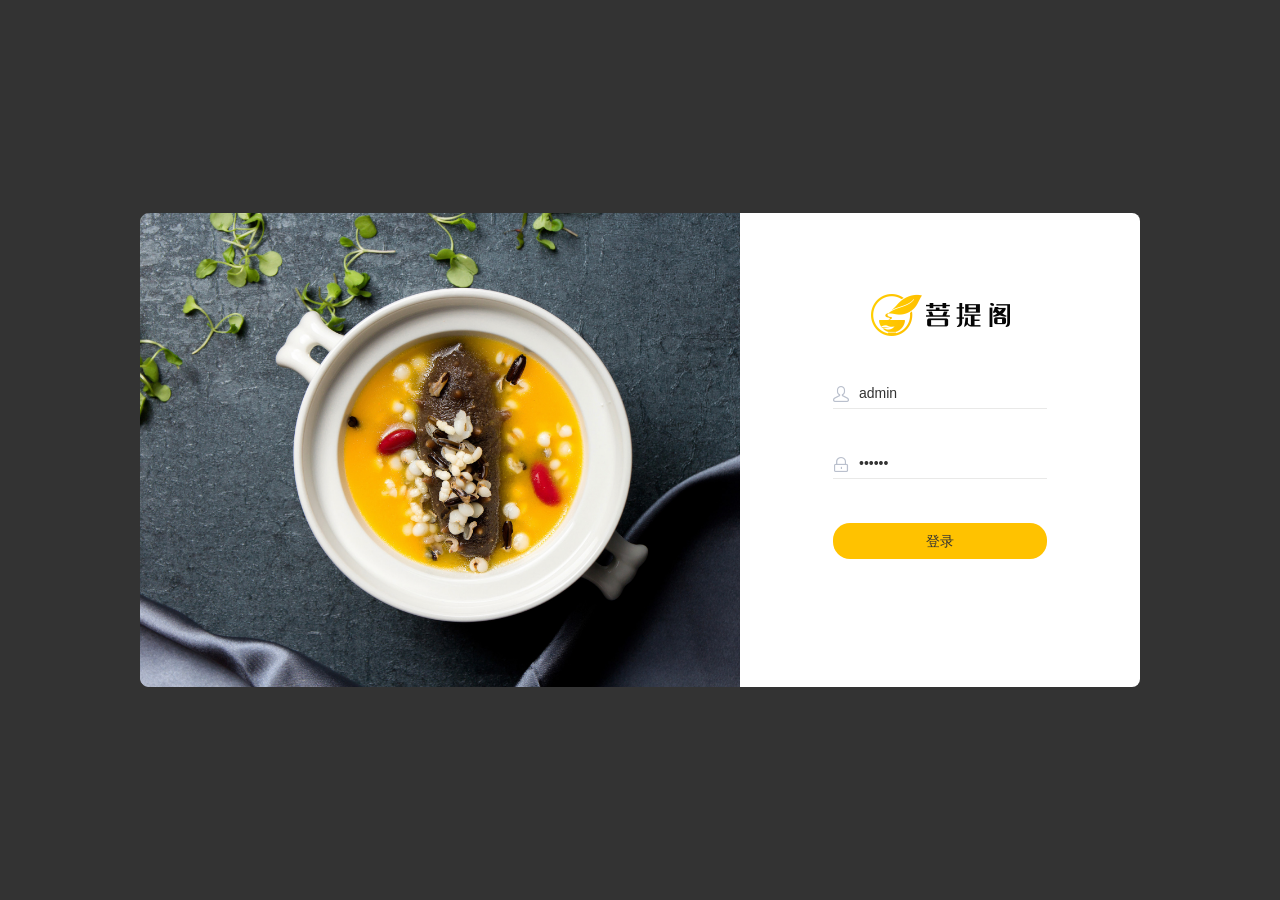
<file: src/main/resources/backend/page/login/login.html>
<!DOCTYPE html>
<html lang="en">

<head>
  <meta charset="UTF-8">
  <meta http-equiv="X-UA-Compatible" content="IE=edge">
  <meta name="viewport" content="width=device-width, initial-scale=1.0">
  <title>瑞吉外卖管理端</title>
  <link rel="shortcut icon" href="../../favicon.ico">
  <!-- 引入样式 -->
  <link rel="stylesheet" href="../../plugins/element-ui/index.css" />
  <link rel="stylesheet" href="../../styles/common.css">
  <link rel="stylesheet" href="../../styles/login.css">
  <link rel="stylesheet" href="../../styles/icon/iconfont.css" />
  <style>
    .body{
      min-width: 1366px;
    }
  </style>
</head> 

<body>
  <div class="login" id="login-app">
    <div class="login-box">
      <img src="../../images/login/login-l.png" alt="">
      <div class="login-form">
        <el-form ref="loginForm" :model="loginForm" :rules="loginRules" >
          <div class="login-form-title">
            <img src="../../images/login/logo.png" style="width:139px;height:42px;" alt="" />
          </div>
          <el-form-item prop="username">
            <el-input v-model="loginForm.username" type="text" auto-complete="off" placeholder="账号" maxlength="20"
              prefix-icon="iconfont icon-user" />
          </el-form-item>
          <el-form-item prop="password">
            <el-input v-model="loginForm.password" type="password" placeholder="密码" prefix-icon="iconfont icon-lock" maxlength="20"
              @keyup.enter.native="handleLogin" />
          </el-form-item>
          <el-form-item style="width:100%;">
            <el-button :loading="loading" class="login-btn" size="medium" type="primary" style="width:100%;"
              @click.native.prevent="handleLogin">
              <span v-if="!loading">登录</span>
              <span v-else>登录中...</span>
            </el-button>
          </el-form-item>
        </el-form>
      </div>
    </div>
  </div>

  <!-- 开发环境版本，包含了有帮助的命令行警告 -->
  <script src="../../plugins/vue/vue.js"></script>
  <!-- 引入组件库 -->
  <script src="../../plugins/element-ui/index.js"></script>
  <!-- 引入axios -->
  <script src="../../plugins/axios/axios.min.js"></script>
  <script src="../../js/request.js"></script>
  <script src="../../js/validate.js"></script>
  <script src="../../api/login.js"></script>

  <script>
    new Vue({
      el: '#login-app',
      data() {
        return {
          loginForm:{
            username: 'admin',
            password: '123456'
          },
          loading: false
        }
      },
      computed: {
        loginRules() {
          const validateUsername = (rule, value, callback) => {
            if (value.length < 1 ) {
              callback(new Error('请输入用户名'))
            } else {
              callback()
            }
          }
          const validatePassword = (rule, value, callback) => {
            if (value.length < 6) {
              callback(new Error('密码必须在6位以上'))
            } else {
              callback()
            }
          }
          return {
            'username': [{ 'validator': validateUsername, 'trigger': 'blur' }],
            'password': [{ 'validator': validatePassword, 'trigger': 'blur' }]
          }
        }
      },
      created() {
      },
      methods: {
        async handleLogin() {
          this.$refs.loginForm.validate(async (valid) => {
            if (valid) {
              this.loading = true
              let res = await loginApi(this.loginForm)
              if (String(res.code) === '1') {//1表示登录成功
                localStorage.setItem('userInfo',JSON.stringify(res.data))
                window.location.href= '../../index.html'
              } else {
                this.$message.error(res.msg)
                this.loading = false
              }
            }
          })
        }
      }
    })
  </script>
</body>

</html>
</file>
<file: src/main/resources/backend/plugins/element-ui/index.css>
@charset "UTF-8";.el-pagination--small .arrow.disabled,.el-table .hidden-columns,.el-table td.is-hidden>*,.el-table th.is-hidden>*,.el-table--hidden{visibility:hidden}.el-input__suffix,.el-tree.is-dragging .el-tree-node__content *{pointer-events:none}.el-dropdown .el-dropdown-selfdefine:focus:active,.el-dropdown .el-dropdown-selfdefine:focus:not(.focusing),.el-message__closeBtn:focus,.el-message__content:focus,.el-popover:focus,.el-popover:focus:active,.el-popover__reference:focus:hover,.el-popover__reference:focus:not(.focusing),.el-rate:active,.el-rate:focus,.el-tooltip:focus:hover,.el-tooltip:focus:not(.focusing),.el-upload-list__item.is-success:active,.el-upload-list__item.is-success:not(.focusing):focus{outline-width:0}@font-face{font-family:element-icons;src:url(fonts/element-icons.woff) format("woff"),url(fonts/element-icons.ttf) format("truetype");font-weight:400;font-display:"auto";font-style:normal}[class*=" el-icon-"],[class^=el-icon-]{font-family:element-icons!important;speak:none;font-style:normal;font-weight:400;font-variant:normal;text-transform:none;line-height:1;vertical-align:baseline;display:inline-block;-webkit-font-smoothing:antialiased;-moz-osx-font-smoothing:grayscale}.el-icon-ice-cream-round:before{content:"\e6a0"}.el-icon-ice-cream-square:before{content:"\e6a3"}.el-icon-lollipop:before{content:"\e6a4"}.el-icon-potato-strips:before{content:"\e6a5"}.el-icon-milk-tea:before{content:"\e6a6"}.el-icon-ice-drink:before{content:"\e6a7"}.el-icon-ice-tea:before{content:"\e6a9"}.el-icon-coffee:before{content:"\e6aa"}.el-icon-orange:before{content:"\e6ab"}.el-icon-pear:before{content:"\e6ac"}.el-icon-apple:before{content:"\e6ad"}.el-icon-cherry:before{content:"\e6ae"}.el-icon-watermelon:before{content:"\e6af"}.el-icon-grape:before{content:"\e6b0"}.el-icon-refrigerator:before{content:"\e6b1"}.el-icon-goblet-square-full:before{content:"\e6b2"}.el-icon-goblet-square:before{content:"\e6b3"}.el-icon-goblet-full:before{content:"\e6b4"}.el-icon-goblet:before{content:"\e6b5"}.el-icon-cold-drink:before{content:"\e6b6"}.el-icon-coffee-cup:before{content:"\e6b8"}.el-icon-water-cup:before{content:"\e6b9"}.el-icon-hot-water:before{content:"\e6ba"}.el-icon-ice-cream:before{content:"\e6bb"}.el-icon-dessert:before{content:"\e6bc"}.el-icon-sugar:before{content:"\e6bd"}.el-icon-tableware:before{content:"\e6be"}.el-icon-burger:before{content:"\e6bf"}.el-icon-knife-fork:before{content:"\e6c1"}.el-icon-fork-spoon:before{content:"\e6c2"}.el-icon-chicken:before{content:"\e6c3"}.el-icon-food:before{content:"\e6c4"}.el-icon-dish-1:before{content:"\e6c5"}.el-icon-dish:before{content:"\e6c6"}.el-icon-moon-night:before{content:"\e6ee"}.el-icon-moon:before{content:"\e6f0"}.el-icon-cloudy-and-sunny:before{content:"\e6f1"}.el-icon-partly-cloudy:before{content:"\e6f2"}.el-icon-cloudy:before{content:"\e6f3"}.el-icon-sunny:before{content:"\e6f6"}.el-icon-sunset:before{content:"\e6f7"}.el-icon-sunrise-1:before{content:"\e6f8"}.el-icon-sunrise:before{content:"\e6f9"}.el-icon-heavy-rain:before{content:"\e6fa"}.el-icon-lightning:before{content:"\e6fb"}.el-icon-light-rain:before{content:"\e6fc"}.el-icon-wind-power:before{content:"\e6fd"}.el-icon-baseball:before{content:"\e712"}.el-icon-soccer:before{content:"\e713"}.el-icon-football:before{content:"\e715"}.el-icon-basketball:before{content:"\e716"}.el-icon-ship:before{content:"\e73f"}.el-icon-truck:before{content:"\e740"}.el-icon-bicycle:before{content:"\e741"}.el-icon-mobile-phone:before{content:"\e6d3"}.el-icon-service:before{content:"\e6d4"}.el-icon-key:before{content:"\e6e2"}.el-icon-unlock:before{content:"\e6e4"}.el-icon-lock:before{content:"\e6e5"}.el-icon-watch:before{content:"\e6fe"}.el-icon-watch-1:before{content:"\e6ff"}.el-icon-timer:before{content:"\e702"}.el-icon-alarm-clock:before{content:"\e703"}.el-icon-map-location:before{content:"\e704"}.el-icon-delete-location:before{content:"\e705"}.el-icon-add-location:before{content:"\e706"}.el-icon-location-information:before{content:"\e707"}.el-icon-location-outline:before{content:"\e708"}.el-icon-location:before{content:"\e79e"}.el-icon-place:before{content:"\e709"}.el-icon-discover:before{content:"\e70a"}.el-icon-first-aid-kit:before{content:"\e70b"}.el-icon-trophy-1:before{content:"\e70c"}.el-icon-trophy:before{content:"\e70d"}.el-icon-medal:before{content:"\e70e"}.el-icon-medal-1:before{content:"\e70f"}.el-icon-stopwatch:before{content:"\e710"}.el-icon-mic:before{content:"\e711"}.el-icon-copy-document:before{content:"\e718"}.el-icon-full-screen:before{content:"\e719"}.el-icon-switch-button:before{content:"\e71b"}.el-icon-aim:before{content:"\e71c"}.el-icon-crop:before{content:"\e71d"}.el-icon-odometer:before{content:"\e71e"}.el-icon-time:before{content:"\e71f"}.el-icon-bangzhu:before{content:"\e724"}.el-icon-close-notification:before{content:"\e726"}.el-icon-microphone:before{content:"\e727"}.el-icon-turn-off-microphone:before{content:"\e728"}.el-icon-position:before{content:"\e729"}.el-icon-postcard:before{content:"\e72a"}.el-icon-message:before{content:"\e72b"}.el-icon-chat-line-square:before{content:"\e72d"}.el-icon-chat-dot-square:before{content:"\e72e"}.el-icon-chat-dot-round:before{content:"\e72f"}.el-icon-chat-square:before{content:"\e730"}.el-icon-chat-line-round:before{content:"\e731"}.el-icon-chat-round:before{content:"\e732"}.el-icon-set-up:before{content:"\e733"}.el-icon-turn-off:before{content:"\e734"}.el-icon-open:before{content:"\e735"}.el-icon-connection:before{content:"\e736"}.el-icon-link:before{content:"\e737"}.el-icon-cpu:before{content:"\e738"}.el-icon-thumb:before{content:"\e739"}.el-icon-female:before{content:"\e73a"}.el-icon-male:before{content:"\e73b"}.el-icon-guide:before{content:"\e73c"}.el-icon-news:before{content:"\e73e"}.el-icon-price-tag:before{content:"\e744"}.el-icon-discount:before{content:"\e745"}.el-icon-wallet:before{content:"\e747"}.el-icon-coin:before{content:"\e748"}.el-icon-money:before{content:"\e749"}.el-icon-bank-card:before{content:"\e74a"}.el-icon-box:before{content:"\e74b"}.el-icon-present:before{content:"\e74c"}.el-icon-sell:before{content:"\e6d5"}.el-icon-sold-out:before{content:"\e6d6"}.el-icon-shopping-bag-2:before{content:"\e74d"}.el-icon-shopping-bag-1:before{content:"\e74e"}.el-icon-shopping-cart-2:before{content:"\e74f"}.el-icon-shopping-cart-1:before{content:"\e750"}.el-icon-shopping-cart-full:before{content:"\e751"}.el-icon-smoking:before{content:"\e752"}.el-icon-no-smoking:before{content:"\e753"}.el-icon-house:before{content:"\e754"}.el-icon-table-lamp:before{content:"\e755"}.el-icon-school:before{content:"\e756"}.el-icon-office-building:before{content:"\e757"}.el-icon-toilet-paper:before{content:"\e758"}.el-icon-notebook-2:before{content:"\e759"}.el-icon-notebook-1:before{content:"\e75a"}.el-icon-files:before{content:"\e75b"}.el-icon-collection:before{content:"\e75c"}.el-icon-receiving:before{content:"\e75d"}.el-icon-suitcase-1:before{content:"\e760"}.el-icon-suitcase:before{content:"\e761"}.el-icon-film:before{content:"\e763"}.el-icon-collection-tag:before{content:"\e765"}.el-icon-data-analysis:before{content:"\e766"}.el-icon-pie-chart:before{content:"\e767"}.el-icon-data-board:before{content:"\e768"}.el-icon-data-line:before{content:"\e76d"}.el-icon-reading:before{content:"\e769"}.el-icon-magic-stick:before{content:"\e76a"}.el-icon-coordinate:before{content:"\e76b"}.el-icon-mouse:before{content:"\e76c"}.el-icon-brush:before{content:"\e76e"}.el-icon-headset:before{content:"\e76f"}.el-icon-umbrella:before{content:"\e770"}.el-icon-scissors:before{content:"\e771"}.el-icon-mobile:before{content:"\e773"}.el-icon-attract:before{content:"\e774"}.el-icon-monitor:before{content:"\e775"}.el-icon-search:before{content:"\e778"}.el-icon-takeaway-box:before{content:"\e77a"}.el-icon-paperclip:before{content:"\e77d"}.el-icon-printer:before{content:"\e77e"}.el-icon-document-add:before{content:"\e782"}.el-icon-document:before{content:"\e785"}.el-icon-document-checked:before{content:"\e786"}.el-icon-document-copy:before{content:"\e787"}.el-icon-document-delete:before{content:"\e788"}.el-icon-document-remove:before{content:"\e789"}.el-icon-tickets:before{content:"\e78b"}.el-icon-folder-checked:before{content:"\e77f"}.el-icon-folder-delete:before{content:"\e780"}.el-icon-folder-remove:before{content:"\e781"}.el-icon-folder-add:before{content:"\e783"}.el-icon-folder-opened:before{content:"\e784"}.el-icon-folder:before{content:"\e78a"}.el-icon-edit-outline:before{content:"\e764"}.el-icon-edit:before{content:"\e78c"}.el-icon-date:before{content:"\e78e"}.el-icon-c-scale-to-original:before{content:"\e7c6"}.el-icon-view:before{content:"\e6ce"}.el-icon-loading:before{content:"\e6cf"}.el-icon-rank:before{content:"\e6d1"}.el-icon-sort-down:before{content:"\e7c4"}.el-icon-sort-up:before{content:"\e7c5"}.el-icon-sort:before{content:"\e6d2"}.el-icon-finished:before{content:"\e6cd"}.el-icon-refresh-left:before{content:"\e6c7"}.el-icon-refresh-right:before{content:"\e6c8"}.el-icon-refresh:before{content:"\e6d0"}.el-icon-video-play:before{content:"\e7c0"}.el-icon-video-pause:before{content:"\e7c1"}.el-icon-d-arrow-right:before{content:"\e6dc"}.el-icon-d-arrow-left:before{content:"\e6dd"}.el-icon-arrow-up:before{content:"\e6e1"}.el-icon-arrow-down:before{content:"\e6df"}.el-icon-arrow-right:before{content:"\e6e0"}.el-icon-arrow-left:before{content:"\e6de"}.el-icon-top-right:before{content:"\e6e7"}.el-icon-top-left:before{content:"\e6e8"}.el-icon-top:before{content:"\e6e6"}.el-icon-bottom:before{content:"\e6eb"}.el-icon-right:before{content:"\e6e9"}.el-icon-back:before{content:"\e6ea"}.el-icon-bottom-right:before{content:"\e6ec"}.el-icon-bottom-left:before{content:"\e6ed"}.el-icon-caret-top:before{content:"\e78f"}.el-icon-caret-bottom:before{content:"\e790"}.el-icon-caret-right:before{content:"\e791"}.el-icon-caret-left:before{content:"\e792"}.el-icon-d-caret:before{content:"\e79a"}.el-icon-share:before{content:"\e793"}.el-icon-menu:before{content:"\e798"}.el-icon-s-grid:before{content:"\e7a6"}.el-icon-s-check:before{content:"\e7a7"}.el-icon-s-data:before{content:"\e7a8"}.el-icon-s-opportunity:before{content:"\e7aa"}.el-icon-s-custom:before{content:"\e7ab"}.el-icon-s-claim:before{content:"\e7ad"}.el-icon-s-finance:before{content:"\e7ae"}.el-icon-s-comment:before{content:"\e7af"}.el-icon-s-flag:before{content:"\e7b0"}.el-icon-s-marketing:before{content:"\e7b1"}.el-icon-s-shop:before{content:"\e7b4"}.el-icon-s-open:before{content:"\e7b5"}.el-icon-s-management:before{content:"\e7b6"}.el-icon-s-ticket:before{content:"\e7b7"}.el-icon-s-release:before{content:"\e7b8"}.el-icon-s-home:before{content:"\e7b9"}.el-icon-s-promotion:before{content:"\e7ba"}.el-icon-s-operation:before{content:"\e7bb"}.el-icon-s-unfold:before{content:"\e7bc"}.el-icon-s-fold:before{content:"\e7a9"}.el-icon-s-platform:before{content:"\e7bd"}.el-icon-s-order:before{content:"\e7be"}.el-icon-s-cooperation:before{content:"\e7bf"}.el-icon-bell:before{content:"\e725"}.el-icon-message-solid:before{content:"\e799"}.el-icon-video-camera:before{content:"\e772"}.el-icon-video-camera-solid:before{content:"\e796"}.el-icon-camera:before{content:"\e779"}.el-icon-camera-solid:before{content:"\e79b"}.el-icon-download:before{content:"\e77c"}.el-icon-upload2:before{content:"\e77b"}.el-icon-upload:before{content:"\e7c3"}.el-icon-picture-outline-round:before{content:"\e75f"}.el-icon-picture-outline:before{content:"\e75e"}.el-icon-picture:before{content:"\e79f"}.el-icon-close:before{content:"\e6db"}.el-icon-check:before{content:"\e6da"}.el-icon-plus:before{content:"\e6d9"}.el-icon-minus:before{content:"\e6d8"}.el-icon-help:before{content:"\e73d"}.el-icon-s-help:before{content:"\e7b3"}.el-icon-circle-close:before{content:"\e78d"}.el-icon-circle-check:before{content:"\e720"}.el-icon-circle-plus-outline:before{content:"\e723"}.el-icon-remove-outline:before{content:"\e722"}.el-icon-zoom-out:before{content:"\e776"}.el-icon-zoom-in:before{content:"\e777"}.el-icon-error:before{content:"\e79d"}.el-icon-success:before{content:"\e79c"}.el-icon-circle-plus:before{content:"\e7a0"}.el-icon-remove:before{content:"\e7a2"}.el-icon-info:before{content:"\e7a1"}.el-icon-question:before{content:"\e7a4"}.el-icon-warning-outline:before{content:"\e6c9"}.el-icon-warning:before{content:"\e7a3"}.el-icon-goods:before{content:"\e7c2"}.el-icon-s-goods:before{content:"\e7b2"}.el-icon-star-off:before{content:"\e717"}.el-icon-star-on:before{content:"\e797"}.el-icon-more-outline:before{content:"\e6cc"}.el-icon-more:before{content:"\e794"}.el-icon-phone-outline:before{content:"\e6cb"}.el-icon-phone:before{content:"\e795"}.el-icon-user:before{content:"\e6e3"}.el-icon-user-solid:before{content:"\e7a5"}.el-icon-setting:before{content:"\e6ca"}.el-icon-s-tools:before{content:"\e7ac"}.el-icon-delete:before{content:"\e6d7"}.el-icon-delete-solid:before{content:"\e7c9"}.el-icon-eleme:before{content:"\e7c7"}.el-icon-platform-eleme:before{content:"\e7ca"}.el-icon-loading{-webkit-animation:rotating 2s linear infinite;animation:rotating 2s linear infinite}.el-icon--right{margin-left:5px}.el-icon--left{margin-right:5px}@-webkit-keyframes rotating{0%{-webkit-transform:rotateZ(0);transform:rotateZ(0)}100%{-webkit-transform:rotateZ(360deg);transform:rotateZ(360deg)}}@keyframes rotating{0%{-webkit-transform:rotateZ(0);transform:rotateZ(0)}100%{-webkit-transform:rotateZ(360deg);transform:rotateZ(360deg)}}.el-pagination{white-space:nowrap;padding:2px 5px;color:#303133;font-weight:700}.el-pagination::after,.el-pagination::before{display:table;content:""}.el-pagination::after{clear:both}.el-pagination button,.el-pagination span:not([class*=suffix]){display:inline-block;font-size:13px;min-width:35.5px;height:28px;line-height:28px;vertical-align:top;-webkit-box-sizing:border-box;box-sizing:border-box}.el-pagination .el-input__inner{text-align:center;-moz-appearance:textfield;line-height:normal}.el-pagination .el-input__suffix{right:0;-webkit-transform:scale(.8);transform:scale(.8)}.el-pagination .el-select .el-input{width:100px;margin:0 5px}.el-pagination .el-select .el-input .el-input__inner{padding-right:25px;border-radius:3px}.el-pagination button{border:none;padding:0 6px;background:0 0}.el-pagination button:focus{outline:0}.el-pagination button:hover{color:#409EFF}.el-pagination button:disabled{color:#C0C4CC;background-color:#FFF;cursor:not-allowed}.el-pagination .btn-next,.el-pagination .btn-prev{background:center center no-repeat #FFF;background-size:16px;cursor:pointer;margin:0;color:#303133}.el-pagination .btn-next .el-icon,.el-pagination .btn-prev .el-icon{display:block;font-size:12px;font-weight:700}.el-pagination .btn-prev{padding-right:12px}.el-pagination .btn-next{padding-left:12px}.el-pagination .el-pager li.disabled{color:#C0C4CC;cursor:not-allowed}.el-pager li,.el-pager li.btn-quicknext:hover,.el-pager li.btn-quickprev:hover{cursor:pointer}.el-pagination--small .btn-next,.el-pagination--small .btn-prev,.el-pagination--small .el-pager li,.el-pagination--small .el-pager li.btn-quicknext,.el-pagination--small .el-pager li.btn-quickprev,.el-pagination--small .el-pager li:last-child{border-color:transparent;font-size:12px;line-height:22px;height:22px;min-width:22px}.el-pagination--small .more::before,.el-pagination--small li.more::before{line-height:24px}.el-pagination--small button,.el-pagination--small span:not([class*=suffix]){height:22px;line-height:22px}.el-pagination--small .el-pagination__editor,.el-pagination--small .el-pagination__editor.el-input .el-input__inner{height:22px}.el-pagination__sizes{margin:0 10px 0 0;font-weight:400;color:#606266}.el-pagination__sizes .el-input .el-input__inner{font-size:13px;padding-left:8px}.el-pagination__sizes .el-input .el-input__inner:hover{border-color:#409EFF}.el-pagination__total{margin-right:10px;font-weight:400;color:#606266}.el-pagination__jump{margin-left:24px;font-weight:400;color:#606266}.el-pagination__jump .el-input__inner{padding:0 3px}.el-pagination__rightwrapper{float:right}.el-pagination__editor{line-height:18px;padding:0 2px;height:28px;text-align:center;margin:0 2px;-webkit-box-sizing:border-box;box-sizing:border-box;border-radius:3px}.el-pager,.el-pagination.is-background .btn-next,.el-pagination.is-background .btn-prev{padding:0}.el-pagination__editor.el-input{width:50px}.el-pagination__editor.el-input .el-input__inner{height:28px}.el-pagination__editor .el-input__inner::-webkit-inner-spin-button,.el-pagination__editor .el-input__inner::-webkit-outer-spin-button{-webkit-appearance:none;margin:0}.el-pagination.is-background .btn-next,.el-pagination.is-background .btn-prev,.el-pagination.is-background .el-pager li{margin:0 5px;background-color:#f4f4f5;color:#606266;min-width:30px;border-radius:2px}.el-pagination.is-background .btn-next.disabled,.el-pagination.is-background .btn-next:disabled,.el-pagination.is-background .btn-prev.disabled,.el-pagination.is-background .btn-prev:disabled,.el-pagination.is-background .el-pager li.disabled{color:#C0C4CC}.el-pagination.is-background .el-pager li:not(.disabled):hover{color:#409EFF}.el-pagination.is-background .el-pager li:not(.disabled).active{background-color:#409EFF;color:#FFF}.el-dialog,.el-pager li{background:#FFF;-webkit-box-sizing:border-box}.el-pagination.is-background.el-pagination--small .btn-next,.el-pagination.is-background.el-pagination--small .btn-prev,.el-pagination.is-background.el-pagination--small .el-pager li{margin:0 3px;min-width:22px}.el-pager,.el-pager li{vertical-align:top;margin:0;display:inline-block}.el-pager{-webkit-user-select:none;-moz-user-select:none;-ms-user-select:none;user-select:none;list-style:none;font-size:0}.el-date-table,.el-table th{-webkit-user-select:none;-moz-user-select:none}.el-pager .more::before{line-height:30px}.el-pager li{padding:0 4px;font-size:13px;min-width:35.5px;height:28px;line-height:28px;box-sizing:border-box;text-align:center}.el-menu--collapse .el-menu .el-submenu,.el-menu--popup{min-width:200px}.el-pager li.btn-quicknext,.el-pager li.btn-quickprev{line-height:28px;color:#303133}.el-pager li.btn-quicknext.disabled,.el-pager li.btn-quickprev.disabled{color:#C0C4CC}.el-pager li.active+li{border-left:0}.el-pager li:hover{color:#409EFF}.el-pager li.active{color:#409EFF;cursor:default}@-webkit-keyframes v-modal-in{0%{opacity:0}}@-webkit-keyframes v-modal-out{100%{opacity:0}}.el-dialog{position:relative;margin:0 auto 50px;border-radius:2px;-webkit-box-shadow:0 1px 3px rgba(0,0,0,.3);box-shadow:0 1px 3px rgba(0,0,0,.3);box-sizing:border-box;width:50%}.el-dialog.is-fullscreen{width:100%;margin-top:0;margin-bottom:0;height:100%;overflow:auto}.el-dialog__wrapper{position:fixed;top:0;right:0;bottom:0;left:0;overflow:auto;margin:0}.el-dialog__header{padding:20px 20px 10px}.el-dialog__headerbtn{position:absolute;top:20px;right:20px;padding:0;background:0 0;border:none;outline:0;cursor:pointer;font-size:16px}.el-dialog__headerbtn .el-dialog__close{color:#909399}.el-dialog__headerbtn:focus .el-dialog__close,.el-dialog__headerbtn:hover .el-dialog__close{color:#409EFF}.el-dialog__title{line-height:24px;font-size:18px;color:#303133}.el-dialog__body{padding:30px 20px;color:#606266;font-size:14px;word-break:break-all}.el-dialog__footer{padding:10px 20px 20px;text-align:right;-webkit-box-sizing:border-box;box-sizing:border-box}.el-dialog--center{text-align:center}.el-dialog--center .el-dialog__body{text-align:initial;padding:25px 25px 30px}.el-dialog--center .el-dialog__footer{text-align:inherit}.dialog-fade-enter-active{-webkit-animation:dialog-fade-in .3s;animation:dialog-fade-in .3s}.dialog-fade-leave-active{-webkit-animation:dialog-fade-out .3s;animation:dialog-fade-out .3s}@-webkit-keyframes dialog-fade-in{0%{-webkit-transform:translate3d(0,-20px,0);transform:translate3d(0,-20px,0);opacity:0}100%{-webkit-transform:translate3d(0,0,0);transform:translate3d(0,0,0);opacity:1}}@keyframes dialog-fade-in{0%{-webkit-transform:translate3d(0,-20px,0);transform:translate3d(0,-20px,0);opacity:0}100%{-webkit-transform:translate3d(0,0,0);transform:translate3d(0,0,0);opacity:1}}@-webkit-keyframes dialog-fade-out{0%{-webkit-transform:translate3d(0,0,0);transform:translate3d(0,0,0);opacity:1}100%{-webkit-transform:translate3d(0,-20px,0);transform:translate3d(0,-20px,0);opacity:0}}@keyframes dialog-fade-out{0%{-webkit-transform:translate3d(0,0,0);transform:translate3d(0,0,0);opacity:1}100%{-webkit-transform:translate3d(0,-20px,0);transform:translate3d(0,-20px,0);opacity:0}}.el-autocomplete{position:relative;display:inline-block}.el-autocomplete-suggestion{margin:5px 0;-webkit-box-shadow:0 2px 12px 0 rgba(0,0,0,.1);box-shadow:0 2px 12px 0 rgba(0,0,0,.1);border-radius:4px;border:1px solid #E4E7ED;-webkit-box-sizing:border-box;box-sizing:border-box;background-color:#FFF}.el-dropdown-menu,.el-menu--collapse .el-submenu .el-menu{z-index:10;-webkit-box-shadow:0 2px 12px 0 rgba(0,0,0,.1)}.el-autocomplete-suggestion__wrap{max-height:280px;padding:10px 0;-webkit-box-sizing:border-box;box-sizing:border-box}.el-autocomplete-suggestion__list{margin:0;padding:0}.el-autocomplete-suggestion li{padding:0 20px;margin:0;line-height:34px;cursor:pointer;color:#606266;font-size:14px;list-style:none;white-space:nowrap;overflow:hidden;text-overflow:ellipsis}.el-autocomplete-suggestion li.highlighted,.el-autocomplete-suggestion li:hover{background-color:#F5F7FA}.el-autocomplete-suggestion li.divider{margin-top:6px;border-top:1px solid #000}.el-autocomplete-suggestion li.divider:last-child{margin-bottom:-6px}.el-autocomplete-suggestion.is-loading li{text-align:center;height:100px;line-height:100px;font-size:20px;color:#999}.el-autocomplete-suggestion.is-loading li::after{display:inline-block;content:"";height:100%;vertical-align:middle}.el-autocomplete-suggestion.is-loading li:hover{background-color:#FFF}.el-autocomplete-suggestion.is-loading .el-icon-loading{vertical-align:middle}.el-dropdown{display:inline-block;position:relative;color:#606266;font-size:14px}.el-dropdown .el-button-group{display:block}.el-dropdown .el-button-group .el-button{float:none}.el-dropdown .el-dropdown__caret-button{padding-left:5px;padding-right:5px;position:relative;border-left:none}.el-dropdown .el-dropdown__caret-button::before{content:'';position:absolute;display:block;width:1px;top:5px;bottom:5px;left:0;background:rgba(255,255,255,.5)}.el-dropdown .el-dropdown__caret-button.el-button--default::before{background:rgba(220,223,230,.5)}.el-dropdown .el-dropdown__caret-button:hover::before{top:0;bottom:0}.el-dropdown .el-dropdown__caret-button .el-dropdown__icon{padding-left:0}.el-dropdown__icon{font-size:12px;margin:0 3px}.el-dropdown-menu{position:absolute;top:0;left:0;padding:10px 0;margin:5px 0;background-color:#FFF;border:1px solid #EBEEF5;border-radius:4px;box-shadow:0 2px 12px 0 rgba(0,0,0,.1)}.el-dropdown-menu__item{list-style:none;line-height:36px;padding:0 20px;margin:0;font-size:14px;color:#606266;cursor:pointer;outline:0}.el-dropdown-menu__item:focus,.el-dropdown-menu__item:not(.is-disabled):hover{background-color:#ecf5ff;color:#66b1ff}.el-dropdown-menu__item i{margin-right:5px}.el-dropdown-menu__item--divided{position:relative;margin-top:6px;border-top:1px solid #EBEEF5}.el-dropdown-menu__item--divided:before{content:'';height:6px;display:block;margin:0 -20px;background-color:#FFF}.el-dropdown-menu__item.is-disabled{cursor:default;color:#bbb;pointer-events:none}.el-dropdown-menu--medium{padding:6px 0}.el-dropdown-menu--medium .el-dropdown-menu__item{line-height:30px;padding:0 17px;font-size:14px}.el-dropdown-menu--medium .el-dropdown-menu__item.el-dropdown-menu__item--divided{margin-top:6px}.el-dropdown-menu--medium .el-dropdown-menu__item.el-dropdown-menu__item--divided:before{height:6px;margin:0 -17px}.el-dropdown-menu--small{padding:6px 0}.el-dropdown-menu--small .el-dropdown-menu__item{line-height:27px;padding:0 15px;font-size:13px}.el-dropdown-menu--small .el-dropdown-menu__item.el-dropdown-menu__item--divided{margin-top:4px}.el-dropdown-menu--small .el-dropdown-menu__item.el-dropdown-menu__item--divided:before{height:4px;margin:0 -15px}.el-dropdown-menu--mini{padding:3px 0}.el-dropdown-menu--mini .el-dropdown-menu__item{line-height:24px;padding:0 10px;font-size:12px}.el-dropdown-menu--mini .el-dropdown-menu__item.el-dropdown-menu__item--divided{margin-top:3px}.el-dropdown-menu--mini .el-dropdown-menu__item.el-dropdown-menu__item--divided:before{height:3px;margin:0 -10px}.el-menu{border-right:solid 1px #e6e6e6;list-style:none;position:relative;margin:0;padding-left:0;background-color:#FFF}.el-menu--horizontal>.el-menu-item:not(.is-disabled):focus,.el-menu--horizontal>.el-menu-item:not(.is-disabled):hover,.el-menu--horizontal>.el-submenu .el-submenu__title:hover{background-color:#fff}.el-menu::after,.el-menu::before{display:table;content:""}.el-menu::after{clear:both}.el-menu.el-menu--horizontal{border-bottom:solid 1px #e6e6e6}.el-menu--horizontal{border-right:none}.el-menu--horizontal>.el-menu-item{float:left;height:60px;line-height:60px;margin:0;border-bottom:2px solid transparent;color:#909399}.el-menu--horizontal>.el-menu-item a,.el-menu--horizontal>.el-menu-item a:hover{color:inherit}.el-menu--horizontal>.el-submenu{float:left}.el-menu--horizontal>.el-submenu:focus,.el-menu--horizontal>.el-submenu:hover{outline:0}.el-menu--horizontal>.el-submenu:focus .el-submenu__title,.el-menu--horizontal>.el-submenu:hover .el-submenu__title{color:#303133}.el-menu--horizontal>.el-submenu.is-active .el-submenu__title{border-bottom:2px solid #409EFF;color:#303133}.el-menu--horizontal>.el-submenu .el-submenu__title{height:60px;line-height:60px;border-bottom:2px solid transparent;color:#909399}.el-menu--horizontal>.el-submenu .el-submenu__icon-arrow{position:static;vertical-align:middle;margin-left:8px;margin-top:-3px}.el-menu--horizontal .el-menu .el-menu-item,.el-menu--horizontal .el-menu .el-submenu__title{background-color:#FFF;float:none;height:36px;line-height:36px;padding:0 10px;color:#909399}.el-menu--horizontal .el-menu .el-menu-item.is-active,.el-menu--horizontal .el-menu .el-submenu.is-active>.el-submenu__title{color:#303133}.el-menu--horizontal .el-menu-item:not(.is-disabled):focus,.el-menu--horizontal .el-menu-item:not(.is-disabled):hover{outline:0;color:#303133}.el-menu--horizontal>.el-menu-item.is-active{border-bottom:2px solid #409EFF;color:#303133}.el-menu--collapse{width:64px}.el-menu--collapse>.el-menu-item [class^=el-icon-],.el-menu--collapse>.el-submenu>.el-submenu__title [class^=el-icon-]{margin:0;vertical-align:middle;width:24px;text-align:center}.el-menu--collapse>.el-menu-item .el-submenu__icon-arrow,.el-menu--collapse>.el-submenu>.el-submenu__title .el-submenu__icon-arrow{display:none}.el-menu--collapse>.el-menu-item span,.el-menu--collapse>.el-submenu>.el-submenu__title span{height:0;width:0;overflow:hidden;visibility:hidden;display:inline-block}.el-menu--collapse>.el-menu-item.is-active i{color:inherit}.el-menu--collapse .el-submenu{position:relative}.el-menu--collapse .el-submenu .el-menu{position:absolute;margin-left:5px;top:0;left:100%;border:1px solid #E4E7ED;border-radius:2px;box-shadow:0 2px 12px 0 rgba(0,0,0,.1)}.el-menu-item,.el-submenu__title{height:56px;line-height:56px;position:relative;-webkit-box-sizing:border-box;white-space:nowrap;list-style:none}.el-menu--collapse .el-submenu.is-opened>.el-submenu__title .el-submenu__icon-arrow{-webkit-transform:none;transform:none}.el-menu--popup{z-index:100;border:none;padding:5px 0;border-radius:2px;-webkit-box-shadow:0 2px 12px 0 rgba(0,0,0,.1);box-shadow:0 2px 12px 0 rgba(0,0,0,.1)}.el-menu--popup-bottom-start{margin-top:5px}.el-menu--popup-right-start{margin-left:5px;margin-right:5px}.el-menu-item{font-size:14px;color:#303133;padding:0 20px;cursor:pointer;-webkit-transition:border-color .3s,background-color .3s,color .3s;transition:border-color .3s,background-color .3s,color .3s;box-sizing:border-box}.el-menu-item *{vertical-align:middle}.el-menu-item i{color:#909399}.el-menu-item:focus,.el-menu-item:hover{outline:0;background-color:#ecf5ff}.el-menu-item.is-disabled{opacity:.25;cursor:not-allowed;background:0 0!important}.el-menu-item [class^=el-icon-]{margin-right:5px;width:24px;text-align:center;font-size:18px;vertical-align:middle}.el-menu-item.is-active{color:#409EFF}.el-menu-item.is-active i{color:inherit}.el-submenu{list-style:none;margin:0;padding-left:0}.el-submenu__title{font-size:14px;color:#303133;padding:0 20px;cursor:pointer;-webkit-transition:border-color .3s,background-color .3s,color .3s;transition:border-color .3s,background-color .3s,color .3s;box-sizing:border-box}.el-submenu__title *{vertical-align:middle}.el-submenu__title i{color:#909399}.el-submenu__title:focus,.el-submenu__title:hover{outline:0;background-color:#ecf5ff}.el-submenu__title.is-disabled{opacity:.25;cursor:not-allowed;background:0 0!important}.el-submenu__title:hover{background-color:#ecf5ff}.el-submenu .el-menu{border:none}.el-submenu .el-menu-item{height:50px;line-height:50px;padding:0 45px;min-width:200px}.el-submenu__icon-arrow{position:absolute;top:50%;right:20px;margin-top:-7px;-webkit-transition:-webkit-transform .3s;transition:-webkit-transform .3s;transition:transform .3s;transition:transform .3s,-webkit-transform .3s;font-size:12px}.el-submenu.is-active .el-submenu__title{border-bottom-color:#409EFF}.el-submenu.is-opened>.el-submenu__title .el-submenu__icon-arrow{-webkit-transform:rotateZ(180deg);transform:rotateZ(180deg)}.el-submenu.is-disabled .el-menu-item,.el-submenu.is-disabled .el-submenu__title{opacity:.25;cursor:not-allowed;background:0 0!important}.el-submenu [class^=el-icon-]{vertical-align:middle;margin-right:5px;width:24px;text-align:center;font-size:18px}.el-menu-item-group>ul{padding:0}.el-menu-item-group__title{padding:7px 0 7px 20px;line-height:normal;font-size:12px;color:#909399}.el-radio-button__inner,.el-radio-group{display:inline-block;line-height:1;vertical-align:middle}.horizontal-collapse-transition .el-submenu__title .el-submenu__icon-arrow{-webkit-transition:.2s;transition:.2s;opacity:0}.el-radio-group{font-size:0}.el-radio-button{position:relative;display:inline-block;outline:0}.el-radio-button__inner{white-space:nowrap;background:#FFF;border:1px solid #DCDFE6;font-weight:500;border-left:0;color:#606266;-webkit-appearance:none;text-align:center;-webkit-box-sizing:border-box;box-sizing:border-box;outline:0;margin:0;position:relative;cursor:pointer;-webkit-transition:all .3s cubic-bezier(.645,.045,.355,1);transition:all .3s cubic-bezier(.645,.045,.355,1);padding:12px 20px;font-size:14px;border-radius:0}.el-radio-button__inner.is-round{padding:12px 20px}.el-radio-button__inner:hover{color:#409EFF}.el-radio-button__inner [class*=el-icon-]{line-height:.9}.el-radio-button__inner [class*=el-icon-]+span{margin-left:5px}.el-radio-button:first-child .el-radio-button__inner{border-left:1px solid #DCDFE6;border-radius:4px 0 0 4px;-webkit-box-shadow:none!important;box-shadow:none!important}.el-radio-button__orig-radio{opacity:0;outline:0;position:absolute;z-index:-1}.el-radio-button__orig-radio:checked+.el-radio-button__inner{color:#FFF;background-color:#409EFF;border-color:#409EFF;-webkit-box-shadow:-1px 0 0 0 #409EFF;box-shadow:-1px 0 0 0 #409EFF}.el-radio-button__orig-radio:disabled+.el-radio-button__inner{color:#C0C4CC;cursor:not-allowed;background-image:none;background-color:#FFF;border-color:#EBEEF5;-webkit-box-shadow:none;box-shadow:none}.el-radio-button__orig-radio:disabled:checked+.el-radio-button__inner{background-color:#F2F6FC}.el-radio-button:last-child .el-radio-button__inner{border-radius:0 4px 4px 0}.el-popover,.el-radio-button:first-child:last-child .el-radio-button__inner{border-radius:4px}.el-radio-button--medium .el-radio-button__inner{padding:10px 20px;font-size:14px;border-radius:0}.el-radio-button--medium .el-radio-button__inner.is-round{padding:10px 20px}.el-radio-button--small .el-radio-button__inner{padding:9px 15px;font-size:12px;border-radius:0}.el-radio-button--small .el-radio-button__inner.is-round{padding:9px 15px}.el-radio-button--mini .el-radio-button__inner{padding:7px 15px;font-size:12px;border-radius:0}.el-radio-button--mini .el-radio-button__inner.is-round{padding:7px 15px}.el-radio-button:focus:not(.is-focus):not(:active):not(.is-disabled){-webkit-box-shadow:0 0 2px 2px #409EFF;box-shadow:0 0 2px 2px #409EFF}.el-switch{display:-webkit-inline-box;display:-ms-inline-flexbox;display:inline-flex;-webkit-box-align:center;-ms-flex-align:center;align-items:center;position:relative;font-size:14px;line-height:20px;height:20px;vertical-align:middle}.el-switch__core,.el-switch__label{display:inline-block;cursor:pointer}.el-switch.is-disabled .el-switch__core,.el-switch.is-disabled .el-switch__label{cursor:not-allowed}.el-switch__label{-webkit-transition:.2s;transition:.2s;height:20px;font-size:14px;font-weight:500;vertical-align:middle;color:#303133}.el-switch__label.is-active{color:#409EFF}.el-switch__label--left{margin-right:10px}.el-switch__label--right{margin-left:10px}.el-switch__label *{line-height:1;font-size:14px;display:inline-block}.el-switch__input{position:absolute;width:0;height:0;opacity:0;margin:0}.el-switch__core{margin:0;position:relative;width:40px;height:20px;border:1px solid #DCDFE6;outline:0;border-radius:10px;-webkit-box-sizing:border-box;box-sizing:border-box;background:#DCDFE6;-webkit-transition:border-color .3s,background-color .3s;transition:border-color .3s,background-color .3s;vertical-align:middle}.el-switch__core:after{content:"";position:absolute;top:1px;left:1px;border-radius:100%;-webkit-transition:all .3s;transition:all .3s;width:16px;height:16px;background-color:#FFF}.el-switch.is-checked .el-switch__core{border-color:#409EFF;background-color:#409EFF}.el-switch.is-checked .el-switch__core::after{left:100%;margin-left:-17px}.el-switch.is-disabled{opacity:.6}.el-switch--wide .el-switch__label.el-switch__label--left span{left:10px}.el-switch--wide .el-switch__label.el-switch__label--right span{right:10px}.el-switch .label-fade-enter,.el-switch .label-fade-leave-active{opacity:0}.el-select-dropdown{position:absolute;z-index:1001;border:1px solid #E4E7ED;border-radius:4px;background-color:#FFF;-webkit-box-shadow:0 2px 12px 0 rgba(0,0,0,.1);box-shadow:0 2px 12px 0 rgba(0,0,0,.1);-webkit-box-sizing:border-box;box-sizing:border-box;margin:5px 0}.el-select-dropdown.is-multiple .el-select-dropdown__item.selected{color:#409EFF;background-color:#FFF}.el-select-dropdown.is-multiple .el-select-dropdown__item.selected.hover{background-color:#F5F7FA}.el-select-dropdown.is-multiple .el-select-dropdown__item.selected::after{position:absolute;right:20px;font-family:element-icons;content:"\e6da";font-size:12px;font-weight:700;-webkit-font-smoothing:antialiased;-moz-osx-font-smoothing:grayscale}.el-select-dropdown .el-scrollbar.is-empty .el-select-dropdown__list{padding:0}.el-select-dropdown__empty{padding:10px 0;margin:0;text-align:center;color:#999;font-size:14px}.el-select-dropdown__wrap{max-height:274px}.el-select-dropdown__list{list-style:none;padding:6px 0;margin:0;-webkit-box-sizing:border-box;box-sizing:border-box}.el-select-dropdown__item{font-size:14px;padding:0 20px;position:relative;white-space:nowrap;overflow:hidden;text-overflow:ellipsis;color:#606266;height:34px;line-height:34px;-webkit-box-sizing:border-box;box-sizing:border-box;cursor:pointer}.el-select-dropdown__item.is-disabled{color:#C0C4CC;cursor:not-allowed}.el-select-dropdown__item.is-disabled:hover{background-color:#FFF}.el-select-dropdown__item.hover,.el-select-dropdown__item:hover{background-color:#F5F7FA}.el-select-dropdown__item.selected{color:#409EFF;font-weight:700}.el-select-group{margin:0;padding:0}.el-select-group__wrap{position:relative;list-style:none;margin:0;padding:0}.el-select-group__wrap:not(:last-of-type){padding-bottom:24px}.el-select-group__wrap:not(:last-of-type)::after{content:'';position:absolute;display:block;left:20px;right:20px;bottom:12px;height:1px;background:#E4E7ED}.el-select-group__title{padding-left:20px;font-size:12px;color:#909399;line-height:30px}.el-select-group .el-select-dropdown__item{padding-left:20px}.el-select{display:inline-block;position:relative}.el-select .el-select__tags>span{display:contents}.el-select:hover .el-input__inner{border-color:#C0C4CC}.el-select .el-input__inner{cursor:pointer;padding-right:35px}.el-select .el-input__inner:focus{border-color:#409EFF}.el-select .el-input .el-select__caret{color:#C0C4CC;font-size:14px;-webkit-transition:-webkit-transform .3s;transition:-webkit-transform .3s;transition:transform .3s;transition:transform .3s,-webkit-transform .3s;-webkit-transform:rotateZ(180deg);transform:rotateZ(180deg);cursor:pointer}.el-select .el-input .el-select__caret.is-reverse{-webkit-transform:rotateZ(0);transform:rotateZ(0)}.el-select .el-input .el-select__caret.is-show-close{font-size:14px;text-align:center;-webkit-transform:rotateZ(180deg);transform:rotateZ(180deg);border-radius:100%;color:#C0C4CC;-webkit-transition:color .2s cubic-bezier(.645,.045,.355,1);transition:color .2s cubic-bezier(.645,.045,.355,1)}.el-select .el-input .el-select__caret.is-show-close:hover{color:#909399}.el-select .el-input.is-disabled .el-input__inner{cursor:not-allowed}.el-select .el-input.is-disabled .el-input__inner:hover{border-color:#E4E7ED}.el-select .el-input.is-focus .el-input__inner{border-color:#409EFF}.el-select>.el-input{display:block}.el-select__input{border:none;outline:0;padding:0;margin-left:15px;color:#666;font-size:14px;-webkit-appearance:none;-moz-appearance:none;appearance:none;height:28px;background-color:transparent}.el-select__input.is-mini{height:14px}.el-select__close{cursor:pointer;position:absolute;top:8px;z-index:1000;right:25px;color:#C0C4CC;line-height:18px;font-size:14px}.el-select__close:hover{color:#909399}.el-select__tags{position:absolute;line-height:normal;white-space:normal;z-index:1;top:50%;-webkit-transform:translateY(-50%);transform:translateY(-50%);display:-webkit-box;display:-ms-flexbox;display:flex;-webkit-box-align:center;-ms-flex-align:center;align-items:center;-ms-flex-wrap:wrap;flex-wrap:wrap}.el-select .el-tag__close{margin-top:-2px}.el-select .el-tag{-webkit-box-sizing:border-box;box-sizing:border-box;border-color:transparent;margin:2px 0 2px 6px;background-color:#f0f2f5}.el-select .el-tag__close.el-icon-close{background-color:#C0C4CC;right:-7px;top:0;color:#FFF}.el-select .el-tag__close.el-icon-close:hover{background-color:#909399}.el-table,.el-table__expanded-cell{background-color:#FFF}.el-select .el-tag__close.el-icon-close::before{display:block;-webkit-transform:translate(0,.5px);transform:translate(0,.5px)}.el-table{position:relative;overflow:hidden;-webkit-box-sizing:border-box;box-sizing:border-box;-webkit-box-flex:1;-ms-flex:1;flex:1;width:100%;max-width:100%;font-size:14px;color:#606266}.el-table--mini,.el-table--small,.el-table__expand-icon{font-size:12px}.el-table__empty-block{min-height:60px;text-align:center;width:100%;display:-webkit-box;display:-ms-flexbox;display:flex;-webkit-box-pack:center;-ms-flex-pack:center;justify-content:center;-webkit-box-align:center;-ms-flex-align:center;align-items:center}.el-table__empty-text{line-height:60px;width:50%;color:#909399}.el-table__expand-column .cell{padding:0;text-align:center}.el-table__expand-icon{position:relative;cursor:pointer;color:#666;-webkit-transition:-webkit-transform .2s ease-in-out;transition:-webkit-transform .2s ease-in-out;transition:transform .2s ease-in-out;transition:transform .2s ease-in-out,-webkit-transform .2s ease-in-out;height:20px}.el-table__expand-icon--expanded{-webkit-transform:rotate(90deg);transform:rotate(90deg)}.el-table__expand-icon>.el-icon{position:absolute;left:50%;top:50%;margin-left:-5px;margin-top:-5px}.el-table__expanded-cell[class*=cell]{padding:20px 50px}.el-table__expanded-cell:hover{background-color:transparent!important}.el-table__placeholder{display:inline-block;width:20px}.el-table__append-wrapper{overflow:hidden}.el-table--fit{border-right:0;border-bottom:0}.el-table--fit td.gutter,.el-table--fit th.gutter{border-right-width:1px}.el-table--scrollable-x .el-table__body-wrapper{overflow-x:auto}.el-table--scrollable-y .el-table__body-wrapper{overflow-y:auto}.el-table thead{color:#909399;font-weight:500}.el-table thead.is-group th{background:#F5F7FA}.el-table th,.el-table tr{background-color:#FFF}.el-table td,.el-table th{padding:12px 0;min-width:0;-webkit-box-sizing:border-box;box-sizing:border-box;text-overflow:ellipsis;vertical-align:middle;position:relative;text-align:left}.el-table td.is-center,.el-table th.is-center{text-align:center}.el-table td.is-right,.el-table th.is-right{text-align:right}.el-table td.gutter,.el-table th.gutter{width:15px;border-right-width:0;border-bottom-width:0;padding:0}.el-table--medium td,.el-table--medium th{padding:10px 0}.el-table--small td,.el-table--small th{padding:8px 0}.el-table--mini td,.el-table--mini th{padding:6px 0}.el-table .cell,.el-table--border td:first-child .cell,.el-table--border th:first-child .cell{padding-left:10px}.el-table tr input[type=checkbox]{margin:0}.el-table td,.el-table th.is-leaf{border-bottom:1px solid #EBEEF5}.el-table th.is-sortable{cursor:pointer}.el-table th{overflow:hidden;-ms-user-select:none;user-select:none}.el-table th>.cell{display:inline-block;-webkit-box-sizing:border-box;box-sizing:border-box;position:relative;vertical-align:middle;padding-left:10px;padding-right:10px;width:100%}.el-table th>.cell.highlight{color:#409EFF}.el-table th.required>div::before{display:inline-block;content:"";width:8px;height:8px;border-radius:50%;background:#ff4d51;margin-right:5px;vertical-align:middle}.el-table td div{-webkit-box-sizing:border-box;box-sizing:border-box}.el-table td.gutter{width:0}.el-table .cell{-webkit-box-sizing:border-box;box-sizing:border-box;overflow:hidden;text-overflow:ellipsis;white-space:normal;word-break:break-all;line-height:23px;padding-right:10px}.el-table .cell.el-tooltip{white-space:nowrap;min-width:50px}.el-table--border,.el-table--group{border:1px solid #EBEEF5}.el-table--border::after,.el-table--group::after,.el-table::before{content:'';position:absolute;background-color:#EBEEF5;z-index:1}.el-table--border::after,.el-table--group::after{top:0;right:0;width:1px;height:100%}.el-table::before{left:0;bottom:0;width:100%;height:1px}.el-table--border{border-right:none;border-bottom:none}.el-table--border.el-loading-parent--relative{border-color:transparent}.el-table--border td,.el-table--border th,.el-table__body-wrapper .el-table--border.is-scrolling-left~.el-table__fixed{border-right:1px solid #EBEEF5}.el-table--border th.gutter:last-of-type{border-bottom:1px solid #EBEEF5;border-bottom-width:1px}.el-table--border th,.el-table__fixed-right-patch{border-bottom:1px solid #EBEEF5}.el-table__fixed,.el-table__fixed-right{position:absolute;top:0;left:0;overflow-x:hidden;overflow-y:hidden;-webkit-box-shadow:0 0 10px rgba(0,0,0,.12);box-shadow:0 0 10px rgba(0,0,0,.12)}.el-table__fixed-right::before,.el-table__fixed::before{content:'';position:absolute;left:0;bottom:0;width:100%;height:1px;background-color:#EBEEF5;z-index:4}.el-table__fixed-right-patch{position:absolute;top:-1px;right:0;background-color:#FFF}.el-table__fixed-right{top:0;left:auto;right:0}.el-table__fixed-right .el-table__fixed-body-wrapper,.el-table__fixed-right .el-table__fixed-footer-wrapper,.el-table__fixed-right .el-table__fixed-header-wrapper{left:auto;right:0}.el-table__fixed-header-wrapper{position:absolute;left:0;top:0;z-index:3}.el-table__fixed-footer-wrapper{position:absolute;left:0;bottom:0;z-index:3}.el-table__fixed-footer-wrapper tbody td{border-top:1px solid #EBEEF5;background-color:#F5F7FA;color:#606266}.el-table__fixed-body-wrapper{position:absolute;left:0;top:37px;overflow:hidden;z-index:3}.el-table__body-wrapper,.el-table__footer-wrapper,.el-table__header-wrapper{width:100%}.el-table__footer-wrapper{margin-top:-1px}.el-table__footer-wrapper td{border-top:1px solid #EBEEF5}.el-table__body,.el-table__footer,.el-table__header{table-layout:fixed;border-collapse:separate}.el-table__footer-wrapper,.el-table__header-wrapper{overflow:hidden}.el-table__footer-wrapper tbody td,.el-table__header-wrapper tbody td{background-color:#F5F7FA;color:#606266}.el-table__body-wrapper{overflow:hidden;position:relative}.el-table__body-wrapper.is-scrolling-left~.el-table__fixed,.el-table__body-wrapper.is-scrolling-none~.el-table__fixed,.el-table__body-wrapper.is-scrolling-none~.el-table__fixed-right,.el-table__body-wrapper.is-scrolling-right~.el-table__fixed-right{-webkit-box-shadow:none;box-shadow:none}.el-picker-panel,.el-table-filter{-webkit-box-shadow:0 2px 12px 0 rgba(0,0,0,.1)}.el-table__body-wrapper .el-table--border.is-scrolling-right~.el-table__fixed-right{border-left:1px solid #EBEEF5}.el-table .caret-wrapper{display:-webkit-inline-box;display:-ms-inline-flexbox;display:inline-flex;-webkit-box-orient:vertical;-webkit-box-direction:normal;-ms-flex-direction:column;flex-direction:column;-webkit-box-align:center;-ms-flex-align:center;align-items:center;height:34px;width:24px;vertical-align:middle;cursor:pointer;overflow:initial;position:relative}.el-table .sort-caret{width:0;height:0;border:5px solid transparent;position:absolute;left:7px}.el-table .sort-caret.ascending{border-bottom-color:#C0C4CC;top:5px}.el-table .sort-caret.descending{border-top-color:#C0C4CC;bottom:7px}.el-table .ascending .sort-caret.ascending{border-bottom-color:#409EFF}.el-table .descending .sort-caret.descending{border-top-color:#409EFF}.el-table .hidden-columns{position:absolute;z-index:-1}.el-table--striped .el-table__body tr.el-table__row--striped td{background:#FAFAFA}.el-table--striped .el-table__body tr.el-table__row--striped.current-row td{background-color:#ecf5ff}.el-table__body tr.hover-row.current-row>td,.el-table__body tr.hover-row.el-table__row--striped.current-row>td,.el-table__body tr.hover-row.el-table__row--striped>td,.el-table__body tr.hover-row>td{background-color:#F5F7FA}.el-table__body tr.current-row>td{background-color:#ecf5ff}.el-table__column-resize-proxy{position:absolute;left:200px;top:0;bottom:0;width:0;border-left:1px solid #EBEEF5;z-index:10}.el-table__column-filter-trigger{display:inline-block;line-height:34px;cursor:pointer}.el-table__column-filter-trigger i{color:#909399;font-size:12px;-webkit-transform:scale(.75);transform:scale(.75)}.el-table--enable-row-transition .el-table__body td{-webkit-transition:background-color .25s ease;transition:background-color .25s ease}.el-table--enable-row-hover .el-table__body tr:hover>td{background-color:#F5F7FA}.el-table--fluid-height .el-table__fixed,.el-table--fluid-height .el-table__fixed-right{bottom:0;overflow:hidden}.el-table [class*=el-table__row--level] .el-table__expand-icon{display:inline-block;width:20px;line-height:20px;height:20px;text-align:center;margin-right:3px}.el-table-column--selection .cell{padding-left:14px;padding-right:14px}.el-table-filter{border:1px solid #EBEEF5;border-radius:2px;background-color:#FFF;box-shadow:0 2px 12px 0 rgba(0,0,0,.1);-webkit-box-sizing:border-box;box-sizing:border-box;margin:2px 0}.el-date-table td,.el-date-table td div{height:30px;-webkit-box-sizing:border-box}.el-table-filter__list{padding:5px 0;margin:0;list-style:none;min-width:100px}.el-table-filter__list-item{line-height:36px;padding:0 10px;cursor:pointer;font-size:14px}.el-table-filter__list-item:hover{background-color:#ecf5ff;color:#66b1ff}.el-table-filter__list-item.is-active{background-color:#409EFF;color:#FFF}.el-table-filter__content{min-width:100px}.el-table-filter__bottom{border-top:1px solid #EBEEF5;padding:8px}.el-table-filter__bottom button{background:0 0;border:none;color:#606266;cursor:pointer;font-size:13px;padding:0 3px}.el-date-table td.in-range div,.el-date-table td.in-range div:hover,.el-date-table.is-week-mode .el-date-table__row.current div,.el-date-table.is-week-mode .el-date-table__row:hover div{background-color:#F2F6FC}.el-table-filter__bottom button:hover{color:#409EFF}.el-table-filter__bottom button:focus{outline:0}.el-table-filter__bottom button.is-disabled{color:#C0C4CC;cursor:not-allowed}.el-table-filter__wrap{max-height:280px}.el-table-filter__checkbox-group{padding:10px}.el-table-filter__checkbox-group label.el-checkbox{display:block;margin-right:5px;margin-bottom:8px;margin-left:5px}.el-table-filter__checkbox-group .el-checkbox:last-child{margin-bottom:0}.el-date-table{font-size:12px;-ms-user-select:none;user-select:none}.el-date-table.is-week-mode .el-date-table__row:hover td.available:hover{color:#606266}.el-date-table.is-week-mode .el-date-table__row:hover td:first-child div{margin-left:5px;border-top-left-radius:15px;border-bottom-left-radius:15px}.el-date-table.is-week-mode .el-date-table__row:hover td:last-child div{margin-right:5px;border-top-right-radius:15px;border-bottom-right-radius:15px}.el-date-table td{width:32px;padding:4px 0;box-sizing:border-box;text-align:center;cursor:pointer;position:relative}.el-date-table td div{padding:3px 0;box-sizing:border-box}.el-date-table td span{width:24px;height:24px;display:block;margin:0 auto;line-height:24px;position:absolute;left:50%;-webkit-transform:translateX(-50%);transform:translateX(-50%);border-radius:50%}.el-date-table td.next-month,.el-date-table td.prev-month{color:#C0C4CC}.el-date-table td.today{position:relative}.el-date-table td.today span{color:#409EFF;font-weight:700}.el-date-table td.today.end-date span,.el-date-table td.today.start-date span{color:#FFF}.el-date-table td.available:hover{color:#409EFF}.el-date-table td.current:not(.disabled) span{color:#FFF;background-color:#409EFF}.el-date-table td.end-date div,.el-date-table td.start-date div{color:#FFF}.el-date-table td.end-date span,.el-date-table td.start-date span{background-color:#409EFF}.el-date-table td.start-date div{margin-left:5px;border-top-left-radius:15px;border-bottom-left-radius:15px}.el-date-table td.end-date div{margin-right:5px;border-top-right-radius:15px;border-bottom-right-radius:15px}.el-date-table td.disabled div{background-color:#F5F7FA;opacity:1;cursor:not-allowed;color:#C0C4CC}.el-date-table td.selected div{margin-left:5px;margin-right:5px;background-color:#F2F6FC;border-radius:15px}.el-date-table td.selected div:hover{background-color:#F2F6FC}.el-date-table td.selected span{background-color:#409EFF;color:#FFF;border-radius:15px}.el-date-table td.week{font-size:80%;color:#606266}.el-month-table,.el-year-table{font-size:12px;border-collapse:collapse}.el-date-table th{padding:5px;color:#606266;font-weight:400;border-bottom:solid 1px #EBEEF5}.el-month-table{margin:-1px}.el-month-table td{text-align:center;padding:8px 0;cursor:pointer}.el-month-table td div{height:48px;padding:6px 0;-webkit-box-sizing:border-box;box-sizing:border-box}.el-month-table td.today .cell{color:#409EFF;font-weight:700}.el-month-table td.today.end-date .cell,.el-month-table td.today.start-date .cell{color:#FFF}.el-month-table td.disabled .cell{background-color:#F5F7FA;cursor:not-allowed;color:#C0C4CC}.el-month-table td.disabled .cell:hover{color:#C0C4CC}.el-month-table td .cell{width:60px;height:36px;display:block;line-height:36px;color:#606266;margin:0 auto;border-radius:18px}.el-month-table td .cell:hover{color:#409EFF}.el-month-table td.in-range div,.el-month-table td.in-range div:hover{background-color:#F2F6FC}.el-month-table td.end-date div,.el-month-table td.start-date div{color:#FFF}.el-month-table td.end-date .cell,.el-month-table td.start-date .cell{color:#FFF;background-color:#409EFF}.el-month-table td.start-date div{border-top-left-radius:24px;border-bottom-left-radius:24px}.el-month-table td.end-date div{border-top-right-radius:24px;border-bottom-right-radius:24px}.el-month-table td.current:not(.disabled) .cell{color:#409EFF}.el-year-table{margin:-1px}.el-year-table .el-icon{color:#303133}.el-year-table td{text-align:center;padding:20px 3px;cursor:pointer}.el-year-table td.today .cell{color:#409EFF;font-weight:700}.el-year-table td.disabled .cell{background-color:#F5F7FA;cursor:not-allowed;color:#C0C4CC}.el-year-table td.disabled .cell:hover{color:#C0C4CC}.el-year-table td .cell{width:48px;height:32px;display:block;line-height:32px;color:#606266;margin:0 auto}.el-year-table td .cell:hover,.el-year-table td.current:not(.disabled) .cell{color:#409EFF}.el-date-range-picker{width:646px}.el-date-range-picker.has-sidebar{width:756px}.el-date-range-picker table{table-layout:fixed;width:100%}.el-date-range-picker .el-picker-panel__body{min-width:513px}.el-date-range-picker .el-picker-panel__content{margin:0}.el-date-range-picker__header{position:relative;text-align:center;height:28px}.el-date-range-picker__header [class*=arrow-left]{float:left}.el-date-range-picker__header [class*=arrow-right]{float:right}.el-date-range-picker__header div{font-size:16px;font-weight:500;margin-right:50px}.el-date-range-picker__content{float:left;width:50%;-webkit-box-sizing:border-box;box-sizing:border-box;margin:0;padding:16px}.el-date-range-picker__content.is-left{border-right:1px solid #e4e4e4}.el-date-range-picker__content .el-date-range-picker__header div{margin-left:50px;margin-right:50px}.el-date-range-picker__editors-wrap{-webkit-box-sizing:border-box;box-sizing:border-box;display:table-cell}.el-date-range-picker__editors-wrap.is-right{text-align:right}.el-date-range-picker__time-header{position:relative;border-bottom:1px solid #e4e4e4;font-size:12px;padding:8px 5px 5px;display:table;width:100%;-webkit-box-sizing:border-box;box-sizing:border-box}.el-date-range-picker__time-header>.el-icon-arrow-right{font-size:20px;vertical-align:middle;display:table-cell;color:#303133}.el-date-range-picker__time-picker-wrap{position:relative;display:table-cell;padding:0 5px}.el-date-range-picker__time-picker-wrap .el-picker-panel{position:absolute;top:13px;right:0;z-index:1;background:#FFF}.el-date-picker{width:322px}.el-date-picker.has-sidebar.has-time{width:434px}.el-date-picker.has-sidebar{width:438px}.el-date-picker.has-time .el-picker-panel__body-wrapper{position:relative}.el-date-picker .el-picker-panel__content{width:292px}.el-date-picker table{table-layout:fixed;width:100%}.el-date-picker__editor-wrap{position:relative;display:table-cell;padding:0 5px}.el-date-picker__time-header{position:relative;border-bottom:1px solid #e4e4e4;font-size:12px;padding:8px 5px 5px;display:table;width:100%;-webkit-box-sizing:border-box;box-sizing:border-box}.el-date-picker__header{margin:12px;text-align:center}.el-date-picker__header--bordered{margin-bottom:0;padding-bottom:12px;border-bottom:solid 1px #EBEEF5}.el-date-picker__header--bordered+.el-picker-panel__content{margin-top:0}.el-date-picker__header-label{font-size:16px;font-weight:500;padding:0 5px;line-height:22px;text-align:center;cursor:pointer;color:#606266}.el-date-picker__header-label.active,.el-date-picker__header-label:hover{color:#409EFF}.el-date-picker__prev-btn{float:left}.el-date-picker__next-btn{float:right}.el-date-picker__time-wrap{padding:10px;text-align:center}.el-date-picker__time-label{float:left;cursor:pointer;line-height:30px;margin-left:10px}.time-select{margin:5px 0;min-width:0}.time-select .el-picker-panel__content{max-height:200px;margin:0}.time-select-item{padding:8px 10px;font-size:14px;line-height:20px}.time-select-item.selected:not(.disabled){color:#409EFF;font-weight:700}.time-select-item.disabled{color:#E4E7ED;cursor:not-allowed}.time-select-item:hover{background-color:#F5F7FA;font-weight:700;cursor:pointer}.el-date-editor{position:relative;display:inline-block;text-align:left}.el-date-editor.el-input,.el-date-editor.el-input__inner{width:220px}.el-date-editor--monthrange.el-input,.el-date-editor--monthrange.el-input__inner{width:300px}.el-date-editor--daterange.el-input,.el-date-editor--daterange.el-input__inner,.el-date-editor--timerange.el-input,.el-date-editor--timerange.el-input__inner{width:350px}.el-date-editor--datetimerange.el-input,.el-date-editor--datetimerange.el-input__inner{width:400px}.el-date-editor--dates .el-input__inner{text-overflow:ellipsis;white-space:nowrap}.el-date-editor .el-icon-circle-close{cursor:pointer}.el-date-editor .el-range__icon{font-size:14px;margin-left:-5px;color:#C0C4CC;float:left;line-height:32px}.el-date-editor .el-range-input,.el-date-editor .el-range-separator{height:100%;margin:0;text-align:center;display:inline-block;font-size:14px}.el-date-editor .el-range-input{-webkit-appearance:none;-moz-appearance:none;appearance:none;border:none;outline:0;padding:0;width:39%;color:#606266}.el-date-editor .el-range-input::-webkit-input-placeholder{color:#C0C4CC}.el-date-editor .el-range-input:-ms-input-placeholder{color:#C0C4CC}.el-date-editor .el-range-input::-ms-input-placeholder{color:#C0C4CC}.el-date-editor .el-range-input::placeholder{color:#C0C4CC}.el-date-editor .el-range-separator{padding:0 5px;line-height:32px;width:5%;color:#303133}.el-date-editor .el-range__close-icon{font-size:14px;color:#C0C4CC;width:25px;display:inline-block;float:right;line-height:32px}.el-range-editor.el-input__inner{display:-webkit-inline-box;display:-ms-inline-flexbox;display:inline-flex;-webkit-box-align:center;-ms-flex-align:center;align-items:center;padding:3px 10px}.el-range-editor .el-range-input{line-height:1}.el-range-editor.is-active,.el-range-editor.is-active:hover{border-color:#409EFF}.el-range-editor--medium.el-input__inner{height:36px}.el-range-editor--medium .el-range-separator{line-height:28px;font-size:14px}.el-range-editor--medium .el-range-input{font-size:14px}.el-range-editor--medium .el-range__close-icon,.el-range-editor--medium .el-range__icon{line-height:28px}.el-range-editor--small.el-input__inner{height:32px}.el-range-editor--small .el-range-separator{line-height:24px;font-size:13px}.el-range-editor--small .el-range-input{font-size:13px}.el-range-editor--small .el-range__close-icon,.el-range-editor--small .el-range__icon{line-height:24px}.el-range-editor--mini.el-input__inner{height:28px}.el-range-editor--mini .el-range-separator{line-height:20px;font-size:12px}.el-range-editor--mini .el-range-input{font-size:12px}.el-range-editor--mini .el-range__close-icon,.el-range-editor--mini .el-range__icon{line-height:20px}.el-range-editor.is-disabled{background-color:#F5F7FA;border-color:#E4E7ED;color:#C0C4CC;cursor:not-allowed}.el-range-editor.is-disabled:focus,.el-range-editor.is-disabled:hover{border-color:#E4E7ED}.el-range-editor.is-disabled input{background-color:#F5F7FA;color:#C0C4CC;cursor:not-allowed}.el-range-editor.is-disabled input::-webkit-input-placeholder{color:#C0C4CC}.el-range-editor.is-disabled input:-ms-input-placeholder{color:#C0C4CC}.el-range-editor.is-disabled input::-ms-input-placeholder{color:#C0C4CC}.el-range-editor.is-disabled input::placeholder{color:#C0C4CC}.el-range-editor.is-disabled .el-range-separator{color:#C0C4CC}.el-picker-panel{color:#606266;border:1px solid #E4E7ED;box-shadow:0 2px 12px 0 rgba(0,0,0,.1);background:#FFF;border-radius:4px;line-height:30px;margin:5px 0}.el-popover,.el-time-panel{-webkit-box-shadow:0 2px 12px 0 rgba(0,0,0,.1)}.el-picker-panel__body-wrapper::after,.el-picker-panel__body::after{content:"";display:table;clear:both}.el-picker-panel__content{position:relative;margin:15px}.el-picker-panel__footer{border-top:1px solid #e4e4e4;padding:4px;text-align:right;background-color:#FFF;position:relative;font-size:0}.el-picker-panel__shortcut{display:block;width:100%;border:0;background-color:transparent;line-height:28px;font-size:14px;color:#606266;padding-left:12px;text-align:left;outline:0;cursor:pointer}.el-picker-panel__shortcut:hover{color:#409EFF}.el-picker-panel__shortcut.active{background-color:#e6f1fe;color:#409EFF}.el-picker-panel__btn{border:1px solid #dcdcdc;color:#333;line-height:24px;border-radius:2px;padding:0 20px;cursor:pointer;background-color:transparent;outline:0;font-size:12px}.el-picker-panel__btn[disabled]{color:#ccc;cursor:not-allowed}.el-picker-panel__icon-btn{font-size:12px;color:#303133;border:0;background:0 0;cursor:pointer;outline:0;margin-top:8px}.el-picker-panel__icon-btn:hover{color:#409EFF}.el-picker-panel__icon-btn.is-disabled{color:#bbb}.el-picker-panel__icon-btn.is-disabled:hover{cursor:not-allowed}.el-picker-panel__link-btn{vertical-align:middle}.el-picker-panel [slot=sidebar],.el-picker-panel__sidebar{position:absolute;top:0;bottom:0;width:110px;border-right:1px solid #e4e4e4;-webkit-box-sizing:border-box;box-sizing:border-box;padding-top:6px;background-color:#FFF;overflow:auto}.el-picker-panel [slot=sidebar]+.el-picker-panel__body,.el-picker-panel__sidebar+.el-picker-panel__body{margin-left:110px}.el-time-spinner.has-seconds .el-time-spinner__wrapper{width:33.3%}.el-time-spinner__wrapper{max-height:190px;overflow:auto;display:inline-block;width:50%;vertical-align:top;position:relative}.el-time-spinner__wrapper .el-scrollbar__wrap:not(.el-scrollbar__wrap--hidden-default){padding-bottom:15px}.el-time-spinner__input.el-input .el-input__inner,.el-time-spinner__list{padding:0;text-align:center}.el-time-spinner__wrapper.is-arrow{-webkit-box-sizing:border-box;box-sizing:border-box;text-align:center;overflow:hidden}.el-time-spinner__wrapper.is-arrow .el-time-spinner__list{-webkit-transform:translateY(-32px);transform:translateY(-32px)}.el-time-spinner__wrapper.is-arrow .el-time-spinner__item:hover:not(.disabled):not(.active){background:#FFF;cursor:default}.el-time-spinner__arrow{font-size:12px;color:#909399;position:absolute;left:0;width:100%;z-index:1;text-align:center;height:30px;line-height:30px;cursor:pointer}.el-time-spinner__arrow:hover{color:#409EFF}.el-time-spinner__arrow.el-icon-arrow-up{top:10px}.el-time-spinner__arrow.el-icon-arrow-down{bottom:10px}.el-time-spinner__input.el-input{width:70%}.el-time-spinner__list{margin:0;list-style:none}.el-time-spinner__list::after,.el-time-spinner__list::before{content:'';display:block;width:100%;height:80px}.el-time-spinner__item{height:32px;line-height:32px;font-size:12px;color:#606266}.el-time-spinner__item:hover:not(.disabled):not(.active){background:#F5F7FA;cursor:pointer}.el-time-spinner__item.active:not(.disabled){color:#303133;font-weight:700}.el-time-spinner__item.disabled{color:#C0C4CC;cursor:not-allowed}.el-time-panel{margin:5px 0;border:1px solid #E4E7ED;background-color:#FFF;box-shadow:0 2px 12px 0 rgba(0,0,0,.1);border-radius:2px;position:absolute;width:180px;left:0;z-index:1000;-webkit-user-select:none;-moz-user-select:none;-ms-user-select:none;user-select:none;-webkit-box-sizing:content-box;box-sizing:content-box}.el-slider__button,.el-slider__button-wrapper{-webkit-user-select:none;-moz-user-select:none;-ms-user-select:none}.el-time-panel__content{font-size:0;position:relative;overflow:hidden}.el-time-panel__content::after,.el-time-panel__content::before{content:"";top:50%;position:absolute;margin-top:-15px;height:32px;z-index:-1;left:0;right:0;-webkit-box-sizing:border-box;box-sizing:border-box;padding-top:6px;text-align:left;border-top:1px solid #E4E7ED;border-bottom:1px solid #E4E7ED}.el-time-panel__content::after{left:50%;margin-left:12%;margin-right:12%}.el-time-panel__content::before{padding-left:50%;margin-right:12%;margin-left:12%}.el-time-panel__content.has-seconds::after{left:calc(100% / 3 * 2)}.el-time-panel__content.has-seconds::before{padding-left:calc(100% / 3)}.el-time-panel__footer{border-top:1px solid #e4e4e4;padding:4px;height:36px;line-height:25px;text-align:right;-webkit-box-sizing:border-box;box-sizing:border-box}.el-time-panel__btn{border:none;line-height:28px;padding:0 5px;margin:0 5px;cursor:pointer;background-color:transparent;outline:0;font-size:12px;color:#303133}.el-time-panel__btn.confirm{font-weight:800;color:#409EFF}.el-time-range-picker{width:354px;overflow:visible}.el-time-range-picker__content{position:relative;text-align:center;padding:10px}.el-time-range-picker__cell{-webkit-box-sizing:border-box;box-sizing:border-box;margin:0;padding:4px 7px 7px;width:50%;display:inline-block}.el-time-range-picker__header{margin-bottom:5px;text-align:center;font-size:14px}.el-time-range-picker__body{border-radius:2px;border:1px solid #E4E7ED}.el-popover{position:absolute;background:#FFF;min-width:150px;border:1px solid #EBEEF5;padding:12px;z-index:2000;color:#606266;line-height:1.4;text-align:justify;font-size:14px;box-shadow:0 2px 12px 0 rgba(0,0,0,.1);word-break:break-all}.el-popover--plain{padding:18px 20px}.el-popover__title{color:#303133;font-size:16px;line-height:1;margin-bottom:12px}.v-modal-enter{-webkit-animation:v-modal-in .2s ease;animation:v-modal-in .2s ease}.v-modal-leave{-webkit-animation:v-modal-out .2s ease forwards;animation:v-modal-out .2s ease forwards}@keyframes v-modal-in{0%{opacity:0}}@keyframes v-modal-out{100%{opacity:0}}.v-modal{position:fixed;left:0;top:0;width:100%;height:100%;opacity:.5;background:#000}.el-popup-parent--hidden{overflow:hidden}.el-message-box{display:inline-block;width:420px;padding-bottom:10px;vertical-align:middle;background-color:#FFF;border-radius:4px;border:1px solid #EBEEF5;font-size:18px;-webkit-box-shadow:0 2px 12px 0 rgba(0,0,0,.1);box-shadow:0 2px 12px 0 rgba(0,0,0,.1);text-align:left;overflow:hidden;-webkit-backface-visibility:hidden;backface-visibility:hidden}.el-message-box__wrapper{position:fixed;top:0;bottom:0;left:0;right:0;text-align:center}.el-message-box__wrapper::after{content:"";display:inline-block;height:100%;width:0;vertical-align:middle}.el-message-box__header{position:relative;padding:15px 15px 10px}.el-message-box__title{padding-left:0;margin-bottom:0;font-size:18px;line-height:1;color:#303133}.el-message-box__headerbtn{position:absolute;top:15px;right:15px;padding:0;border:none;outline:0;background:0 0;font-size:16px;cursor:pointer}.el-form-item.is-error .el-input__inner,.el-form-item.is-error .el-input__inner:focus,.el-form-item.is-error .el-textarea__inner,.el-form-item.is-error .el-textarea__inner:focus,.el-message-box__input input.invalid,.el-message-box__input input.invalid:focus{border-color:#F56C6C}.el-message-box__headerbtn .el-message-box__close{color:#909399}.el-message-box__headerbtn:focus .el-message-box__close,.el-message-box__headerbtn:hover .el-message-box__close{color:#409EFF}.el-message-box__content{padding:10px 15px;color:#606266;font-size:14px}.el-message-box__container{position:relative}.el-message-box__input{padding-top:15px}.el-message-box__status{position:absolute;top:50%;-webkit-transform:translateY(-50%);transform:translateY(-50%);font-size:24px!important}.el-message-box__status::before{padding-left:1px}.el-message-box__status+.el-message-box__message{padding-left:36px;padding-right:12px}.el-message-box__status.el-icon-success{color:#67C23A}.el-message-box__status.el-icon-info{color:#909399}.el-message-box__status.el-icon-warning{color:#E6A23C}.el-message-box__status.el-icon-error{color:#F56C6C}.el-message-box__message{margin:0}.el-message-box__message p{margin:0;line-height:24px}.el-message-box__errormsg{color:#F56C6C;font-size:12px;min-height:18px;margin-top:2px}.el-message-box__btns{padding:5px 15px 0;text-align:right}.el-message-box__btns button:nth-child(2){margin-left:10px}.el-message-box__btns-reverse{-webkit-box-orient:horizontal;-webkit-box-direction:reverse;-ms-flex-direction:row-reverse;flex-direction:row-reverse}.el-message-box--center{padding-bottom:30px}.el-message-box--center .el-message-box__header{padding-top:30px}.el-message-box--center .el-message-box__title{position:relative;display:-webkit-box;display:-ms-flexbox;display:flex;-webkit-box-align:center;-ms-flex-align:center;align-items:center;-webkit-box-pack:center;-ms-flex-pack:center;justify-content:center}.el-message-box--center .el-message-box__status{position:relative;top:auto;padding-right:5px;text-align:center;-webkit-transform:translateY(-1px);transform:translateY(-1px)}.el-message-box--center .el-message-box__message{margin-left:0}.el-message-box--center .el-message-box__btns,.el-message-box--center .el-message-box__content{text-align:center}.el-message-box--center .el-message-box__content{padding-left:27px;padding-right:27px}.msgbox-fade-enter-active{-webkit-animation:msgbox-fade-in .3s;animation:msgbox-fade-in .3s}.msgbox-fade-leave-active{-webkit-animation:msgbox-fade-out .3s;animation:msgbox-fade-out .3s}@-webkit-keyframes msgbox-fade-in{0%{-webkit-transform:translate3d(0,-20px,0);transform:translate3d(0,-20px,0);opacity:0}100%{-webkit-transform:translate3d(0,0,0);transform:translate3d(0,0,0);opacity:1}}@keyframes msgbox-fade-in{0%{-webkit-transform:translate3d(0,-20px,0);transform:translate3d(0,-20px,0);opacity:0}100%{-webkit-transform:translate3d(0,0,0);transform:translate3d(0,0,0);opacity:1}}@-webkit-keyframes msgbox-fade-out{0%{-webkit-transform:translate3d(0,0,0);transform:translate3d(0,0,0);opacity:1}100%{-webkit-transform:translate3d(0,-20px,0);transform:translate3d(0,-20px,0);opacity:0}}@keyframes msgbox-fade-out{0%{-webkit-transform:translate3d(0,0,0);transform:translate3d(0,0,0);opacity:1}100%{-webkit-transform:translate3d(0,-20px,0);transform:translate3d(0,-20px,0);opacity:0}}.el-breadcrumb{font-size:14px;line-height:1}.el-breadcrumb::after,.el-breadcrumb::before{display:table;content:""}.el-breadcrumb::after{clear:both}.el-breadcrumb__separator{margin:0 9px;font-weight:700;color:#C0C4CC}.el-breadcrumb__separator[class*=icon]{margin:0 6px;font-weight:400}.el-breadcrumb__item{float:left}.el-breadcrumb__inner{color:#606266}.el-breadcrumb__inner a,.el-breadcrumb__inner.is-link{font-weight:700;text-decoration:none;-webkit-transition:color .2s cubic-bezier(.645,.045,.355,1);transition:color .2s cubic-bezier(.645,.045,.355,1);color:#303133}.el-breadcrumb__inner a:hover,.el-breadcrumb__inner.is-link:hover{color:#409EFF;cursor:pointer}.el-breadcrumb__item:last-child .el-breadcrumb__inner,.el-breadcrumb__item:last-child .el-breadcrumb__inner a,.el-breadcrumb__item:last-child .el-breadcrumb__inner a:hover,.el-breadcrumb__item:last-child .el-breadcrumb__inner:hover{font-weight:400;color:#606266;cursor:text}.el-breadcrumb__item:last-child .el-breadcrumb__separator{display:none}.el-form--label-left .el-form-item__label{text-align:left}.el-form--label-top .el-form-item__label{float:none;display:inline-block;text-align:left;padding:0 0 10px}.el-form--inline .el-form-item{display:inline-block;margin-right:10px;vertical-align:top}.el-form--inline .el-form-item__label{float:none;display:inline-block}.el-form--inline .el-form-item__content{display:inline-block;vertical-align:top}.el-form--inline.el-form--label-top .el-form-item__content{display:block}.el-form-item{margin-bottom:22px}.el-form-item::after,.el-form-item::before{display:table;content:""}.el-form-item::after{clear:both}.el-form-item .el-form-item{margin-bottom:0}.el-form-item--mini.el-form-item,.el-form-item--small.el-form-item{margin-bottom:18px}.el-form-item .el-input__validateIcon{display:none}.el-form-item--medium .el-form-item__content,.el-form-item--medium .el-form-item__label{line-height:36px}.el-form-item--small .el-form-item__content,.el-form-item--small .el-form-item__label{line-height:32px}.el-form-item--small .el-form-item__error{padding-top:2px}.el-form-item--mini .el-form-item__content,.el-form-item--mini .el-form-item__label{line-height:28px}.el-form-item--mini .el-form-item__error{padding-top:1px}.el-form-item__label-wrap{float:left}.el-form-item__label-wrap .el-form-item__label{display:inline-block;float:none}.el-form-item__label{text-align:right;vertical-align:middle;float:left;font-size:14px;color:#606266;line-height:40px;padding:0 12px 0 0;-webkit-box-sizing:border-box;box-sizing:border-box}.el-form-item__content{line-height:40px;position:relative;font-size:14px}.el-form-item__content::after,.el-form-item__content::before{display:table;content:""}.el-form-item__content::after{clear:both}.el-form-item__content .el-input-group{vertical-align:top}.el-form-item__error{color:#F56C6C;font-size:12px;line-height:1;padding-top:4px;position:absolute;top:100%;left:0}.el-form-item__error--inline{position:relative;top:auto;left:auto;display:inline-block;margin-left:10px}.el-form-item.is-required:not(.is-no-asterisk) .el-form-item__label-wrap>.el-form-item__label:before,.el-form-item.is-required:not(.is-no-asterisk)>.el-form-item__label:before{content:'*';color:#F56C6C;margin-right:4px}.el-form-item.is-error .el-input-group__append .el-input__inner,.el-form-item.is-error .el-input-group__prepend .el-input__inner{border-color:transparent}.el-form-item.is-error .el-input__validateIcon{color:#F56C6C}.el-form-item--feedback .el-input__validateIcon{display:inline-block}.el-tabs__header{padding:0;position:relative;margin:0 0 15px}.el-tabs__active-bar{position:absolute;bottom:0;left:0;height:2px;background-color:#409EFF;z-index:1;-webkit-transition:-webkit-transform .3s cubic-bezier(.645,.045,.355,1);transition:-webkit-transform .3s cubic-bezier(.645,.045,.355,1);transition:transform .3s cubic-bezier(.645,.045,.355,1);transition:transform .3s cubic-bezier(.645,.045,.355,1),-webkit-transform .3s cubic-bezier(.645,.045,.355,1);list-style:none}.el-tabs__new-tab{float:right;border:1px solid #d3dce6;height:18px;width:18px;line-height:18px;margin:12px 0 9px 10px;border-radius:3px;text-align:center;font-size:12px;color:#d3dce6;cursor:pointer;-webkit-transition:all .15s;transition:all .15s}.el-collapse-item__arrow,.el-tabs__nav{-webkit-transition:-webkit-transform .3s}.el-tabs__new-tab .el-icon-plus{-webkit-transform:scale(.8,.8);transform:scale(.8,.8)}.el-tabs__new-tab:hover{color:#409EFF}.el-tabs__nav-wrap{overflow:hidden;margin-bottom:-1px;position:relative}.el-tabs__nav-wrap::after{content:"";position:absolute;left:0;bottom:0;width:100%;height:2px;background-color:#E4E7ED;z-index:1}.el-tabs--border-card>.el-tabs__header .el-tabs__nav-wrap::after,.el-tabs--card>.el-tabs__header .el-tabs__nav-wrap::after{content:none}.el-tabs__nav-wrap.is-scrollable{padding:0 20px;-webkit-box-sizing:border-box;box-sizing:border-box}.el-tabs__nav-scroll{overflow:hidden}.el-tabs__nav-next,.el-tabs__nav-prev{position:absolute;cursor:pointer;line-height:44px;font-size:12px;color:#909399}.el-tabs__nav-next{right:0}.el-tabs__nav-prev{left:0}.el-tabs__nav{white-space:nowrap;position:relative;transition:-webkit-transform .3s;transition:transform .3s;transition:transform .3s,-webkit-transform .3s;float:left;z-index:2}.el-tabs__nav.is-stretch{min-width:100%;display:-webkit-box;display:-ms-flexbox;display:flex}.el-tabs__nav.is-stretch>*{-webkit-box-flex:1;-ms-flex:1;flex:1;text-align:center}.el-tabs__item{padding:0 20px;height:40px;-webkit-box-sizing:border-box;box-sizing:border-box;line-height:40px;display:inline-block;list-style:none;font-size:14px;font-weight:500;color:#303133;position:relative}.el-tabs__item:focus,.el-tabs__item:focus:active{outline:0}.el-tabs__item:focus.is-active.is-focus:not(:active){-webkit-box-shadow:0 0 2px 2px #409EFF inset;box-shadow:0 0 2px 2px #409EFF inset;border-radius:3px}.el-tabs__item .el-icon-close{border-radius:50%;text-align:center;-webkit-transition:all .3s cubic-bezier(.645,.045,.355,1);transition:all .3s cubic-bezier(.645,.045,.355,1);margin-left:5px}.el-tabs__item .el-icon-close:before{-webkit-transform:scale(.9);transform:scale(.9);display:inline-block}.el-tabs__item .el-icon-close:hover{background-color:#C0C4CC;color:#FFF}.el-tabs__item.is-active{color:#409EFF}.el-tabs__item:hover{color:#409EFF;cursor:pointer}.el-tabs__item.is-disabled{color:#C0C4CC;cursor:default}.el-tabs__content{overflow:hidden;position:relative}.el-tabs--card>.el-tabs__header{border-bottom:1px solid #E4E7ED}.el-tabs--card>.el-tabs__header .el-tabs__nav{border:1px solid #E4E7ED;border-bottom:none;border-radius:4px 4px 0 0;-webkit-box-sizing:border-box;box-sizing:border-box}.el-tabs--card>.el-tabs__header .el-tabs__active-bar{display:none}.el-tabs--card>.el-tabs__header .el-tabs__item .el-icon-close{position:relative;font-size:12px;width:0;height:14px;vertical-align:middle;line-height:15px;overflow:hidden;top:-1px;right:-2px;-webkit-transform-origin:100% 50%;transform-origin:100% 50%}.el-tabs--card>.el-tabs__header .el-tabs__item.is-active.is-closable .el-icon-close,.el-tabs--card>.el-tabs__header .el-tabs__item.is-closable:hover .el-icon-close{width:14px}.el-tabs--card>.el-tabs__header .el-tabs__item{border-bottom:1px solid transparent;border-left:1px solid #E4E7ED;-webkit-transition:color .3s cubic-bezier(.645,.045,.355,1),padding .3s cubic-bezier(.645,.045,.355,1);transition:color .3s cubic-bezier(.645,.045,.355,1),padding .3s cubic-bezier(.645,.045,.355,1)}.el-tabs--card>.el-tabs__header .el-tabs__item:first-child{border-left:none}.el-tabs--card>.el-tabs__header .el-tabs__item.is-closable:hover{padding-left:13px;padding-right:13px}.el-tabs--card>.el-tabs__header .el-tabs__item.is-active{border-bottom-color:#FFF}.el-tabs--card>.el-tabs__header .el-tabs__item.is-active.is-closable{padding-left:20px;padding-right:20px}.el-tabs--border-card{background:#FFF;border:1px solid #DCDFE6;-webkit-box-shadow:0 2px 4px 0 rgba(0,0,0,.12),0 0 6px 0 rgba(0,0,0,.04);box-shadow:0 2px 4px 0 rgba(0,0,0,.12),0 0 6px 0 rgba(0,0,0,.04)}.el-tabs--border-card>.el-tabs__content{padding:15px}.el-tabs--border-card>.el-tabs__header{background-color:#F5F7FA;border-bottom:1px solid #E4E7ED;margin:0}.el-tabs--border-card>.el-tabs__header .el-tabs__item{-webkit-transition:all .3s cubic-bezier(.645,.045,.355,1);transition:all .3s cubic-bezier(.645,.045,.355,1);border:1px solid transparent;margin-top:-1px;color:#909399}.el-tabs--border-card>.el-tabs__header .el-tabs__item+.el-tabs__item,.el-tabs--border-card>.el-tabs__header .el-tabs__item:first-child{margin-left:-1px}.el-tabs--border-card>.el-tabs__header .el-tabs__item.is-active{color:#409EFF;background-color:#FFF;border-right-color:#DCDFE6;border-left-color:#DCDFE6}.el-tabs--border-card>.el-tabs__header .el-tabs__item:not(.is-disabled):hover{color:#409EFF}.el-tabs--border-card>.el-tabs__header .el-tabs__item.is-disabled{color:#C0C4CC}.el-tabs--border-card>.el-tabs__header .is-scrollable .el-tabs__item:first-child{margin-left:0}.el-tabs--bottom .el-tabs__item.is-bottom:nth-child(2),.el-tabs--bottom .el-tabs__item.is-top:nth-child(2),.el-tabs--top .el-tabs__item.is-bottom:nth-child(2),.el-tabs--top .el-tabs__item.is-top:nth-child(2){padding-left:0}.el-tabs--bottom .el-tabs__item.is-bottom:last-child,.el-tabs--bottom .el-tabs__item.is-top:last-child,.el-tabs--top .el-tabs__item.is-bottom:last-child,.el-tabs--top .el-tabs__item.is-top:last-child{padding-right:0}.el-tabs--bottom .el-tabs--left>.el-tabs__header .el-tabs__item:nth-child(2),.el-tabs--bottom .el-tabs--right>.el-tabs__header .el-tabs__item:nth-child(2),.el-tabs--bottom.el-tabs--border-card>.el-tabs__header .el-tabs__item:nth-child(2),.el-tabs--bottom.el-tabs--card>.el-tabs__header .el-tabs__item:nth-child(2),.el-tabs--top .el-tabs--left>.el-tabs__header .el-tabs__item:nth-child(2),.el-tabs--top .el-tabs--right>.el-tabs__header .el-tabs__item:nth-child(2),.el-tabs--top.el-tabs--border-card>.el-tabs__header .el-tabs__item:nth-child(2),.el-tabs--top.el-tabs--card>.el-tabs__header .el-tabs__item:nth-child(2){padding-left:20px}.el-tabs--bottom .el-tabs--left>.el-tabs__header .el-tabs__item:last-child,.el-tabs--bottom .el-tabs--right>.el-tabs__header .el-tabs__item:last-child,.el-tabs--bottom.el-tabs--border-card>.el-tabs__header .el-tabs__item:last-child,.el-tabs--bottom.el-tabs--card>.el-tabs__header .el-tabs__item:last-child,.el-tabs--top .el-tabs--left>.el-tabs__header .el-tabs__item:last-child,.el-tabs--top .el-tabs--right>.el-tabs__header .el-tabs__item:last-child,.el-tabs--top.el-tabs--border-card>.el-tabs__header .el-tabs__item:last-child,.el-tabs--top.el-tabs--card>.el-tabs__header .el-tabs__item:last-child{padding-right:20px}.el-tabs--bottom .el-tabs__header.is-bottom{margin-bottom:0;margin-top:10px}.el-tabs--bottom.el-tabs--border-card .el-tabs__header.is-bottom{border-bottom:0;border-top:1px solid #DCDFE6}.el-tabs--bottom.el-tabs--border-card .el-tabs__nav-wrap.is-bottom{margin-top:-1px;margin-bottom:0}.el-tabs--bottom.el-tabs--border-card .el-tabs__item.is-bottom:not(.is-active){border:1px solid transparent}.el-tabs--bottom.el-tabs--border-card .el-tabs__item.is-bottom{margin:0 -1px -1px}.el-tabs--left,.el-tabs--right{overflow:hidden}.el-tabs--left .el-tabs__header.is-left,.el-tabs--left .el-tabs__header.is-right,.el-tabs--left .el-tabs__nav-scroll,.el-tabs--left .el-tabs__nav-wrap.is-left,.el-tabs--left .el-tabs__nav-wrap.is-right,.el-tabs--right .el-tabs__header.is-left,.el-tabs--right .el-tabs__header.is-right,.el-tabs--right .el-tabs__nav-scroll,.el-tabs--right .el-tabs__nav-wrap.is-left,.el-tabs--right .el-tabs__nav-wrap.is-right{height:100%}.el-tabs--left .el-tabs__active-bar.is-left,.el-tabs--left .el-tabs__active-bar.is-right,.el-tabs--right .el-tabs__active-bar.is-left,.el-tabs--right .el-tabs__active-bar.is-right{top:0;bottom:auto;width:2px;height:auto}.el-tabs--left .el-tabs__nav-wrap.is-left,.el-tabs--left .el-tabs__nav-wrap.is-right,.el-tabs--right .el-tabs__nav-wrap.is-left,.el-tabs--right .el-tabs__nav-wrap.is-right{margin-bottom:0}.el-tabs--left .el-tabs__nav-wrap.is-left>.el-tabs__nav-next,.el-tabs--left .el-tabs__nav-wrap.is-left>.el-tabs__nav-prev,.el-tabs--left .el-tabs__nav-wrap.is-right>.el-tabs__nav-next,.el-tabs--left .el-tabs__nav-wrap.is-right>.el-tabs__nav-prev,.el-tabs--right .el-tabs__nav-wrap.is-left>.el-tabs__nav-next,.el-tabs--right .el-tabs__nav-wrap.is-left>.el-tabs__nav-prev,.el-tabs--right .el-tabs__nav-wrap.is-right>.el-tabs__nav-next,.el-tabs--right .el-tabs__nav-wrap.is-right>.el-tabs__nav-prev{height:30px;line-height:30px;width:100%;text-align:center;cursor:pointer}.el-tabs--left .el-tabs__nav-wrap.is-left>.el-tabs__nav-next i,.el-tabs--left .el-tabs__nav-wrap.is-left>.el-tabs__nav-prev i,.el-tabs--left .el-tabs__nav-wrap.is-right>.el-tabs__nav-next i,.el-tabs--left .el-tabs__nav-wrap.is-right>.el-tabs__nav-prev i,.el-tabs--right .el-tabs__nav-wrap.is-left>.el-tabs__nav-next i,.el-tabs--right .el-tabs__nav-wrap.is-left>.el-tabs__nav-prev i,.el-tabs--right .el-tabs__nav-wrap.is-right>.el-tabs__nav-next i,.el-tabs--right .el-tabs__nav-wrap.is-right>.el-tabs__nav-prev i{-webkit-transform:rotateZ(90deg);transform:rotateZ(90deg)}.el-tabs--left .el-tabs__nav-wrap.is-left>.el-tabs__nav-prev,.el-tabs--left .el-tabs__nav-wrap.is-right>.el-tabs__nav-prev,.el-tabs--right .el-tabs__nav-wrap.is-left>.el-tabs__nav-prev,.el-tabs--right .el-tabs__nav-wrap.is-right>.el-tabs__nav-prev{left:auto;top:0}.el-tabs--left .el-tabs__nav-wrap.is-left>.el-tabs__nav-next,.el-tabs--left .el-tabs__nav-wrap.is-right>.el-tabs__nav-next,.el-tabs--right .el-tabs__nav-wrap.is-left>.el-tabs__nav-next,.el-tabs--right .el-tabs__nav-wrap.is-right>.el-tabs__nav-next{right:auto;bottom:0}.el-tabs--left .el-tabs__active-bar.is-left,.el-tabs--left .el-tabs__nav-wrap.is-left::after{right:0;left:auto}.el-tabs--left .el-tabs__nav-wrap.is-left.is-scrollable,.el-tabs--left .el-tabs__nav-wrap.is-right.is-scrollable,.el-tabs--right .el-tabs__nav-wrap.is-left.is-scrollable,.el-tabs--right .el-tabs__nav-wrap.is-right.is-scrollable{padding:30px 0}.el-tabs--left .el-tabs__nav-wrap.is-left::after,.el-tabs--left .el-tabs__nav-wrap.is-right::after,.el-tabs--right .el-tabs__nav-wrap.is-left::after,.el-tabs--right .el-tabs__nav-wrap.is-right::after{height:100%;width:2px;bottom:auto;top:0}.el-tabs--left .el-tabs__nav.is-left,.el-tabs--left .el-tabs__nav.is-right,.el-tabs--right .el-tabs__nav.is-left,.el-tabs--right .el-tabs__nav.is-right{float:none}.el-tabs--left .el-tabs__item.is-left,.el-tabs--left .el-tabs__item.is-right,.el-tabs--right .el-tabs__item.is-left,.el-tabs--right .el-tabs__item.is-right{display:block}.el-tabs--left.el-tabs--card .el-tabs__active-bar.is-left,.el-tabs--right.el-tabs--card .el-tabs__active-bar.is-right{display:none}.el-tabs--left .el-tabs__header.is-left{float:left;margin-bottom:0;margin-right:10px}.el-tabs--left .el-tabs__nav-wrap.is-left{margin-right:-1px}.el-tabs--left .el-tabs__item.is-left{text-align:right}.el-tabs--left.el-tabs--card .el-tabs__item.is-left{border-left:none;border-right:1px solid #E4E7ED;border-bottom:none;border-top:1px solid #E4E7ED;text-align:left}.el-tabs--left.el-tabs--card .el-tabs__item.is-left:first-child{border-right:1px solid #E4E7ED;border-top:none}.el-tabs--left.el-tabs--card .el-tabs__item.is-left.is-active{border:1px solid #E4E7ED;border-right-color:#fff;border-left:none;border-bottom:none}.el-tabs--left.el-tabs--card .el-tabs__item.is-left.is-active:first-child{border-top:none}.el-tabs--left.el-tabs--card .el-tabs__item.is-left.is-active:last-child{border-bottom:none}.el-tabs--left.el-tabs--card .el-tabs__nav{border-radius:4px 0 0 4px;border-bottom:1px solid #E4E7ED;border-right:none}.el-tabs--left.el-tabs--card .el-tabs__new-tab{float:none}.el-tabs--left.el-tabs--border-card .el-tabs__header.is-left{border-right:1px solid #dfe4ed}.el-tabs--left.el-tabs--border-card .el-tabs__item.is-left{border:1px solid transparent;margin:-1px 0 -1px -1px}.el-tabs--left.el-tabs--border-card .el-tabs__item.is-left.is-active{border-color:#d1dbe5 transparent}.el-tabs--right .el-tabs__header.is-right{float:right;margin-bottom:0;margin-left:10px}.el-tabs--right .el-tabs__nav-wrap.is-right{margin-left:-1px}.el-tabs--right .el-tabs__nav-wrap.is-right::after{left:0;right:auto}.el-tabs--right .el-tabs__active-bar.is-right{left:0}.el-tabs--right.el-tabs--card .el-tabs__item.is-right{border-bottom:none;border-top:1px solid #E4E7ED}.el-tabs--right.el-tabs--card .el-tabs__item.is-right:first-child{border-left:1px solid #E4E7ED;border-top:none}.el-tabs--right.el-tabs--card .el-tabs__item.is-right.is-active{border:1px solid #E4E7ED;border-left-color:#fff;border-right:none;border-bottom:none}.el-tabs--right.el-tabs--card .el-tabs__item.is-right.is-active:first-child{border-top:none}.el-tabs--right.el-tabs--card .el-tabs__item.is-right.is-active:last-child{border-bottom:none}.el-tabs--right.el-tabs--card .el-tabs__nav{border-radius:0 4px 4px 0;border-bottom:1px solid #E4E7ED;border-left:none}.el-tabs--right.el-tabs--border-card .el-tabs__header.is-right{border-left:1px solid #dfe4ed}.el-tabs--right.el-tabs--border-card .el-tabs__item.is-right{border:1px solid transparent;margin:-1px -1px -1px 0}.el-tabs--right.el-tabs--border-card .el-tabs__item.is-right.is-active{border-color:#d1dbe5 transparent}.slideInLeft-transition,.slideInRight-transition{display:inline-block}.slideInRight-enter{-webkit-animation:slideInRight-enter .3s;animation:slideInRight-enter .3s}.slideInRight-leave{position:absolute;left:0;right:0;-webkit-animation:slideInRight-leave .3s;animation:slideInRight-leave .3s}.slideInLeft-enter{-webkit-animation:slideInLeft-enter .3s;animation:slideInLeft-enter .3s}.slideInLeft-leave{position:absolute;left:0;right:0;-webkit-animation:slideInLeft-leave .3s;animation:slideInLeft-leave .3s}@-webkit-keyframes slideInRight-enter{0%{opacity:0;-webkit-transform-origin:0 0;transform-origin:0 0;-webkit-transform:translateX(100%);transform:translateX(100%)}to{opacity:1;-webkit-transform-origin:0 0;transform-origin:0 0;-webkit-transform:translateX(0);transform:translateX(0)}}@keyframes slideInRight-enter{0%{opacity:0;-webkit-transform-origin:0 0;transform-origin:0 0;-webkit-transform:translateX(100%);transform:translateX(100%)}to{opacity:1;-webkit-transform-origin:0 0;transform-origin:0 0;-webkit-transform:translateX(0);transform:translateX(0)}}@-webkit-keyframes slideInRight-leave{0%{-webkit-transform-origin:0 0;transform-origin:0 0;-webkit-transform:translateX(0);transform:translateX(0);opacity:1}100%{-webkit-transform-origin:0 0;transform-origin:0 0;-webkit-transform:translateX(100%);transform:translateX(100%);opacity:0}}@keyframes slideInRight-leave{0%{-webkit-transform-origin:0 0;transform-origin:0 0;-webkit-transform:translateX(0);transform:translateX(0);opacity:1}100%{-webkit-transform-origin:0 0;transform-origin:0 0;-webkit-transform:translateX(100%);transform:translateX(100%);opacity:0}}@-webkit-keyframes slideInLeft-enter{0%{opacity:0;-webkit-transform-origin:0 0;transform-origin:0 0;-webkit-transform:translateX(-100%);transform:translateX(-100%)}to{opacity:1;-webkit-transform-origin:0 0;transform-origin:0 0;-webkit-transform:translateX(0);transform:translateX(0)}}@keyframes slideInLeft-enter{0%{opacity:0;-webkit-transform-origin:0 0;transform-origin:0 0;-webkit-transform:translateX(-100%);transform:translateX(-100%)}to{opacity:1;-webkit-transform-origin:0 0;transform-origin:0 0;-webkit-transform:translateX(0);transform:translateX(0)}}@-webkit-keyframes slideInLeft-leave{0%{-webkit-transform-origin:0 0;transform-origin:0 0;-webkit-transform:translateX(0);transform:translateX(0);opacity:1}100%{-webkit-transform-origin:0 0;transform-origin:0 0;-webkit-transform:translateX(-100%);transform:translateX(-100%);opacity:0}}@keyframes slideInLeft-leave{0%{-webkit-transform-origin:0 0;transform-origin:0 0;-webkit-transform:translateX(0);transform:translateX(0);opacity:1}100%{-webkit-transform-origin:0 0;transform-origin:0 0;-webkit-transform:translateX(-100%);transform:translateX(-100%);opacity:0}}.el-tree{position:relative;cursor:default;background:#FFF;color:#606266}.el-tree__empty-block{position:relative;min-height:60px;text-align:center;width:100%;height:100%}.el-tree__empty-text{position:absolute;left:50%;top:50%;-webkit-transform:translate(-50%,-50%);transform:translate(-50%,-50%);color:#909399;font-size:14px}.el-tree__drop-indicator{position:absolute;left:0;right:0;height:1px;background-color:#409EFF}.el-tree-node{white-space:nowrap;outline:0}.el-tree-node:focus>.el-tree-node__content{background-color:#F5F7FA}.el-tree-node.is-drop-inner>.el-tree-node__content .el-tree-node__label{background-color:#409EFF;color:#fff}.el-tree-node__content{display:-webkit-box;display:-ms-flexbox;display:flex;-webkit-box-align:center;-ms-flex-align:center;align-items:center;height:26px;cursor:pointer}.el-tree-node__content>.el-tree-node__expand-icon{padding:6px}.el-tree-node__content>label.el-checkbox{margin-right:8px}.el-tree-node__content:hover{background-color:#F5F7FA}.el-tree.is-dragging .el-tree-node__content{cursor:move}.el-tree.is-dragging.is-drop-not-allow .el-tree-node__content{cursor:not-allowed}.el-tree-node__expand-icon{cursor:pointer;color:#C0C4CC;font-size:12px;-webkit-transform:rotate(0);transform:rotate(0);-webkit-transition:-webkit-transform .3s ease-in-out;transition:-webkit-transform .3s ease-in-out;transition:transform .3s ease-in-out;transition:transform .3s ease-in-out,-webkit-transform .3s ease-in-out}.el-tree-node__expand-icon.expanded{-webkit-transform:rotate(90deg);transform:rotate(90deg)}.el-tree-node__expand-icon.is-leaf{color:transparent;cursor:default}.el-tree-node__label{font-size:14px}.el-tree-node__loading-icon{margin-right:8px;font-size:14px;color:#C0C4CC}.el-tree-node>.el-tree-node__children{overflow:hidden;background-color:transparent}.el-tree-node.is-expanded>.el-tree-node__children{display:block}.el-tree--highlight-current .el-tree-node.is-current>.el-tree-node__content{background-color:#f0f7ff}.el-alert{width:100%;padding:8px 16px;margin:0;-webkit-box-sizing:border-box;box-sizing:border-box;border-radius:4px;position:relative;background-color:#FFF;overflow:hidden;opacity:1;display:-webkit-box;display:-ms-flexbox;display:flex;-webkit-box-align:center;-ms-flex-align:center;align-items:center;-webkit-transition:opacity .2s;transition:opacity .2s}.el-alert.is-light .el-alert__closebtn{color:#C0C4CC}.el-alert.is-dark .el-alert__closebtn,.el-alert.is-dark .el-alert__description{color:#FFF}.el-alert.is-center{-webkit-box-pack:center;-ms-flex-pack:center;justify-content:center}.el-alert--success.is-light{background-color:#f0f9eb;color:#67C23A}.el-alert--success.is-light .el-alert__description{color:#67C23A}.el-alert--success.is-dark{background-color:#67C23A;color:#FFF}.el-alert--info.is-light{background-color:#f4f4f5;color:#909399}.el-alert--info.is-dark{background-color:#909399;color:#FFF}.el-alert--info .el-alert__description{color:#909399}.el-alert--warning.is-light{background-color:#fdf6ec;color:#E6A23C}.el-alert--warning.is-light .el-alert__description{color:#E6A23C}.el-alert--warning.is-dark{background-color:#E6A23C;color:#FFF}.el-alert--error.is-light{background-color:#fef0f0;color:#F56C6C}.el-alert--error.is-light .el-alert__description{color:#F56C6C}.el-alert--error.is-dark{background-color:#F56C6C;color:#FFF}.el-alert__content{display:table-cell;padding:0 8px}.el-alert__icon{font-size:16px;width:16px}.el-alert__icon.is-big{font-size:28px;width:28px}.el-alert__title{font-size:13px;line-height:18px}.el-alert__title.is-bold{font-weight:700}.el-alert .el-alert__description{font-size:12px;margin:5px 0 0}.el-alert__closebtn{font-size:12px;opacity:1;position:absolute;top:12px;right:15px;cursor:pointer}.el-alert-fade-enter,.el-alert-fade-leave-active,.el-loading-fade-enter,.el-loading-fade-leave-active,.el-notification-fade-leave-active{opacity:0}.el-alert__closebtn.is-customed{font-style:normal;font-size:13px;top:9px}.el-notification{display:-webkit-box;display:-ms-flexbox;display:flex;width:330px;padding:14px 26px 14px 13px;border-radius:8px;-webkit-box-sizing:border-box;box-sizing:border-box;border:1px solid #EBEEF5;position:fixed;background-color:#FFF;-webkit-box-shadow:0 2px 12px 0 rgba(0,0,0,.1);box-shadow:0 2px 12px 0 rgba(0,0,0,.1);-webkit-transition:opacity .3s,left .3s,right .3s,top .4s,bottom .3s,-webkit-transform .3s;transition:opacity .3s,left .3s,right .3s,top .4s,bottom .3s,-webkit-transform .3s;transition:opacity .3s,transform .3s,left .3s,right .3s,top .4s,bottom .3s;transition:opacity .3s,transform .3s,left .3s,right .3s,top .4s,bottom .3s,-webkit-transform .3s;overflow:hidden}.el-notification.right{right:16px}.el-notification.left{left:16px}.el-notification__group{margin-left:13px;margin-right:8px}.el-notification__title{font-weight:700;font-size:16px;color:#303133;margin:0}.el-notification__content{font-size:14px;line-height:21px;margin:6px 0 0;color:#606266;text-align:justify}.el-notification__content p{margin:0}.el-notification__icon{height:24px;width:24px;font-size:24px}.el-notification__closeBtn{position:absolute;top:18px;right:15px;cursor:pointer;color:#909399;font-size:16px}.el-notification__closeBtn:hover{color:#606266}.el-notification .el-icon-success{color:#67C23A}.el-notification .el-icon-error{color:#F56C6C}.el-notification .el-icon-info{color:#909399}.el-notification .el-icon-warning{color:#E6A23C}.el-notification-fade-enter.right{right:0;-webkit-transform:translateX(100%);transform:translateX(100%)}.el-notification-fade-enter.left{left:0;-webkit-transform:translateX(-100%);transform:translateX(-100%)}.el-input-number{position:relative;display:inline-block;width:180px;line-height:38px}.el-input-number .el-input{display:block}.el-input-number .el-input__inner{-webkit-appearance:none;padding-left:50px;padding-right:50px;text-align:center}.el-input-number__decrease,.el-input-number__increase{position:absolute;z-index:1;top:1px;width:40px;height:auto;text-align:center;background:#F5F7FA;color:#606266;cursor:pointer;font-size:13px}.el-input-number__decrease:hover,.el-input-number__increase:hover{color:#409EFF}.el-input-number__decrease:hover:not(.is-disabled)~.el-input .el-input__inner:not(.is-disabled),.el-input-number__increase:hover:not(.is-disabled)~.el-input .el-input__inner:not(.is-disabled){border-color:#409EFF}.el-input-number__decrease.is-disabled,.el-input-number__increase.is-disabled{color:#C0C4CC;cursor:not-allowed}.el-input-number__increase{right:1px;border-radius:0 4px 4px 0;border-left:1px solid #DCDFE6}.el-input-number__decrease{left:1px;border-radius:4px 0 0 4px;border-right:1px solid #DCDFE6}.el-input-number.is-disabled .el-input-number__decrease,.el-input-number.is-disabled .el-input-number__increase{border-color:#E4E7ED;color:#E4E7ED}.el-input-number.is-disabled .el-input-number__decrease:hover,.el-input-number.is-disabled .el-input-number__increase:hover{color:#E4E7ED;cursor:not-allowed}.el-input-number--medium{width:200px;line-height:34px}.el-input-number--medium .el-input-number__decrease,.el-input-number--medium .el-input-number__increase{width:36px;font-size:14px}.el-input-number--medium .el-input__inner{padding-left:43px;padding-right:43px}.el-input-number--small{width:130px;line-height:30px}.el-input-number--small .el-input-number__decrease,.el-input-number--small .el-input-number__increase{width:32px;font-size:13px}.el-input-number--small .el-input-number__decrease [class*=el-icon],.el-input-number--small .el-input-number__increase [class*=el-icon]{-webkit-transform:scale(.9);transform:scale(.9)}.el-input-number--small .el-input__inner{padding-left:39px;padding-right:39px}.el-input-number--mini{width:130px;line-height:26px}.el-input-number--mini .el-input-number__decrease,.el-input-number--mini .el-input-number__increase{width:28px;font-size:12px}.el-input-number--mini .el-input-number__decrease [class*=el-icon],.el-input-number--mini .el-input-number__increase [class*=el-icon]{-webkit-transform:scale(.8);transform:scale(.8)}.el-input-number--mini .el-input__inner{padding-left:35px;padding-right:35px}.el-input-number.is-without-controls .el-input__inner{padding-left:15px;padding-right:15px}.el-input-number.is-controls-right .el-input__inner{padding-left:15px;padding-right:50px}.el-input-number.is-controls-right .el-input-number__decrease,.el-input-number.is-controls-right .el-input-number__increase{height:auto;line-height:19px}.el-input-number.is-controls-right .el-input-number__decrease [class*=el-icon],.el-input-number.is-controls-right .el-input-number__increase [class*=el-icon]{-webkit-transform:scale(.8);transform:scale(.8)}.el-input-number.is-controls-right .el-input-number__increase{border-radius:0 4px 0 0;border-bottom:1px solid #DCDFE6}.el-input-number.is-controls-right .el-input-number__decrease{right:1px;bottom:1px;top:auto;left:auto;border-right:none;border-left:1px solid #DCDFE6;border-radius:0 0 4px}.el-input-number.is-controls-right[class*=medium] [class*=decrease],.el-input-number.is-controls-right[class*=medium] [class*=increase]{line-height:17px}.el-input-number.is-controls-right[class*=small] [class*=decrease],.el-input-number.is-controls-right[class*=small] [class*=increase]{line-height:15px}.el-input-number.is-controls-right[class*=mini] [class*=decrease],.el-input-number.is-controls-right[class*=mini] [class*=increase]{line-height:13px}.el-tooltip__popper{position:absolute;border-radius:4px;padding:10px;z-index:2000;font-size:12px;line-height:1.2;min-width:10px;word-wrap:break-word}.el-tooltip__popper .popper__arrow,.el-tooltip__popper .popper__arrow::after{position:absolute;display:block;width:0;height:0;border-color:transparent;border-style:solid}.el-tooltip__popper .popper__arrow{border-width:6px}.el-tooltip__popper .popper__arrow::after{content:" ";border-width:5px}.el-progress-bar__inner::after,.el-row::after,.el-row::before,.el-slider::after,.el-slider::before,.el-slider__button-wrapper::after,.el-upload-cover::after{content:""}.el-tooltip__popper[x-placement^=top]{margin-bottom:12px}.el-tooltip__popper[x-placement^=top] .popper__arrow{bottom:-6px;border-top-color:#303133;border-bottom-width:0}.el-tooltip__popper[x-placement^=top] .popper__arrow::after{bottom:1px;margin-left:-5px;border-top-color:#303133;border-bottom-width:0}.el-tooltip__popper[x-placement^=bottom]{margin-top:12px}.el-tooltip__popper[x-placement^=bottom] .popper__arrow{top:-6px;border-top-width:0;border-bottom-color:#303133}.el-tooltip__popper[x-placement^=bottom] .popper__arrow::after{top:1px;margin-left:-5px;border-top-width:0;border-bottom-color:#303133}.el-tooltip__popper[x-placement^=right]{margin-left:12px}.el-tooltip__popper[x-placement^=right] .popper__arrow{left:-6px;border-right-color:#303133;border-left-width:0}.el-tooltip__popper[x-placement^=right] .popper__arrow::after{bottom:-5px;left:1px;border-right-color:#303133;border-left-width:0}.el-tooltip__popper[x-placement^=left]{margin-right:12px}.el-tooltip__popper[x-placement^=left] .popper__arrow{right:-6px;border-right-width:0;border-left-color:#303133}.el-tooltip__popper[x-placement^=left] .popper__arrow::after{right:1px;bottom:-5px;margin-left:-5px;border-right-width:0;border-left-color:#303133}.el-tooltip__popper.is-dark{background:#303133;color:#FFF}.el-tooltip__popper.is-light{background:#FFF;border:1px solid #303133}.el-tooltip__popper.is-light[x-placement^=top] .popper__arrow{border-top-color:#303133}.el-tooltip__popper.is-light[x-placement^=top] .popper__arrow::after{border-top-color:#FFF}.el-tooltip__popper.is-light[x-placement^=bottom] .popper__arrow{border-bottom-color:#303133}.el-tooltip__popper.is-light[x-placement^=bottom] .popper__arrow::after{border-bottom-color:#FFF}.el-tooltip__popper.is-light[x-placement^=left] .popper__arrow{border-left-color:#303133}.el-tooltip__popper.is-light[x-placement^=left] .popper__arrow::after{border-left-color:#FFF}.el-tooltip__popper.is-light[x-placement^=right] .popper__arrow{border-right-color:#303133}.el-tooltip__popper.is-light[x-placement^=right] .popper__arrow::after{border-right-color:#FFF}.el-slider::after,.el-slider::before{display:table}.el-slider__button-wrapper .el-tooltip,.el-slider__button-wrapper::after{vertical-align:middle;display:inline-block}.el-slider::after{clear:both}.el-slider__runway{width:100%;height:6px;margin:16px 0;background-color:#E4E7ED;border-radius:3px;position:relative;cursor:pointer;vertical-align:middle}.el-slider__runway.show-input{margin-right:160px;width:auto}.el-slider__runway.disabled{cursor:default}.el-slider__runway.disabled .el-slider__bar{background-color:#C0C4CC}.el-slider__runway.disabled .el-slider__button{border-color:#C0C4CC}.el-slider__runway.disabled .el-slider__button-wrapper.dragging,.el-slider__runway.disabled .el-slider__button-wrapper.hover,.el-slider__runway.disabled .el-slider__button-wrapper:hover{cursor:not-allowed}.el-slider__runway.disabled .el-slider__button.dragging,.el-slider__runway.disabled .el-slider__button.hover,.el-slider__runway.disabled .el-slider__button:hover{-webkit-transform:scale(1);transform:scale(1);cursor:not-allowed}.el-slider__button-wrapper,.el-slider__stop{-webkit-transform:translateX(-50%);position:absolute}.el-slider__input{float:right;margin-top:3px;width:130px}.el-slider__input.el-input-number--mini{margin-top:5px}.el-slider__input.el-input-number--medium{margin-top:0}.el-slider__input.el-input-number--large{margin-top:-2px}.el-slider__bar{height:6px;background-color:#409EFF;border-top-left-radius:3px;border-bottom-left-radius:3px;position:absolute}.el-slider__button-wrapper{height:36px;width:36px;z-index:1001;top:-15px;transform:translateX(-50%);background-color:transparent;text-align:center;user-select:none;line-height:normal}.el-slider__button-wrapper::after{height:100%}.el-slider__button-wrapper.hover,.el-slider__button-wrapper:hover{cursor:-webkit-grab;cursor:grab}.el-slider__button-wrapper.dragging{cursor:-webkit-grabbing;cursor:grabbing}.el-slider__button{width:16px;height:16px;border:2px solid #409EFF;background-color:#FFF;border-radius:50%;-webkit-transition:.2s;transition:.2s;user-select:none}.el-image-viewer__btn,.el-step__icon-inner{-webkit-user-select:none;-moz-user-select:none;-ms-user-select:none}.el-slider__button.dragging,.el-slider__button.hover,.el-slider__button:hover{-webkit-transform:scale(1.2);transform:scale(1.2)}.el-slider__button.hover,.el-slider__button:hover{cursor:-webkit-grab;cursor:grab}.el-slider__button.dragging{cursor:-webkit-grabbing;cursor:grabbing}.el-slider__stop{height:6px;width:6px;border-radius:100%;background-color:#FFF;transform:translateX(-50%)}.el-slider__marks{top:0;left:12px;width:18px;height:100%}.el-slider__marks-text{position:absolute;-webkit-transform:translateX(-50%);transform:translateX(-50%);font-size:14px;color:#909399;margin-top:15px}.el-slider.is-vertical{position:relative}.el-slider.is-vertical .el-slider__runway{width:6px;height:100%;margin:0 16px}.el-slider.is-vertical .el-slider__bar{width:6px;height:auto;border-radius:0 0 3px 3px}.el-slider.is-vertical .el-slider__button-wrapper{top:auto;left:-15px;-webkit-transform:translateY(50%);transform:translateY(50%)}.el-slider.is-vertical .el-slider__stop{-webkit-transform:translateY(50%);transform:translateY(50%)}.el-slider.is-vertical.el-slider--with-input{padding-bottom:58px}.el-slider.is-vertical.el-slider--with-input .el-slider__input{overflow:visible;float:none;position:absolute;bottom:22px;width:36px;margin-top:15px}.el-slider.is-vertical.el-slider--with-input .el-slider__input .el-input__inner{text-align:center;padding-left:5px;padding-right:5px}.el-slider.is-vertical.el-slider--with-input .el-slider__input .el-input-number__decrease,.el-slider.is-vertical.el-slider--with-input .el-slider__input .el-input-number__increase{top:32px;margin-top:-1px;border:1px solid #DCDFE6;line-height:20px;-webkit-box-sizing:border-box;box-sizing:border-box;-webkit-transition:border-color .2s cubic-bezier(.645,.045,.355,1);transition:border-color .2s cubic-bezier(.645,.045,.355,1)}.el-slider.is-vertical.el-slider--with-input .el-slider__input .el-input-number__decrease{width:18px;right:18px;border-bottom-left-radius:4px}.el-slider.is-vertical.el-slider--with-input .el-slider__input .el-input-number__increase{width:19px;border-bottom-right-radius:4px}.el-slider.is-vertical.el-slider--with-input .el-slider__input .el-input-number__increase~.el-input .el-input__inner{border-bottom-left-radius:0;border-bottom-right-radius:0}.el-slider.is-vertical.el-slider--with-input .el-slider__input:hover .el-input-number__decrease,.el-slider.is-vertical.el-slider--with-input .el-slider__input:hover .el-input-number__increase{border-color:#C0C4CC}.el-slider.is-vertical.el-slider--with-input .el-slider__input:active .el-input-number__decrease,.el-slider.is-vertical.el-slider--with-input .el-slider__input:active .el-input-number__increase{border-color:#409EFF}.el-slider.is-vertical .el-slider__marks-text{margin-top:0;left:15px;-webkit-transform:translateY(50%);transform:translateY(50%)}.el-loading-parent--relative{position:relative!important}.el-loading-parent--hidden{overflow:hidden!important}.el-loading-mask{position:absolute;z-index:2000;background-color:rgba(255,255,255,.9);margin:0;top:0;right:0;bottom:0;left:0;-webkit-transition:opacity .3s;transition:opacity .3s}.el-loading-mask.is-fullscreen{position:fixed}.el-loading-mask.is-fullscreen .el-loading-spinner{margin-top:-25px}.el-loading-mask.is-fullscreen .el-loading-spinner .circular{height:50px;width:50px}.el-loading-spinner{top:50%;margin-top:-21px;width:100%;text-align:center;position:absolute}.el-col-pull-0,.el-col-pull-1,.el-col-pull-10,.el-col-pull-11,.el-col-pull-13,.el-col-pull-14,.el-col-pull-15,.el-col-pull-16,.el-col-pull-17,.el-col-pull-18,.el-col-pull-19,.el-col-pull-2,.el-col-pull-20,.el-col-pull-21,.el-col-pull-22,.el-col-pull-23,.el-col-pull-24,.el-col-pull-3,.el-col-pull-4,.el-col-pull-5,.el-col-pull-6,.el-col-pull-7,.el-col-pull-8,.el-col-pull-9,.el-col-push-0,.el-col-push-1,.el-col-push-10,.el-col-push-11,.el-col-push-12,.el-col-push-13,.el-col-push-14,.el-col-push-15,.el-col-push-16,.el-col-push-17,.el-col-push-18,.el-col-push-19,.el-col-push-2,.el-col-push-20,.el-col-push-21,.el-col-push-22,.el-col-push-23,.el-col-push-24,.el-col-push-3,.el-col-push-4,.el-col-push-5,.el-col-push-6,.el-col-push-7,.el-col-push-8,.el-col-push-9,.el-row{position:relative}.el-loading-spinner .el-loading-text{color:#409EFF;margin:3px 0;font-size:14px}.el-loading-spinner .circular{height:42px;width:42px;-webkit-animation:loading-rotate 2s linear infinite;animation:loading-rotate 2s linear infinite}.el-loading-spinner .path{-webkit-animation:loading-dash 1.5s ease-in-out infinite;animation:loading-dash 1.5s ease-in-out infinite;stroke-dasharray:90,150;stroke-dashoffset:0;stroke-width:2;stroke:#409EFF;stroke-linecap:round}.el-loading-spinner i{color:#409EFF}@-webkit-keyframes loading-rotate{100%{-webkit-transform:rotate(360deg);transform:rotate(360deg)}}@keyframes loading-rotate{100%{-webkit-transform:rotate(360deg);transform:rotate(360deg)}}@-webkit-keyframes loading-dash{0%{stroke-dasharray:1,200;stroke-dashoffset:0}50%{stroke-dasharray:90,150;stroke-dashoffset:-40px}100%{stroke-dasharray:90,150;stroke-dashoffset:-120px}}@keyframes loading-dash{0%{stroke-dasharray:1,200;stroke-dashoffset:0}50%{stroke-dasharray:90,150;stroke-dashoffset:-40px}100%{stroke-dasharray:90,150;stroke-dashoffset:-120px}}.el-row{-webkit-box-sizing:border-box;box-sizing:border-box}.el-row::after,.el-row::before{display:table}.el-row::after{clear:both}.el-row--flex{display:-webkit-box;display:-ms-flexbox;display:flex}.el-col-0,.el-row--flex:after,.el-row--flex:before{display:none}.el-row--flex.is-justify-center{-webkit-box-pack:center;-ms-flex-pack:center;justify-content:center}.el-row--flex.is-justify-end{-webkit-box-pack:end;-ms-flex-pack:end;justify-content:flex-end}.el-row--flex.is-justify-space-between{-webkit-box-pack:justify;-ms-flex-pack:justify;justify-content:space-between}.el-row--flex.is-justify-space-around{-ms-flex-pack:distribute;justify-content:space-around}.el-row--flex.is-align-middle{-webkit-box-align:center;-ms-flex-align:center;align-items:center}.el-row--flex.is-align-bottom{-webkit-box-align:end;-ms-flex-align:end;align-items:flex-end}[class*=el-col-]{float:left;-webkit-box-sizing:border-box;box-sizing:border-box}.el-upload--picture-card,.el-upload-dragger{-webkit-box-sizing:border-box;cursor:pointer}.el-col-0{width:0%}.el-col-offset-0{margin-left:0}.el-col-pull-0{right:0}.el-col-push-0{left:0}.el-col-1{width:4.16667%}.el-col-offset-1{margin-left:4.16667%}.el-col-pull-1{right:4.16667%}.el-col-push-1{left:4.16667%}.el-col-2{width:8.33333%}.el-col-offset-2{margin-left:8.33333%}.el-col-pull-2{right:8.33333%}.el-col-push-2{left:8.33333%}.el-col-3{width:12.5%}.el-col-offset-3{margin-left:12.5%}.el-col-pull-3{right:12.5%}.el-col-push-3{left:12.5%}.el-col-4{width:16.66667%}.el-col-offset-4{margin-left:16.66667%}.el-col-pull-4{right:16.66667%}.el-col-push-4{left:16.66667%}.el-col-5{width:20.83333%}.el-col-offset-5{margin-left:20.83333%}.el-col-pull-5{right:20.83333%}.el-col-push-5{left:20.83333%}.el-col-6{width:25%}.el-col-offset-6{margin-left:25%}.el-col-pull-6{right:25%}.el-col-push-6{left:25%}.el-col-7{width:29.16667%}.el-col-offset-7{margin-left:29.16667%}.el-col-pull-7{right:29.16667%}.el-col-push-7{left:29.16667%}.el-col-8{width:33.33333%}.el-col-offset-8{margin-left:33.33333%}.el-col-pull-8{right:33.33333%}.el-col-push-8{left:33.33333%}.el-col-9{width:37.5%}.el-col-offset-9{margin-left:37.5%}.el-col-pull-9{right:37.5%}.el-col-push-9{left:37.5%}.el-col-10{width:41.66667%}.el-col-offset-10{margin-left:41.66667%}.el-col-pull-10{right:41.66667%}.el-col-push-10{left:41.66667%}.el-col-11{width:45.83333%}.el-col-offset-11{margin-left:45.83333%}.el-col-pull-11{right:45.83333%}.el-col-push-11{left:45.83333%}.el-col-12{width:50%}.el-col-offset-12{margin-left:50%}.el-col-pull-12{position:relative;right:50%}.el-col-push-12{left:50%}.el-col-13{width:54.16667%}.el-col-offset-13{margin-left:54.16667%}.el-col-pull-13{right:54.16667%}.el-col-push-13{left:54.16667%}.el-col-14{width:58.33333%}.el-col-offset-14{margin-left:58.33333%}.el-col-pull-14{right:58.33333%}.el-col-push-14{left:58.33333%}.el-col-15{width:62.5%}.el-col-offset-15{margin-left:62.5%}.el-col-pull-15{right:62.5%}.el-col-push-15{left:62.5%}.el-col-16{width:66.66667%}.el-col-offset-16{margin-left:66.66667%}.el-col-pull-16{right:66.66667%}.el-col-push-16{left:66.66667%}.el-col-17{width:70.83333%}.el-col-offset-17{margin-left:70.83333%}.el-col-pull-17{right:70.83333%}.el-col-push-17{left:70.83333%}.el-col-18{width:75%}.el-col-offset-18{margin-left:75%}.el-col-pull-18{right:75%}.el-col-push-18{left:75%}.el-col-19{width:79.16667%}.el-col-offset-19{margin-left:79.16667%}.el-col-pull-19{right:79.16667%}.el-col-push-19{left:79.16667%}.el-col-20{width:83.33333%}.el-col-offset-20{margin-left:83.33333%}.el-col-pull-20{right:83.33333%}.el-col-push-20{left:83.33333%}.el-col-21{width:87.5%}.el-col-offset-21{margin-left:87.5%}.el-col-pull-21{right:87.5%}.el-col-push-21{left:87.5%}.el-col-22{width:91.66667%}.el-col-offset-22{margin-left:91.66667%}.el-col-pull-22{right:91.66667%}.el-col-push-22{left:91.66667%}.el-col-23{width:95.83333%}.el-col-offset-23{margin-left:95.83333%}.el-col-pull-23{right:95.83333%}.el-col-push-23{left:95.83333%}.el-col-24{width:100%}.el-col-offset-24{margin-left:100%}.el-col-pull-24{right:100%}.el-col-push-24{left:100%}@media only screen and (max-width:767px){.el-col-xs-0{display:none;width:0%}.el-col-xs-offset-0{margin-left:0}.el-col-xs-pull-0{position:relative;right:0}.el-col-xs-push-0{position:relative;left:0}.el-col-xs-1{width:4.16667%}.el-col-xs-offset-1{margin-left:4.16667%}.el-col-xs-pull-1{position:relative;right:4.16667%}.el-col-xs-push-1{position:relative;left:4.16667%}.el-col-xs-2{width:8.33333%}.el-col-xs-offset-2{margin-left:8.33333%}.el-col-xs-pull-2{position:relative;right:8.33333%}.el-col-xs-push-2{position:relative;left:8.33333%}.el-col-xs-3{width:12.5%}.el-col-xs-offset-3{margin-left:12.5%}.el-col-xs-pull-3{position:relative;right:12.5%}.el-col-xs-push-3{position:relative;left:12.5%}.el-col-xs-4{width:16.66667%}.el-col-xs-offset-4{margin-left:16.66667%}.el-col-xs-pull-4{position:relative;right:16.66667%}.el-col-xs-push-4{position:relative;left:16.66667%}.el-col-xs-5{width:20.83333%}.el-col-xs-offset-5{margin-left:20.83333%}.el-col-xs-pull-5{position:relative;right:20.83333%}.el-col-xs-push-5{position:relative;left:20.83333%}.el-col-xs-6{width:25%}.el-col-xs-offset-6{margin-left:25%}.el-col-xs-pull-6{position:relative;right:25%}.el-col-xs-push-6{position:relative;left:25%}.el-col-xs-7{width:29.16667%}.el-col-xs-offset-7{margin-left:29.16667%}.el-col-xs-pull-7{position:relative;right:29.16667%}.el-col-xs-push-7{position:relative;left:29.16667%}.el-col-xs-8{width:33.33333%}.el-col-xs-offset-8{margin-left:33.33333%}.el-col-xs-pull-8{position:relative;right:33.33333%}.el-col-xs-push-8{position:relative;left:33.33333%}.el-col-xs-9{width:37.5%}.el-col-xs-offset-9{margin-left:37.5%}.el-col-xs-pull-9{position:relative;right:37.5%}.el-col-xs-push-9{position:relative;left:37.5%}.el-col-xs-10{width:41.66667%}.el-col-xs-offset-10{margin-left:41.66667%}.el-col-xs-pull-10{position:relative;right:41.66667%}.el-col-xs-push-10{position:relative;left:41.66667%}.el-col-xs-11{width:45.83333%}.el-col-xs-offset-11{margin-left:45.83333%}.el-col-xs-pull-11{position:relative;right:45.83333%}.el-col-xs-push-11{position:relative;left:45.83333%}.el-col-xs-12{width:50%}.el-col-xs-offset-12{margin-left:50%}.el-col-xs-pull-12{position:relative;right:50%}.el-col-xs-push-12{position:relative;left:50%}.el-col-xs-13{width:54.16667%}.el-col-xs-offset-13{margin-left:54.16667%}.el-col-xs-pull-13{position:relative;right:54.16667%}.el-col-xs-push-13{position:relative;left:54.16667%}.el-col-xs-14{width:58.33333%}.el-col-xs-offset-14{margin-left:58.33333%}.el-col-xs-pull-14{position:relative;right:58.33333%}.el-col-xs-push-14{position:relative;left:58.33333%}.el-col-xs-15{width:62.5%}.el-col-xs-offset-15{margin-left:62.5%}.el-col-xs-pull-15{position:relative;right:62.5%}.el-col-xs-push-15{position:relative;left:62.5%}.el-col-xs-16{width:66.66667%}.el-col-xs-offset-16{margin-left:66.66667%}.el-col-xs-pull-16{position:relative;right:66.66667%}.el-col-xs-push-16{position:relative;left:66.66667%}.el-col-xs-17{width:70.83333%}.el-col-xs-offset-17{margin-left:70.83333%}.el-col-xs-pull-17{position:relative;right:70.83333%}.el-col-xs-push-17{position:relative;left:70.83333%}.el-col-xs-18{width:75%}.el-col-xs-offset-18{margin-left:75%}.el-col-xs-pull-18{position:relative;right:75%}.el-col-xs-push-18{position:relative;left:75%}.el-col-xs-19{width:79.16667%}.el-col-xs-offset-19{margin-left:79.16667%}.el-col-xs-pull-19{position:relative;right:79.16667%}.el-col-xs-push-19{position:relative;left:79.16667%}.el-col-xs-20{width:83.33333%}.el-col-xs-offset-20{margin-left:83.33333%}.el-col-xs-pull-20{position:relative;right:83.33333%}.el-col-xs-push-20{position:relative;left:83.33333%}.el-col-xs-21{width:87.5%}.el-col-xs-offset-21{margin-left:87.5%}.el-col-xs-pull-21{position:relative;right:87.5%}.el-col-xs-push-21{position:relative;left:87.5%}.el-col-xs-22{width:91.66667%}.el-col-xs-offset-22{margin-left:91.66667%}.el-col-xs-pull-22{position:relative;right:91.66667%}.el-col-xs-push-22{position:relative;left:91.66667%}.el-col-xs-23{width:95.83333%}.el-col-xs-offset-23{margin-left:95.83333%}.el-col-xs-pull-23{position:relative;right:95.83333%}.el-col-xs-push-23{position:relative;left:95.83333%}.el-col-xs-24{width:100%}.el-col-xs-offset-24{margin-left:100%}.el-col-xs-pull-24{position:relative;right:100%}.el-col-xs-push-24{position:relative;left:100%}}@media only screen and (min-width:768px){.el-col-sm-0{display:none;width:0%}.el-col-sm-offset-0{margin-left:0}.el-col-sm-pull-0{position:relative;right:0}.el-col-sm-push-0{position:relative;left:0}.el-col-sm-1{width:4.16667%}.el-col-sm-offset-1{margin-left:4.16667%}.el-col-sm-pull-1{position:relative;right:4.16667%}.el-col-sm-push-1{position:relative;left:4.16667%}.el-col-sm-2{width:8.33333%}.el-col-sm-offset-2{margin-left:8.33333%}.el-col-sm-pull-2{position:relative;right:8.33333%}.el-col-sm-push-2{position:relative;left:8.33333%}.el-col-sm-3{width:12.5%}.el-col-sm-offset-3{margin-left:12.5%}.el-col-sm-pull-3{position:relative;right:12.5%}.el-col-sm-push-3{position:relative;left:12.5%}.el-col-sm-4{width:16.66667%}.el-col-sm-offset-4{margin-left:16.66667%}.el-col-sm-pull-4{position:relative;right:16.66667%}.el-col-sm-push-4{position:relative;left:16.66667%}.el-col-sm-5{width:20.83333%}.el-col-sm-offset-5{margin-left:20.83333%}.el-col-sm-pull-5{position:relative;right:20.83333%}.el-col-sm-push-5{position:relative;left:20.83333%}.el-col-sm-6{width:25%}.el-col-sm-offset-6{margin-left:25%}.el-col-sm-pull-6{position:relative;right:25%}.el-col-sm-push-6{position:relative;left:25%}.el-col-sm-7{width:29.16667%}.el-col-sm-offset-7{margin-left:29.16667%}.el-col-sm-pull-7{position:relative;right:29.16667%}.el-col-sm-push-7{position:relative;left:29.16667%}.el-col-sm-8{width:33.33333%}.el-col-sm-offset-8{margin-left:33.33333%}.el-col-sm-pull-8{position:relative;right:33.33333%}.el-col-sm-push-8{position:relative;left:33.33333%}.el-col-sm-9{width:37.5%}.el-col-sm-offset-9{margin-left:37.5%}.el-col-sm-pull-9{position:relative;right:37.5%}.el-col-sm-push-9{position:relative;left:37.5%}.el-col-sm-10{width:41.66667%}.el-col-sm-offset-10{margin-left:41.66667%}.el-col-sm-pull-10{position:relative;right:41.66667%}.el-col-sm-push-10{position:relative;left:41.66667%}.el-col-sm-11{width:45.83333%}.el-col-sm-offset-11{margin-left:45.83333%}.el-col-sm-pull-11{position:relative;right:45.83333%}.el-col-sm-push-11{position:relative;left:45.83333%}.el-col-sm-12{width:50%}.el-col-sm-offset-12{margin-left:50%}.el-col-sm-pull-12{position:relative;right:50%}.el-col-sm-push-12{position:relative;left:50%}.el-col-sm-13{width:54.16667%}.el-col-sm-offset-13{margin-left:54.16667%}.el-col-sm-pull-13{position:relative;right:54.16667%}.el-col-sm-push-13{position:relative;left:54.16667%}.el-col-sm-14{width:58.33333%}.el-col-sm-offset-14{margin-left:58.33333%}.el-col-sm-pull-14{position:relative;right:58.33333%}.el-col-sm-push-14{position:relative;left:58.33333%}.el-col-sm-15{width:62.5%}.el-col-sm-offset-15{margin-left:62.5%}.el-col-sm-pull-15{position:relative;right:62.5%}.el-col-sm-push-15{position:relative;left:62.5%}.el-col-sm-16{width:66.66667%}.el-col-sm-offset-16{margin-left:66.66667%}.el-col-sm-pull-16{position:relative;right:66.66667%}.el-col-sm-push-16{position:relative;left:66.66667%}.el-col-sm-17{width:70.83333%}.el-col-sm-offset-17{margin-left:70.83333%}.el-col-sm-pull-17{position:relative;right:70.83333%}.el-col-sm-push-17{position:relative;left:70.83333%}.el-col-sm-18{width:75%}.el-col-sm-offset-18{margin-left:75%}.el-col-sm-pull-18{position:relative;right:75%}.el-col-sm-push-18{position:relative;left:75%}.el-col-sm-19{width:79.16667%}.el-col-sm-offset-19{margin-left:79.16667%}.el-col-sm-pull-19{position:relative;right:79.16667%}.el-col-sm-push-19{position:relative;left:79.16667%}.el-col-sm-20{width:83.33333%}.el-col-sm-offset-20{margin-left:83.33333%}.el-col-sm-pull-20{position:relative;right:83.33333%}.el-col-sm-push-20{position:relative;left:83.33333%}.el-col-sm-21{width:87.5%}.el-col-sm-offset-21{margin-left:87.5%}.el-col-sm-pull-21{position:relative;right:87.5%}.el-col-sm-push-21{position:relative;left:87.5%}.el-col-sm-22{width:91.66667%}.el-col-sm-offset-22{margin-left:91.66667%}.el-col-sm-pull-22{position:relative;right:91.66667%}.el-col-sm-push-22{position:relative;left:91.66667%}.el-col-sm-23{width:95.83333%}.el-col-sm-offset-23{margin-left:95.83333%}.el-col-sm-pull-23{position:relative;right:95.83333%}.el-col-sm-push-23{position:relative;left:95.83333%}.el-col-sm-24{width:100%}.el-col-sm-offset-24{margin-left:100%}.el-col-sm-pull-24{position:relative;right:100%}.el-col-sm-push-24{position:relative;left:100%}}@media only screen and (min-width:992px){.el-col-md-0{display:none;width:0%}.el-col-md-offset-0{margin-left:0}.el-col-md-pull-0{position:relative;right:0}.el-col-md-push-0{position:relative;left:0}.el-col-md-1{width:4.16667%}.el-col-md-offset-1{margin-left:4.16667%}.el-col-md-pull-1{position:relative;right:4.16667%}.el-col-md-push-1{position:relative;left:4.16667%}.el-col-md-2{width:8.33333%}.el-col-md-offset-2{margin-left:8.33333%}.el-col-md-pull-2{position:relative;right:8.33333%}.el-col-md-push-2{position:relative;left:8.33333%}.el-col-md-3{width:12.5%}.el-col-md-offset-3{margin-left:12.5%}.el-col-md-pull-3{position:relative;right:12.5%}.el-col-md-push-3{position:relative;left:12.5%}.el-col-md-4{width:16.66667%}.el-col-md-offset-4{margin-left:16.66667%}.el-col-md-pull-4{position:relative;right:16.66667%}.el-col-md-push-4{position:relative;left:16.66667%}.el-col-md-5{width:20.83333%}.el-col-md-offset-5{margin-left:20.83333%}.el-col-md-pull-5{position:relative;right:20.83333%}.el-col-md-push-5{position:relative;left:20.83333%}.el-col-md-6{width:25%}.el-col-md-offset-6{margin-left:25%}.el-col-md-pull-6{position:relative;right:25%}.el-col-md-push-6{position:relative;left:25%}.el-col-md-7{width:29.16667%}.el-col-md-offset-7{margin-left:29.16667%}.el-col-md-pull-7{position:relative;right:29.16667%}.el-col-md-push-7{position:relative;left:29.16667%}.el-col-md-8{width:33.33333%}.el-col-md-offset-8{margin-left:33.33333%}.el-col-md-pull-8{position:relative;right:33.33333%}.el-col-md-push-8{position:relative;left:33.33333%}.el-col-md-9{width:37.5%}.el-col-md-offset-9{margin-left:37.5%}.el-col-md-pull-9{position:relative;right:37.5%}.el-col-md-push-9{position:relative;left:37.5%}.el-col-md-10{width:41.66667%}.el-col-md-offset-10{margin-left:41.66667%}.el-col-md-pull-10{position:relative;right:41.66667%}.el-col-md-push-10{position:relative;left:41.66667%}.el-col-md-11{width:45.83333%}.el-col-md-offset-11{margin-left:45.83333%}.el-col-md-pull-11{position:relative;right:45.83333%}.el-col-md-push-11{position:relative;left:45.83333%}.el-col-md-12{width:50%}.el-col-md-offset-12{margin-left:50%}.el-col-md-pull-12{position:relative;right:50%}.el-col-md-push-12{position:relative;left:50%}.el-col-md-13{width:54.16667%}.el-col-md-offset-13{margin-left:54.16667%}.el-col-md-pull-13{position:relative;right:54.16667%}.el-col-md-push-13{position:relative;left:54.16667%}.el-col-md-14{width:58.33333%}.el-col-md-offset-14{margin-left:58.33333%}.el-col-md-pull-14{position:relative;right:58.33333%}.el-col-md-push-14{position:relative;left:58.33333%}.el-col-md-15{width:62.5%}.el-col-md-offset-15{margin-left:62.5%}.el-col-md-pull-15{position:relative;right:62.5%}.el-col-md-push-15{position:relative;left:62.5%}.el-col-md-16{width:66.66667%}.el-col-md-offset-16{margin-left:66.66667%}.el-col-md-pull-16{position:relative;right:66.66667%}.el-col-md-push-16{position:relative;left:66.66667%}.el-col-md-17{width:70.83333%}.el-col-md-offset-17{margin-left:70.83333%}.el-col-md-pull-17{position:relative;right:70.83333%}.el-col-md-push-17{position:relative;left:70.83333%}.el-col-md-18{width:75%}.el-col-md-offset-18{margin-left:75%}.el-col-md-pull-18{position:relative;right:75%}.el-col-md-push-18{position:relative;left:75%}.el-col-md-19{width:79.16667%}.el-col-md-offset-19{margin-left:79.16667%}.el-col-md-pull-19{position:relative;right:79.16667%}.el-col-md-push-19{position:relative;left:79.16667%}.el-col-md-20{width:83.33333%}.el-col-md-offset-20{margin-left:83.33333%}.el-col-md-pull-20{position:relative;right:83.33333%}.el-col-md-push-20{position:relative;left:83.33333%}.el-col-md-21{width:87.5%}.el-col-md-offset-21{margin-left:87.5%}.el-col-md-pull-21{position:relative;right:87.5%}.el-col-md-push-21{position:relative;left:87.5%}.el-col-md-22{width:91.66667%}.el-col-md-offset-22{margin-left:91.66667%}.el-col-md-pull-22{position:relative;right:91.66667%}.el-col-md-push-22{position:relative;left:91.66667%}.el-col-md-23{width:95.83333%}.el-col-md-offset-23{margin-left:95.83333%}.el-col-md-pull-23{position:relative;right:95.83333%}.el-col-md-push-23{position:relative;left:95.83333%}.el-col-md-24{width:100%}.el-col-md-offset-24{margin-left:100%}.el-col-md-pull-24{position:relative;right:100%}.el-col-md-push-24{position:relative;left:100%}}@media only screen and (min-width:1200px){.el-col-lg-0{display:none;width:0%}.el-col-lg-offset-0{margin-left:0}.el-col-lg-pull-0{position:relative;right:0}.el-col-lg-push-0{position:relative;left:0}.el-col-lg-1{width:4.16667%}.el-col-lg-offset-1{margin-left:4.16667%}.el-col-lg-pull-1{position:relative;right:4.16667%}.el-col-lg-push-1{position:relative;left:4.16667%}.el-col-lg-2{width:8.33333%}.el-col-lg-offset-2{margin-left:8.33333%}.el-col-lg-pull-2{position:relative;right:8.33333%}.el-col-lg-push-2{position:relative;left:8.33333%}.el-col-lg-3{width:12.5%}.el-col-lg-offset-3{margin-left:12.5%}.el-col-lg-pull-3{position:relative;right:12.5%}.el-col-lg-push-3{position:relative;left:12.5%}.el-col-lg-4{width:16.66667%}.el-col-lg-offset-4{margin-left:16.66667%}.el-col-lg-pull-4{position:relative;right:16.66667%}.el-col-lg-push-4{position:relative;left:16.66667%}.el-col-lg-5{width:20.83333%}.el-col-lg-offset-5{margin-left:20.83333%}.el-col-lg-pull-5{position:relative;right:20.83333%}.el-col-lg-push-5{position:relative;left:20.83333%}.el-col-lg-6{width:25%}.el-col-lg-offset-6{margin-left:25%}.el-col-lg-pull-6{position:relative;right:25%}.el-col-lg-push-6{position:relative;left:25%}.el-col-lg-7{width:29.16667%}.el-col-lg-offset-7{margin-left:29.16667%}.el-col-lg-pull-7{position:relative;right:29.16667%}.el-col-lg-push-7{position:relative;left:29.16667%}.el-col-lg-8{width:33.33333%}.el-col-lg-offset-8{margin-left:33.33333%}.el-col-lg-pull-8{position:relative;right:33.33333%}.el-col-lg-push-8{position:relative;left:33.33333%}.el-col-lg-9{width:37.5%}.el-col-lg-offset-9{margin-left:37.5%}.el-col-lg-pull-9{position:relative;right:37.5%}.el-col-lg-push-9{position:relative;left:37.5%}.el-col-lg-10{width:41.66667%}.el-col-lg-offset-10{margin-left:41.66667%}.el-col-lg-pull-10{position:relative;right:41.66667%}.el-col-lg-push-10{position:relative;left:41.66667%}.el-col-lg-11{width:45.83333%}.el-col-lg-offset-11{margin-left:45.83333%}.el-col-lg-pull-11{position:relative;right:45.83333%}.el-col-lg-push-11{position:relative;left:45.83333%}.el-col-lg-12{width:50%}.el-col-lg-offset-12{margin-left:50%}.el-col-lg-pull-12{position:relative;right:50%}.el-col-lg-push-12{position:relative;left:50%}.el-col-lg-13{width:54.16667%}.el-col-lg-offset-13{margin-left:54.16667%}.el-col-lg-pull-13{position:relative;right:54.16667%}.el-col-lg-push-13{position:relative;left:54.16667%}.el-col-lg-14{width:58.33333%}.el-col-lg-offset-14{margin-left:58.33333%}.el-col-lg-pull-14{position:relative;right:58.33333%}.el-col-lg-push-14{position:relative;left:58.33333%}.el-col-lg-15{width:62.5%}.el-col-lg-offset-15{margin-left:62.5%}.el-col-lg-pull-15{position:relative;right:62.5%}.el-col-lg-push-15{position:relative;left:62.5%}.el-col-lg-16{width:66.66667%}.el-col-lg-offset-16{margin-left:66.66667%}.el-col-lg-pull-16{position:relative;right:66.66667%}.el-col-lg-push-16{position:relative;left:66.66667%}.el-col-lg-17{width:70.83333%}.el-col-lg-offset-17{margin-left:70.83333%}.el-col-lg-pull-17{position:relative;right:70.83333%}.el-col-lg-push-17{position:relative;left:70.83333%}.el-col-lg-18{width:75%}.el-col-lg-offset-18{margin-left:75%}.el-col-lg-pull-18{position:relative;right:75%}.el-col-lg-push-18{position:relative;left:75%}.el-col-lg-19{width:79.16667%}.el-col-lg-offset-19{margin-left:79.16667%}.el-col-lg-pull-19{position:relative;right:79.16667%}.el-col-lg-push-19{position:relative;left:79.16667%}.el-col-lg-20{width:83.33333%}.el-col-lg-offset-20{margin-left:83.33333%}.el-col-lg-pull-20{position:relative;right:83.33333%}.el-col-lg-push-20{position:relative;left:83.33333%}.el-col-lg-21{width:87.5%}.el-col-lg-offset-21{margin-left:87.5%}.el-col-lg-pull-21{position:relative;right:87.5%}.el-col-lg-push-21{position:relative;left:87.5%}.el-col-lg-22{width:91.66667%}.el-col-lg-offset-22{margin-left:91.66667%}.el-col-lg-pull-22{position:relative;right:91.66667%}.el-col-lg-push-22{position:relative;left:91.66667%}.el-col-lg-23{width:95.83333%}.el-col-lg-offset-23{margin-left:95.83333%}.el-col-lg-pull-23{position:relative;right:95.83333%}.el-col-lg-push-23{position:relative;left:95.83333%}.el-col-lg-24{width:100%}.el-col-lg-offset-24{margin-left:100%}.el-col-lg-pull-24{position:relative;right:100%}.el-col-lg-push-24{position:relative;left:100%}}@media only screen and (min-width:1920px){.el-col-xl-0{display:none;width:0%}.el-col-xl-offset-0{margin-left:0}.el-col-xl-pull-0{position:relative;right:0}.el-col-xl-push-0{position:relative;left:0}.el-col-xl-1{width:4.16667%}.el-col-xl-offset-1{margin-left:4.16667%}.el-col-xl-pull-1{position:relative;right:4.16667%}.el-col-xl-push-1{position:relative;left:4.16667%}.el-col-xl-2{width:8.33333%}.el-col-xl-offset-2{margin-left:8.33333%}.el-col-xl-pull-2{position:relative;right:8.33333%}.el-col-xl-push-2{position:relative;left:8.33333%}.el-col-xl-3{width:12.5%}.el-col-xl-offset-3{margin-left:12.5%}.el-col-xl-pull-3{position:relative;right:12.5%}.el-col-xl-push-3{position:relative;left:12.5%}.el-col-xl-4{width:16.66667%}.el-col-xl-offset-4{margin-left:16.66667%}.el-col-xl-pull-4{position:relative;right:16.66667%}.el-col-xl-push-4{position:relative;left:16.66667%}.el-col-xl-5{width:20.83333%}.el-col-xl-offset-5{margin-left:20.83333%}.el-col-xl-pull-5{position:relative;right:20.83333%}.el-col-xl-push-5{position:relative;left:20.83333%}.el-col-xl-6{width:25%}.el-col-xl-offset-6{margin-left:25%}.el-col-xl-pull-6{position:relative;right:25%}.el-col-xl-push-6{position:relative;left:25%}.el-col-xl-7{width:29.16667%}.el-col-xl-offset-7{margin-left:29.16667%}.el-col-xl-pull-7{position:relative;right:29.16667%}.el-col-xl-push-7{position:relative;left:29.16667%}.el-col-xl-8{width:33.33333%}.el-col-xl-offset-8{margin-left:33.33333%}.el-col-xl-pull-8{position:relative;right:33.33333%}.el-col-xl-push-8{position:relative;left:33.33333%}.el-col-xl-9{width:37.5%}.el-col-xl-offset-9{margin-left:37.5%}.el-col-xl-pull-9{position:relative;right:37.5%}.el-col-xl-push-9{position:relative;left:37.5%}.el-col-xl-10{width:41.66667%}.el-col-xl-offset-10{margin-left:41.66667%}.el-col-xl-pull-10{position:relative;right:41.66667%}.el-col-xl-push-10{position:relative;left:41.66667%}.el-col-xl-11{width:45.83333%}.el-col-xl-offset-11{margin-left:45.83333%}.el-col-xl-pull-11{position:relative;right:45.83333%}.el-col-xl-push-11{position:relative;left:45.83333%}.el-col-xl-12{width:50%}.el-col-xl-offset-12{margin-left:50%}.el-col-xl-pull-12{position:relative;right:50%}.el-col-xl-push-12{position:relative;left:50%}.el-col-xl-13{width:54.16667%}.el-col-xl-offset-13{margin-left:54.16667%}.el-col-xl-pull-13{position:relative;right:54.16667%}.el-col-xl-push-13{position:relative;left:54.16667%}.el-col-xl-14{width:58.33333%}.el-col-xl-offset-14{margin-left:58.33333%}.el-col-xl-pull-14{position:relative;right:58.33333%}.el-col-xl-push-14{position:relative;left:58.33333%}.el-col-xl-15{width:62.5%}.el-col-xl-offset-15{margin-left:62.5%}.el-col-xl-pull-15{position:relative;right:62.5%}.el-col-xl-push-15{position:relative;left:62.5%}.el-col-xl-16{width:66.66667%}.el-col-xl-offset-16{margin-left:66.66667%}.el-col-xl-pull-16{position:relative;right:66.66667%}.el-col-xl-push-16{position:relative;left:66.66667%}.el-col-xl-17{width:70.83333%}.el-col-xl-offset-17{margin-left:70.83333%}.el-col-xl-pull-17{position:relative;right:70.83333%}.el-col-xl-push-17{position:relative;left:70.83333%}.el-col-xl-18{width:75%}.el-col-xl-offset-18{margin-left:75%}.el-col-xl-pull-18{position:relative;right:75%}.el-col-xl-push-18{position:relative;left:75%}.el-col-xl-19{width:79.16667%}.el-col-xl-offset-19{margin-left:79.16667%}.el-col-xl-pull-19{position:relative;right:79.16667%}.el-col-xl-push-19{position:relative;left:79.16667%}.el-col-xl-20{width:83.33333%}.el-col-xl-offset-20{margin-left:83.33333%}.el-col-xl-pull-20{position:relative;right:83.33333%}.el-col-xl-push-20{position:relative;left:83.33333%}.el-col-xl-21{width:87.5%}.el-col-xl-offset-21{margin-left:87.5%}.el-col-xl-pull-21{position:relative;right:87.5%}.el-col-xl-push-21{position:relative;left:87.5%}.el-col-xl-22{width:91.66667%}.el-col-xl-offset-22{margin-left:91.66667%}.el-col-xl-pull-22{position:relative;right:91.66667%}.el-col-xl-push-22{position:relative;left:91.66667%}.el-col-xl-23{width:95.83333%}.el-col-xl-offset-23{margin-left:95.83333%}.el-col-xl-pull-23{position:relative;right:95.83333%}.el-col-xl-push-23{position:relative;left:95.83333%}.el-col-xl-24{width:100%}.el-col-xl-offset-24{margin-left:100%}.el-col-xl-pull-24{position:relative;right:100%}.el-col-xl-push-24{position:relative;left:100%}}@-webkit-keyframes progress{0%{background-position:0 0}100%{background-position:32px 0}}.el-upload{display:inline-block;text-align:center;cursor:pointer;outline:0}.el-upload__input{display:none}.el-upload__tip{font-size:12px;color:#606266;margin-top:7px}.el-upload iframe{position:absolute;z-index:-1;top:0;left:0;opacity:0;filter:alpha(opacity=0)}.el-upload--picture-card{background-color:#fbfdff;border:1px dashed #c0ccda;border-radius:6px;box-sizing:border-box;width:148px;height:148px;line-height:146px;vertical-align:top}.el-upload--picture-card i{font-size:28px;color:#8c939d}.el-upload--picture-card:hover,.el-upload:focus{border-color:#409EFF;color:#409EFF}.el-upload:focus .el-upload-dragger{border-color:#409EFF}.el-upload-dragger{background-color:#fff;border:1px dashed #d9d9d9;border-radius:6px;box-sizing:border-box;width:360px;height:180px;text-align:center;position:relative;overflow:hidden}.el-upload-dragger .el-icon-upload{font-size:67px;color:#C0C4CC;margin:40px 0 16px;line-height:50px}.el-upload-dragger+.el-upload__tip{text-align:center}.el-upload-dragger~.el-upload__files{border-top:1px solid #DCDFE6;margin-top:7px;padding-top:5px}.el-upload-dragger .el-upload__text{color:#606266;font-size:14px;text-align:center}.el-upload-dragger .el-upload__text em{color:#409EFF;font-style:normal}.el-upload-dragger:hover{border-color:#409EFF}.el-upload-dragger.is-dragover{background-color:rgba(32,159,255,.06);border:2px dashed #409EFF}.el-upload-list{margin:0;padding:0;list-style:none}.el-upload-list__item{-webkit-transition:all .5s cubic-bezier(.55,0,.1,1);transition:all .5s cubic-bezier(.55,0,.1,1);font-size:14px;color:#606266;line-height:1.8;margin-top:5px;position:relative;-webkit-box-sizing:border-box;box-sizing:border-box;border-radius:4px;width:100%}.el-upload-list__item .el-progress{position:absolute;top:20px;width:100%}.el-upload-list__item .el-progress__text{position:absolute;right:0;top:-13px}.el-upload-list__item .el-progress-bar{margin-right:0;padding-right:0}.el-upload-list__item:first-child{margin-top:10px}.el-upload-list__item .el-icon-upload-success{color:#67C23A}.el-upload-list__item .el-icon-close{display:none;position:absolute;top:5px;right:5px;cursor:pointer;opacity:.75;color:#606266}.el-upload-list__item .el-icon-close:hover{opacity:1}.el-upload-list__item .el-icon-close-tip{display:none;position:absolute;top:5px;right:5px;font-size:12px;cursor:pointer;opacity:1;color:#409EFF}.el-upload-list__item:hover{background-color:#F5F7FA}.el-upload-list__item:hover .el-icon-close{display:inline-block}.el-upload-list__item:hover .el-progress__text{display:none}.el-upload-list__item.is-success .el-upload-list__item-status-label{display:block}.el-upload-list__item.is-success .el-upload-list__item-name:focus,.el-upload-list__item.is-success .el-upload-list__item-name:hover{color:#409EFF;cursor:pointer}.el-upload-list__item.is-success:focus:not(:hover) .el-icon-close-tip{display:inline-block}.el-upload-list__item.is-success:active .el-icon-close-tip,.el-upload-list__item.is-success:focus .el-upload-list__item-status-label,.el-upload-list__item.is-success:hover .el-upload-list__item-status-label,.el-upload-list__item.is-success:not(.focusing):focus .el-icon-close-tip{display:none}.el-upload-list.is-disabled .el-upload-list__item:hover .el-upload-list__item-status-label{display:block}.el-upload-list__item-name{color:#606266;display:block;margin-right:40px;overflow:hidden;padding-left:4px;text-overflow:ellipsis;-webkit-transition:color .3s;transition:color .3s;white-space:nowrap}.el-upload-list__item-name [class^=el-icon]{height:100%;margin-right:7px;color:#909399;line-height:inherit}.el-upload-list__item-status-label{position:absolute;right:5px;top:0;line-height:inherit;display:none}.el-upload-list__item-delete{position:absolute;right:10px;top:0;font-size:12px;color:#606266;display:none}.el-upload-list__item-delete:hover{color:#409EFF}.el-upload-list--picture-card{margin:0;display:inline;vertical-align:top}.el-upload-list--picture-card .el-upload-list__item{overflow:hidden;background-color:#fff;border:1px solid #c0ccda;border-radius:6px;-webkit-box-sizing:border-box;box-sizing:border-box;width:148px;height:148px;margin:0 8px 8px 0;display:inline-block}.el-upload-list--picture-card .el-upload-list__item .el-icon-check,.el-upload-list--picture-card .el-upload-list__item .el-icon-circle-check{color:#FFF}.el-upload-list--picture-card .el-upload-list__item .el-icon-close,.el-upload-list--picture-card .el-upload-list__item:hover .el-upload-list__item-status-label{display:none}.el-upload-list--picture-card .el-upload-list__item:hover .el-progress__text{display:block}.el-upload-list--picture-card .el-upload-list__item-name{display:none}.el-upload-list--picture-card .el-upload-list__item-thumbnail{width:100%;height:100%}.el-upload-list--picture-card .el-upload-list__item-status-label{position:absolute;right:-15px;top:-6px;width:40px;height:24px;background:#13ce66;text-align:center;-webkit-transform:rotate(45deg);transform:rotate(45deg);-webkit-box-shadow:0 0 1pc 1px rgba(0,0,0,.2);box-shadow:0 0 1pc 1px rgba(0,0,0,.2)}.el-upload-list--picture-card .el-upload-list__item-status-label i{font-size:12px;margin-top:11px;-webkit-transform:rotate(-45deg);transform:rotate(-45deg)}.el-upload-list--picture-card .el-upload-list__item-actions{position:absolute;width:100%;height:100%;left:0;top:0;cursor:default;text-align:center;color:#fff;opacity:0;font-size:20px;background-color:rgba(0,0,0,.5);-webkit-transition:opacity .3s;transition:opacity .3s}.el-upload-list--picture-card .el-upload-list__item-actions::after{display:inline-block;content:"";height:100%;vertical-align:middle}.el-upload-list--picture-card .el-upload-list__item-actions span{display:none;cursor:pointer}.el-upload-list--picture-card .el-upload-list__item-actions span+span{margin-left:15px}.el-upload-list--picture-card .el-upload-list__item-actions .el-upload-list__item-delete{position:static;font-size:inherit;color:inherit}.el-upload-list--picture-card .el-upload-list__item-actions:hover{opacity:1}.el-upload-list--picture-card .el-upload-list__item-actions:hover span{display:inline-block}.el-upload-list--picture-card .el-progress{top:50%;left:50%;-webkit-transform:translate(-50%,-50%);transform:translate(-50%,-50%);bottom:auto;width:126px}.el-upload-list--picture-card .el-progress .el-progress__text{top:50%}.el-upload-list--picture .el-upload-list__item{overflow:hidden;z-index:0;background-color:#fff;border:1px solid #c0ccda;border-radius:6px;-webkit-box-sizing:border-box;box-sizing:border-box;margin-top:10px;padding:10px 10px 10px 90px;height:92px}.el-upload-list--picture .el-upload-list__item .el-icon-check,.el-upload-list--picture .el-upload-list__item .el-icon-circle-check{color:#FFF}.el-upload-list--picture .el-upload-list__item:hover .el-upload-list__item-status-label{background:0 0;-webkit-box-shadow:none;box-shadow:none;top:-2px;right:-12px}.el-upload-list--picture .el-upload-list__item:hover .el-progress__text{display:block}.el-upload-list--picture .el-upload-list__item.is-success .el-upload-list__item-name{line-height:70px;margin-top:0}.el-upload-list--picture .el-upload-list__item.is-success .el-upload-list__item-name i{display:none}.el-upload-list--picture .el-upload-list__item-thumbnail{vertical-align:middle;display:inline-block;width:70px;height:70px;float:left;position:relative;z-index:1;margin-left:-80px;background-color:#FFF}.el-upload-list--picture .el-upload-list__item-name{display:block;margin-top:20px}.el-upload-list--picture .el-upload-list__item-name i{font-size:70px;line-height:1;position:absolute;left:9px;top:10px}.el-upload-list--picture .el-upload-list__item-status-label{position:absolute;right:-17px;top:-7px;width:46px;height:26px;background:#13ce66;text-align:center;-webkit-transform:rotate(45deg);transform:rotate(45deg);-webkit-box-shadow:0 1px 1px #ccc;box-shadow:0 1px 1px #ccc}.el-upload-list--picture .el-upload-list__item-status-label i{font-size:12px;margin-top:12px;-webkit-transform:rotate(-45deg);transform:rotate(-45deg)}.el-upload-list--picture .el-progress{position:relative;top:-7px}.el-upload-cover{position:absolute;left:0;top:0;width:100%;height:100%;overflow:hidden;z-index:10;cursor:default}.el-upload-cover::after{display:inline-block;height:100%;vertical-align:middle}.el-upload-cover img{display:block;width:100%;height:100%}.el-upload-cover__label{position:absolute;right:-15px;top:-6px;width:40px;height:24px;background:#13ce66;text-align:center;-webkit-transform:rotate(45deg);transform:rotate(45deg);-webkit-box-shadow:0 0 1pc 1px rgba(0,0,0,.2);box-shadow:0 0 1pc 1px rgba(0,0,0,.2)}.el-upload-cover__label i{font-size:12px;margin-top:11px;-webkit-transform:rotate(-45deg);transform:rotate(-45deg);color:#fff}.el-upload-cover__progress{display:inline-block;vertical-align:middle;position:static;width:243px}.el-upload-cover__progress+.el-upload__inner{opacity:0}.el-upload-cover__content{position:absolute;top:0;left:0;width:100%;height:100%}.el-upload-cover__interact{position:absolute;bottom:0;left:0;width:100%;height:100%;background-color:rgba(0,0,0,.72);text-align:center}.el-upload-cover__interact .btn{display:inline-block;color:#FFF;font-size:14px;cursor:pointer;vertical-align:middle;-webkit-transition:opacity .3s cubic-bezier(.23,1,.32,1),-webkit-transform .3s cubic-bezier(.23,1,.32,1);transition:opacity .3s cubic-bezier(.23,1,.32,1),-webkit-transform .3s cubic-bezier(.23,1,.32,1);transition:transform .3s cubic-bezier(.23,1,.32,1),opacity .3s cubic-bezier(.23,1,.32,1);transition:transform .3s cubic-bezier(.23,1,.32,1),opacity .3s cubic-bezier(.23,1,.32,1),-webkit-transform .3s cubic-bezier(.23,1,.32,1);margin-top:60px}.el-upload-cover__interact .btn span{opacity:0;-webkit-transition:opacity .15s linear;transition:opacity .15s linear}.el-upload-cover__interact .btn:not(:first-child){margin-left:35px}.el-upload-cover__interact .btn:hover{-webkit-transform:translateY(-13px);transform:translateY(-13px)}.el-upload-cover__interact .btn:hover span{opacity:1}.el-upload-cover__interact .btn i{color:#FFF;display:block;font-size:24px;line-height:inherit;margin:0 auto 5px}.el-upload-cover__title{position:absolute;bottom:0;left:0;background-color:#FFF;height:36px;width:100%;overflow:hidden;text-overflow:ellipsis;white-space:nowrap;font-weight:400;text-align:left;padding:0 10px;margin:0;line-height:36px;font-size:14px;color:#303133}.el-upload-cover+.el-upload__inner{opacity:0;position:relative;z-index:1}.el-progress{position:relative;line-height:1}.el-progress__text{font-size:14px;color:#606266;display:inline-block;vertical-align:middle;margin-left:10px;line-height:1}.el-progress__text i{vertical-align:middle;display:block}.el-progress--circle,.el-progress--dashboard{display:inline-block}.el-progress--circle .el-progress__text,.el-progress--dashboard .el-progress__text{position:absolute;top:50%;left:0;width:100%;text-align:center;margin:0;-webkit-transform:translate(0,-50%);transform:translate(0,-50%)}.el-progress--circle .el-progress__text i,.el-progress--dashboard .el-progress__text i{vertical-align:middle;display:inline-block}.el-progress--without-text .el-progress__text{display:none}.el-progress--without-text .el-progress-bar{padding-right:0;margin-right:0;display:block}.el-progress-bar,.el-progress-bar__inner::after,.el-progress-bar__innerText,.el-spinner{display:inline-block;vertical-align:middle}.el-progress--text-inside .el-progress-bar{padding-right:0;margin-right:0}.el-progress.is-success .el-progress-bar__inner{background-color:#67C23A}.el-progress.is-success .el-progress__text{color:#67C23A}.el-progress.is-warning .el-progress-bar__inner{background-color:#E6A23C}.el-progress.is-warning .el-progress__text{color:#E6A23C}.el-progress.is-exception .el-progress-bar__inner{background-color:#F56C6C}.el-progress.is-exception .el-progress__text{color:#F56C6C}.el-progress-bar{padding-right:50px;width:100%;margin-right:-55px;-webkit-box-sizing:border-box;box-sizing:border-box}.el-progress-bar__outer{height:6px;border-radius:100px;background-color:#EBEEF5;overflow:hidden;position:relative;vertical-align:middle}.el-progress-bar__inner{position:absolute;left:0;top:0;height:100%;background-color:#409EFF;text-align:right;border-radius:100px;line-height:1;white-space:nowrap;-webkit-transition:width .6s ease;transition:width .6s ease}.el-card,.el-message{border-radius:4px;overflow:hidden}.el-progress-bar__inner::after{height:100%}.el-progress-bar__innerText{color:#FFF;font-size:12px;margin:0 5px}@keyframes progress{0%{background-position:0 0}100%{background-position:32px 0}}.el-time-spinner{width:100%;white-space:nowrap}.el-spinner-inner{-webkit-animation:rotate 2s linear infinite;animation:rotate 2s linear infinite;width:50px;height:50px}.el-spinner-inner .path{stroke:#ececec;stroke-linecap:round;-webkit-animation:dash 1.5s ease-in-out infinite;animation:dash 1.5s ease-in-out infinite}@-webkit-keyframes rotate{100%{-webkit-transform:rotate(360deg);transform:rotate(360deg)}}@keyframes rotate{100%{-webkit-transform:rotate(360deg);transform:rotate(360deg)}}@-webkit-keyframes dash{0%{stroke-dasharray:1,150;stroke-dashoffset:0}50%{stroke-dasharray:90,150;stroke-dashoffset:-35}100%{stroke-dasharray:90,150;stroke-dashoffset:-124}}@keyframes dash{0%{stroke-dasharray:1,150;stroke-dashoffset:0}50%{stroke-dasharray:90,150;stroke-dashoffset:-35}100%{stroke-dasharray:90,150;stroke-dashoffset:-124}}.el-message{min-width:380px;-webkit-box-sizing:border-box;box-sizing:border-box;border-width:1px;border-style:solid;border-color:#EBEEF5;position:fixed;left:50%;top:20px;-webkit-transform:translateX(-50%);transform:translateX(-50%);background-color:#edf2fc;-webkit-transition:opacity .3s,top .4s,-webkit-transform .4s;transition:opacity .3s,top .4s,-webkit-transform .4s;transition:opacity .3s,transform .4s,top .4s;transition:opacity .3s,transform .4s,top .4s,-webkit-transform .4s;padding:15px 15px 15px 20px;display:-webkit-box;display:-ms-flexbox;display:flex;-webkit-box-align:center;-ms-flex-align:center;align-items:center}.el-message.is-center{-webkit-box-pack:center;-ms-flex-pack:center;justify-content:center}.el-message.is-closable .el-message__content{padding-right:16px}.el-message p{margin:0}.el-message--info .el-message__content{color:#909399}.el-message--success{background-color:#f0f9eb;border-color:#e1f3d8}.el-message--success .el-message__content{color:#67C23A}.el-message--warning{background-color:#fdf6ec;border-color:#faecd8}.el-message--warning .el-message__content{color:#E6A23C}.el-message--error{background-color:#fef0f0;border-color:#fde2e2}.el-message--error .el-message__content{color:#F56C6C}.el-message__icon{margin-right:10px}.el-message__content{padding:0;font-size:14px;line-height:1}.el-message__closeBtn{position:absolute;top:50%;right:15px;-webkit-transform:translateY(-50%);transform:translateY(-50%);cursor:pointer;color:#C0C4CC;font-size:16px}.el-message__closeBtn:hover{color:#909399}.el-message .el-icon-success{color:#67C23A}.el-message .el-icon-error{color:#F56C6C}.el-message .el-icon-info{color:#909399}.el-message .el-icon-warning{color:#E6A23C}.el-message-fade-enter,.el-message-fade-leave-active{opacity:0;-webkit-transform:translate(-50%,-100%);transform:translate(-50%,-100%)}.el-badge{position:relative;vertical-align:middle;display:inline-block}.el-badge__content{background-color:#F56C6C;border-radius:10px;color:#FFF;display:inline-block;font-size:12px;height:18px;line-height:18px;padding:0 6px;text-align:center;white-space:nowrap;border:1px solid #FFF}.el-badge__content.is-fixed{position:absolute;top:0;right:10px;-webkit-transform:translateY(-50%) translateX(100%);transform:translateY(-50%) translateX(100%)}.el-rate__icon,.el-rate__item{position:relative;display:inline-block}.el-badge__content.is-fixed.is-dot{right:5px}.el-badge__content.is-dot{height:8px;width:8px;padding:0;right:0;border-radius:50%}.el-badge__content--primary{background-color:#409EFF}.el-badge__content--success{background-color:#67C23A}.el-badge__content--warning{background-color:#E6A23C}.el-badge__content--info{background-color:#909399}.el-badge__content--danger{background-color:#F56C6C}.el-card{border:1px solid #EBEEF5;background-color:#FFF;color:#303133;-webkit-transition:.3s;transition:.3s}.el-card.is-always-shadow,.el-card.is-hover-shadow:focus,.el-card.is-hover-shadow:hover{-webkit-box-shadow:0 2px 12px 0 rgba(0,0,0,.1);box-shadow:0 2px 12px 0 rgba(0,0,0,.1)}.el-card__header{padding:18px 20px;border-bottom:1px solid #EBEEF5;-webkit-box-sizing:border-box;box-sizing:border-box}.el-card__body{padding:20px}.el-rate{height:20px;line-height:1}.el-rate__item{font-size:0;vertical-align:middle}.el-rate__icon{font-size:18px;margin-right:6px;color:#C0C4CC;-webkit-transition:.3s;transition:.3s}.el-rate__decimal,.el-rate__icon .path2{position:absolute;top:0;left:0}.el-rate__icon.hover{-webkit-transform:scale(1.15);transform:scale(1.15)}.el-rate__decimal{display:inline-block;overflow:hidden}.el-step.is-vertical,.el-steps{display:-webkit-box;display:-ms-flexbox}.el-rate__text{font-size:14px;vertical-align:middle}.el-steps{display:flex}.el-steps--simple{padding:13px 8%;border-radius:4px;background:#F5F7FA}.el-steps--horizontal{white-space:nowrap}.el-steps--vertical{height:100%;-webkit-box-orient:vertical;-webkit-box-direction:normal;-ms-flex-flow:column;flex-flow:column}.el-step{position:relative;-ms-flex-negative:1;flex-shrink:1}.el-step:last-of-type .el-step__line{display:none}.el-step:last-of-type.is-flex{-ms-flex-preferred-size:auto!important;flex-basis:auto!important;-ms-flex-negative:0;flex-shrink:0;-webkit-box-flex:0;-ms-flex-positive:0;flex-grow:0}.el-step:last-of-type .el-step__description,.el-step:last-of-type .el-step__main{padding-right:0}.el-step__head{position:relative;width:100%}.el-step__head.is-process{color:#303133;border-color:#303133}.el-step__head.is-wait{color:#C0C4CC;border-color:#C0C4CC}.el-step__head.is-success{color:#67C23A;border-color:#67C23A}.el-step__head.is-error{color:#F56C6C;border-color:#F56C6C}.el-step__head.is-finish{color:#409EFF;border-color:#409EFF}.el-step__icon{position:relative;z-index:1;display:-webkit-inline-box;display:-ms-inline-flexbox;display:inline-flex;-webkit-box-pack:center;-ms-flex-pack:center;justify-content:center;-webkit-box-align:center;-ms-flex-align:center;align-items:center;width:24px;height:24px;font-size:14px;-webkit-box-sizing:border-box;box-sizing:border-box;background:#FFF;-webkit-transition:.15s ease-out;transition:.15s ease-out}.el-step__icon.is-text{border-radius:50%;border:2px solid;border-color:inherit}.el-step__icon.is-icon{width:40px}.el-step__icon-inner{display:inline-block;user-select:none;text-align:center;font-weight:700;line-height:1;color:inherit}.el-step__icon-inner[class*=el-icon]:not(.is-status){font-size:25px;font-weight:400}.el-step__icon-inner.is-status{-webkit-transform:translateY(1px);transform:translateY(1px)}.el-step__line{position:absolute;border-color:inherit;background-color:#C0C4CC}.el-step__line-inner{display:block;border-width:1px;border-style:solid;border-color:inherit;-webkit-transition:.15s ease-out;transition:.15s ease-out;-webkit-box-sizing:border-box;box-sizing:border-box;width:0;height:0}.el-step__main{white-space:normal;text-align:left}.el-step__title{font-size:16px;line-height:38px}.el-step__title.is-process{font-weight:700;color:#303133}.el-step__title.is-wait{color:#C0C4CC}.el-step__title.is-success{color:#67C23A}.el-step__title.is-error{color:#F56C6C}.el-step__title.is-finish{color:#409EFF}.el-step__description{padding-right:10%;margin-top:-5px;font-size:12px;line-height:20px;font-weight:400}.el-step__description.is-process{color:#303133}.el-step__description.is-wait{color:#C0C4CC}.el-step__description.is-success{color:#67C23A}.el-step__description.is-error{color:#F56C6C}.el-step__description.is-finish{color:#409EFF}.el-step.is-horizontal{display:inline-block}.el-step.is-horizontal .el-step__line{height:2px;top:11px;left:0;right:0}.el-step.is-vertical{display:flex}.el-step.is-vertical .el-step__head{-webkit-box-flex:0;-ms-flex-positive:0;flex-grow:0;width:24px}.el-step.is-vertical .el-step__main{padding-left:10px;-webkit-box-flex:1;-ms-flex-positive:1;flex-grow:1}.el-step.is-vertical .el-step__title{line-height:24px;padding-bottom:8px}.el-step.is-vertical .el-step__line{width:2px;top:0;bottom:0;left:11px}.el-step.is-vertical .el-step__icon.is-icon{width:24px}.el-step.is-center .el-step__head,.el-step.is-center .el-step__main{text-align:center}.el-step.is-center .el-step__description{padding-left:20%;padding-right:20%}.el-step.is-center .el-step__line{left:50%;right:-50%}.el-step.is-simple{display:-webkit-box;display:-ms-flexbox;display:flex;-webkit-box-align:center;-ms-flex-align:center;align-items:center}.el-step.is-simple .el-step__head{width:auto;font-size:0;padding-right:10px}.el-step.is-simple .el-step__icon{background:0 0;width:16px;height:16px;font-size:12px}.el-step.is-simple .el-step__icon-inner[class*=el-icon]:not(.is-status){font-size:18px}.el-step.is-simple .el-step__icon-inner.is-status{-webkit-transform:scale(.8) translateY(1px);transform:scale(.8) translateY(1px)}.el-step.is-simple .el-step__main{position:relative;display:-webkit-box;display:-ms-flexbox;display:flex;-webkit-box-align:stretch;-ms-flex-align:stretch;align-items:stretch;-webkit-box-flex:1;-ms-flex-positive:1;flex-grow:1}.el-step.is-simple .el-step__title{font-size:16px;line-height:20px}.el-step.is-simple:not(:last-of-type) .el-step__title{max-width:50%;word-break:break-all}.el-step.is-simple .el-step__arrow{-webkit-box-flex:1;-ms-flex-positive:1;flex-grow:1;display:-webkit-box;display:-ms-flexbox;display:flex;-webkit-box-align:center;-ms-flex-align:center;align-items:center;-webkit-box-pack:center;-ms-flex-pack:center;justify-content:center}.el-step.is-simple .el-step__arrow::after,.el-step.is-simple .el-step__arrow::before{content:'';display:inline-block;position:absolute;height:15px;width:1px;background:#C0C4CC}.el-step.is-simple .el-step__arrow::before{-webkit-transform:rotate(-45deg) translateY(-4px);transform:rotate(-45deg) translateY(-4px);-webkit-transform-origin:0 0;transform-origin:0 0}.el-step.is-simple .el-step__arrow::after{-webkit-transform:rotate(45deg) translateY(4px);transform:rotate(45deg) translateY(4px);-webkit-transform-origin:100% 100%;transform-origin:100% 100%}.el-step.is-simple:last-of-type .el-step__arrow{display:none}.el-carousel{position:relative}.el-carousel--horizontal{overflow-x:hidden}.el-carousel--vertical{overflow-y:hidden}.el-carousel__container{position:relative;height:300px}.el-carousel__arrow{border:none;outline:0;padding:0;margin:0;height:36px;width:36px;cursor:pointer;-webkit-transition:.3s;transition:.3s;border-radius:50%;background-color:rgba(31,45,61,.11);color:#FFF;position:absolute;top:50%;z-index:10;-webkit-transform:translateY(-50%);transform:translateY(-50%);text-align:center;font-size:12px}.el-carousel__arrow--left{left:16px}.el-carousel__arrow--right{right:16px}.el-carousel__arrow:hover{background-color:rgba(31,45,61,.23)}.el-carousel__arrow i{cursor:pointer}.el-carousel__indicators{position:absolute;list-style:none;margin:0;padding:0;z-index:2}.el-carousel__indicators--horizontal{bottom:0;left:50%;-webkit-transform:translateX(-50%);transform:translateX(-50%)}.el-carousel__indicators--vertical{right:0;top:50%;-webkit-transform:translateY(-50%);transform:translateY(-50%)}.el-carousel__indicators--outside{bottom:26px;text-align:center;position:static;-webkit-transform:none;transform:none}.el-carousel__indicators--outside .el-carousel__indicator:hover button{opacity:.64}.el-carousel__indicators--outside button{background-color:#C0C4CC;opacity:.24}.el-carousel__indicators--labels{left:0;right:0;-webkit-transform:none;transform:none;text-align:center}.el-carousel__indicators--labels .el-carousel__button{height:auto;width:auto;padding:2px 18px;font-size:12px}.el-carousel__indicators--labels .el-carousel__indicator{padding:6px 4px}.el-carousel__indicator{background-color:transparent;cursor:pointer}.el-carousel__indicator:hover button{opacity:.72}.el-carousel__indicator--horizontal{display:inline-block;padding:12px 4px}.el-carousel__indicator--vertical{padding:4px 12px}.el-carousel__indicator--vertical .el-carousel__button{width:2px;height:15px}.el-carousel__indicator.is-active button{opacity:1}.el-carousel__button{display:block;opacity:.48;width:30px;height:2px;background-color:#FFF;border:none;outline:0;padding:0;margin:0;cursor:pointer;-webkit-transition:.3s;transition:.3s}.el-carousel__item,.el-carousel__mask{height:100%;top:0;left:0;position:absolute}.carousel-arrow-left-enter,.carousel-arrow-left-leave-active{-webkit-transform:translateY(-50%) translateX(-10px);transform:translateY(-50%) translateX(-10px);opacity:0}.carousel-arrow-right-enter,.carousel-arrow-right-leave-active{-webkit-transform:translateY(-50%) translateX(10px);transform:translateY(-50%) translateX(10px);opacity:0}.el-carousel__item{width:100%;display:inline-block;overflow:hidden;z-index:0}.el-carousel__item.is-active{z-index:2}.el-carousel__item.is-animating{-webkit-transition:-webkit-transform .4s ease-in-out;transition:-webkit-transform .4s ease-in-out;transition:transform .4s ease-in-out;transition:transform .4s ease-in-out,-webkit-transform .4s ease-in-out}.el-carousel__item--card{width:50%;-webkit-transition:-webkit-transform .4s ease-in-out;transition:-webkit-transform .4s ease-in-out;transition:transform .4s ease-in-out;transition:transform .4s ease-in-out,-webkit-transform .4s ease-in-out}.el-carousel__item--card.is-in-stage{cursor:pointer;z-index:1}.el-carousel__item--card.is-in-stage.is-hover .el-carousel__mask,.el-carousel__item--card.is-in-stage:hover .el-carousel__mask{opacity:.12}.el-carousel__item--card.is-active{z-index:2}.el-carousel__mask{width:100%;background-color:#FFF;opacity:.24;-webkit-transition:.2s;transition:.2s}.el-fade-in-enter,.el-fade-in-leave-active,.el-fade-in-linear-enter,.el-fade-in-linear-leave,.el-fade-in-linear-leave-active,.fade-in-linear-enter,.fade-in-linear-leave,.fade-in-linear-leave-active{opacity:0}.fade-in-linear-enter-active,.fade-in-linear-leave-active{-webkit-transition:opacity .2s linear;transition:opacity .2s linear}.el-fade-in-linear-enter-active,.el-fade-in-linear-leave-active{-webkit-transition:opacity .2s linear;transition:opacity .2s linear}.el-fade-in-enter-active,.el-fade-in-leave-active{-webkit-transition:all .3s cubic-bezier(.55,0,.1,1);transition:all .3s cubic-bezier(.55,0,.1,1)}.el-zoom-in-center-enter-active,.el-zoom-in-center-leave-active{-webkit-transition:all .3s cubic-bezier(.55,0,.1,1);transition:all .3s cubic-bezier(.55,0,.1,1)}.el-zoom-in-center-enter,.el-zoom-in-center-leave-active{opacity:0;-webkit-transform:scaleX(0);transform:scaleX(0)}.el-zoom-in-top-enter-active,.el-zoom-in-top-leave-active{opacity:1;-webkit-transform:scaleY(1);transform:scaleY(1);-webkit-transition:opacity .3s cubic-bezier(.23,1,.32,1),-webkit-transform .3s cubic-bezier(.23,1,.32,1);transition:opacity .3s cubic-bezier(.23,1,.32,1),-webkit-transform .3s cubic-bezier(.23,1,.32,1);transition:transform .3s cubic-bezier(.23,1,.32,1),opacity .3s cubic-bezier(.23,1,.32,1);transition:transform .3s cubic-bezier(.23,1,.32,1),opacity .3s cubic-bezier(.23,1,.32,1),-webkit-transform .3s cubic-bezier(.23,1,.32,1);-webkit-transform-origin:center top;transform-origin:center top}.el-zoom-in-top-enter,.el-zoom-in-top-leave-active{opacity:0;-webkit-transform:scaleY(0);transform:scaleY(0)}.el-zoom-in-bottom-enter-active,.el-zoom-in-bottom-leave-active{opacity:1;-webkit-transform:scaleY(1);transform:scaleY(1);-webkit-transition:opacity .3s cubic-bezier(.23,1,.32,1),-webkit-transform .3s cubic-bezier(.23,1,.32,1);transition:opacity .3s cubic-bezier(.23,1,.32,1),-webkit-transform .3s cubic-bezier(.23,1,.32,1);transition:transform .3s cubic-bezier(.23,1,.32,1),opacity .3s cubic-bezier(.23,1,.32,1);transition:transform .3s cubic-bezier(.23,1,.32,1),opacity .3s cubic-bezier(.23,1,.32,1),-webkit-transform .3s cubic-bezier(.23,1,.32,1);-webkit-transform-origin:center bottom;transform-origin:center bottom}.el-zoom-in-bottom-enter,.el-zoom-in-bottom-leave-active{opacity:0;-webkit-transform:scaleY(0);transform:scaleY(0)}.el-zoom-in-left-enter-active,.el-zoom-in-left-leave-active{opacity:1;-webkit-transform:scale(1,1);transform:scale(1,1);-webkit-transition:opacity .3s cubic-bezier(.23,1,.32,1),-webkit-transform .3s cubic-bezier(.23,1,.32,1);transition:opacity .3s cubic-bezier(.23,1,.32,1),-webkit-transform .3s cubic-bezier(.23,1,.32,1);transition:transform .3s cubic-bezier(.23,1,.32,1),opacity .3s cubic-bezier(.23,1,.32,1);transition:transform .3s cubic-bezier(.23,1,.32,1),opacity .3s cubic-bezier(.23,1,.32,1),-webkit-transform .3s cubic-bezier(.23,1,.32,1);-webkit-transform-origin:top left;transform-origin:top left}.el-zoom-in-left-enter,.el-zoom-in-left-leave-active{opacity:0;-webkit-transform:scale(.45,.45);transform:scale(.45,.45)}.collapse-transition{-webkit-transition:.3s height ease-in-out,.3s padding-top ease-in-out,.3s padding-bottom ease-in-out;transition:.3s height ease-in-out,.3s padding-top ease-in-out,.3s padding-bottom ease-in-out}.horizontal-collapse-transition{-webkit-transition:.3s width ease-in-out,.3s padding-left ease-in-out,.3s padding-right ease-in-out;transition:.3s width ease-in-out,.3s padding-left ease-in-out,.3s padding-right ease-in-out}.el-list-enter-active,.el-list-leave-active{-webkit-transition:all 1s;transition:all 1s}.el-list-enter,.el-list-leave-active{opacity:0;-webkit-transform:translateY(-30px);transform:translateY(-30px)}.el-opacity-transition{-webkit-transition:opacity .3s cubic-bezier(.55,0,.1,1);transition:opacity .3s cubic-bezier(.55,0,.1,1)}.el-collapse{border-top:1px solid #EBEEF5;border-bottom:1px solid #EBEEF5}.el-collapse-item.is-disabled .el-collapse-item__header{color:#bbb;cursor:not-allowed}.el-collapse-item__header{display:-webkit-box;display:-ms-flexbox;display:flex;-webkit-box-align:center;-ms-flex-align:center;align-items:center;height:48px;line-height:48px;background-color:#FFF;color:#303133;cursor:pointer;border-bottom:1px solid #EBEEF5;font-size:13px;font-weight:500;-webkit-transition:border-bottom-color .3s;transition:border-bottom-color .3s;outline:0}.el-collapse-item__arrow{margin:0 8px 0 auto;transition:-webkit-transform .3s;transition:transform .3s;transition:transform .3s,-webkit-transform .3s;font-weight:300}.el-collapse-item__arrow.is-active{-webkit-transform:rotate(90deg);transform:rotate(90deg)}.el-collapse-item__header.focusing:focus:not(:hover){color:#409EFF}.el-collapse-item__header.is-active{border-bottom-color:transparent}.el-collapse-item__wrap{will-change:height;background-color:#FFF;overflow:hidden;-webkit-box-sizing:border-box;box-sizing:border-box;border-bottom:1px solid #EBEEF5}.el-cascader__tags,.el-tag{-webkit-box-sizing:border-box}.el-collapse-item__content{padding-bottom:25px;font-size:13px;color:#303133;line-height:1.769230769230769}.el-collapse-item:last-child{margin-bottom:-1px}.el-popper .popper__arrow,.el-popper .popper__arrow::after{position:absolute;display:block;width:0;height:0;border-color:transparent;border-style:solid}.el-popper .popper__arrow{border-width:6px;-webkit-filter:drop-shadow(0 2px 12px rgba(0, 0, 0, .03));filter:drop-shadow(0 2px 12px rgba(0, 0, 0, .03))}.el-popper .popper__arrow::after{content:" ";border-width:6px}.el-popper[x-placement^=top]{margin-bottom:12px}.el-popper[x-placement^=top] .popper__arrow{bottom:-6px;left:50%;margin-right:3px;border-top-color:#EBEEF5;border-bottom-width:0}.el-popper[x-placement^=top] .popper__arrow::after{bottom:1px;margin-left:-6px;border-top-color:#FFF;border-bottom-width:0}.el-popper[x-placement^=bottom]{margin-top:12px}.el-popper[x-placement^=bottom] .popper__arrow{top:-6px;left:50%;margin-right:3px;border-top-width:0;border-bottom-color:#EBEEF5}.el-popper[x-placement^=bottom] .popper__arrow::after{top:1px;margin-left:-6px;border-top-width:0;border-bottom-color:#FFF}.el-popper[x-placement^=right]{margin-left:12px}.el-popper[x-placement^=right] .popper__arrow{top:50%;left:-6px;margin-bottom:3px;border-right-color:#EBEEF5;border-left-width:0}.el-popper[x-placement^=right] .popper__arrow::after{bottom:-6px;left:1px;border-right-color:#FFF;border-left-width:0}.el-popper[x-placement^=left]{margin-right:12px}.el-popper[x-placement^=left] .popper__arrow{top:50%;right:-6px;margin-bottom:3px;border-right-width:0;border-left-color:#EBEEF5}.el-popper[x-placement^=left] .popper__arrow::after{right:1px;bottom:-6px;margin-left:-6px;border-right-width:0;border-left-color:#FFF}.el-tag{background-color:#ecf5ff;border-color:#d9ecff;display:inline-block;height:32px;padding:0 10px;line-height:30px;font-size:12px;color:#409EFF;border-width:1px;border-style:solid;border-radius:4px;box-sizing:border-box;white-space:nowrap}.el-tag.is-hit{border-color:#409EFF}.el-tag .el-tag__close{color:#409eff}.el-tag .el-tag__close:hover{color:#FFF;background-color:#409eff}.el-tag.el-tag--info{background-color:#f4f4f5;border-color:#e9e9eb;color:#909399}.el-tag.el-tag--info.is-hit{border-color:#909399}.el-tag.el-tag--info .el-tag__close{color:#909399}.el-tag.el-tag--info .el-tag__close:hover{color:#FFF;background-color:#909399}.el-tag.el-tag--success{background-color:#f0f9eb;border-color:#e1f3d8;color:#67c23a}.el-tag.el-tag--success.is-hit{border-color:#67C23A}.el-tag.el-tag--success .el-tag__close{color:#67c23a}.el-tag.el-tag--success .el-tag__close:hover{color:#FFF;background-color:#67c23a}.el-tag.el-tag--warning{background-color:#fdf6ec;border-color:#faecd8;color:#e6a23c}.el-tag.el-tag--warning.is-hit{border-color:#E6A23C}.el-tag.el-tag--warning .el-tag__close{color:#e6a23c}.el-tag.el-tag--warning .el-tag__close:hover{color:#FFF;background-color:#e6a23c}.el-tag.el-tag--danger{background-color:#fef0f0;border-color:#fde2e2;color:#f56c6c}.el-tag.el-tag--danger.is-hit{border-color:#F56C6C}.el-tag.el-tag--danger .el-tag__close{color:#f56c6c}.el-tag.el-tag--danger .el-tag__close:hover{color:#FFF;background-color:#f56c6c}.el-tag .el-icon-close{border-radius:50%;text-align:center;position:relative;cursor:pointer;font-size:12px;height:16px;width:16px;line-height:16px;vertical-align:middle;top:-1px;right:-5px}.el-tag .el-icon-close::before{display:block}.el-tag--dark{background-color:#409eff;border-color:#409eff;color:#fff}.el-tag--dark.is-hit{border-color:#409EFF}.el-tag--dark .el-tag__close{color:#fff}.el-tag--dark .el-tag__close:hover{color:#FFF;background-color:#66b1ff}.el-tag--dark.el-tag--info{background-color:#909399;border-color:#909399;color:#fff}.el-tag--dark.el-tag--info.is-hit{border-color:#909399}.el-tag--dark.el-tag--info .el-tag__close{color:#fff}.el-tag--dark.el-tag--info .el-tag__close:hover{color:#FFF;background-color:#a6a9ad}.el-tag--dark.el-tag--success{background-color:#67c23a;border-color:#67c23a;color:#fff}.el-tag--dark.el-tag--success.is-hit{border-color:#67C23A}.el-tag--dark.el-tag--success .el-tag__close{color:#fff}.el-tag--dark.el-tag--success .el-tag__close:hover{color:#FFF;background-color:#85ce61}.el-tag--dark.el-tag--warning{background-color:#e6a23c;border-color:#e6a23c;color:#fff}.el-tag--dark.el-tag--warning.is-hit{border-color:#E6A23C}.el-tag--dark.el-tag--warning .el-tag__close{color:#fff}.el-tag--dark.el-tag--warning .el-tag__close:hover{color:#FFF;background-color:#ebb563}.el-tag--dark.el-tag--danger{background-color:#f56c6c;border-color:#f56c6c;color:#fff}.el-tag--dark.el-tag--danger.is-hit{border-color:#F56C6C}.el-tag--dark.el-tag--danger .el-tag__close{color:#fff}.el-tag--dark.el-tag--danger .el-tag__close:hover{color:#FFF;background-color:#f78989}.el-tag--plain{background-color:#fff;border-color:#b3d8ff;color:#409eff}.el-tag--plain.is-hit{border-color:#409EFF}.el-tag--plain .el-tag__close{color:#409eff}.el-tag--plain .el-tag__close:hover{color:#FFF;background-color:#409eff}.el-tag--plain.el-tag--info{background-color:#fff;border-color:#d3d4d6;color:#909399}.el-tag--plain.el-tag--info.is-hit{border-color:#909399}.el-tag--plain.el-tag--info .el-tag__close{color:#909399}.el-tag--plain.el-tag--info .el-tag__close:hover{color:#FFF;background-color:#909399}.el-tag--plain.el-tag--success{background-color:#fff;border-color:#c2e7b0;color:#67c23a}.el-tag--plain.el-tag--success.is-hit{border-color:#67C23A}.el-tag--plain.el-tag--success .el-tag__close{color:#67c23a}.el-tag--plain.el-tag--success .el-tag__close:hover{color:#FFF;background-color:#67c23a}.el-tag--plain.el-tag--warning{background-color:#fff;border-color:#f5dab1;color:#e6a23c}.el-tag--plain.el-tag--warning.is-hit{border-color:#E6A23C}.el-tag--plain.el-tag--warning .el-tag__close{color:#e6a23c}.el-tag--plain.el-tag--warning .el-tag__close:hover{color:#FFF;background-color:#e6a23c}.el-tag--plain.el-tag--danger{background-color:#fff;border-color:#fbc4c4;color:#f56c6c}.el-tag--plain.el-tag--danger.is-hit{border-color:#F56C6C}.el-tag--plain.el-tag--danger .el-tag__close{color:#f56c6c}.el-tag--plain.el-tag--danger .el-tag__close:hover{color:#FFF;background-color:#f56c6c}.el-tag--medium{height:28px;line-height:26px}.el-tag--medium .el-icon-close{-webkit-transform:scale(.8);transform:scale(.8)}.el-tag--small{height:24px;padding:0 8px;line-height:22px}.el-tag--small .el-icon-close{-webkit-transform:scale(.8);transform:scale(.8)}.el-tag--mini{height:20px;padding:0 5px;line-height:19px}.el-tag--mini .el-icon-close{margin-left:-3px;-webkit-transform:scale(.7);transform:scale(.7)}.el-cascader{display:inline-block;position:relative;font-size:14px;line-height:40px}.el-cascader:not(.is-disabled):hover .el-input__inner{cursor:pointer;border-color:#C0C4CC}.el-cascader .el-input .el-input__inner:focus,.el-cascader .el-input.is-focus .el-input__inner{border-color:#409EFF}.el-cascader .el-input{cursor:pointer}.el-cascader .el-input .el-input__inner{text-overflow:ellipsis}.el-cascader .el-input .el-icon-arrow-down{-webkit-transition:-webkit-transform .3s;transition:-webkit-transform .3s;transition:transform .3s;transition:transform .3s,-webkit-transform .3s;font-size:14px}.el-cascader .el-input .el-icon-arrow-down.is-reverse{-webkit-transform:rotateZ(180deg);transform:rotateZ(180deg)}.el-cascader .el-input .el-icon-circle-close:hover{color:#909399}.el-cascader--medium{font-size:14px;line-height:36px}.el-cascader--small{font-size:13px;line-height:32px}.el-cascader--mini{font-size:12px;line-height:28px}.el-cascader.is-disabled .el-cascader__label{z-index:2;color:#C0C4CC}.el-cascader__dropdown{margin:5px 0;font-size:14px;background:#FFF;border:1px solid #E4E7ED;border-radius:4px;-webkit-box-shadow:0 2px 12px 0 rgba(0,0,0,.1);box-shadow:0 2px 12px 0 rgba(0,0,0,.1)}.el-cascader__tags{position:absolute;left:0;right:30px;top:50%;-webkit-transform:translateY(-50%);transform:translateY(-50%);display:-webkit-box;display:-ms-flexbox;display:flex;-ms-flex-wrap:wrap;flex-wrap:wrap;line-height:normal;text-align:left;box-sizing:border-box}.el-cascader__tags .el-tag{display:-webkit-inline-box;display:-ms-inline-flexbox;display:inline-flex;-webkit-box-align:center;-ms-flex-align:center;align-items:center;max-width:100%;margin:2px 0 2px 6px;text-overflow:ellipsis;background:#f0f2f5}.el-cascader__tags .el-tag:not(.is-hit){border-color:transparent}.el-cascader__tags .el-tag>span{-webkit-box-flex:1;-ms-flex:1;flex:1;overflow:hidden;text-overflow:ellipsis}.el-cascader__tags .el-tag .el-icon-close{-webkit-box-flex:0;-ms-flex:none;flex:none;background-color:#C0C4CC;color:#FFF}.el-cascader__tags .el-tag .el-icon-close:hover{background-color:#909399}.el-cascader__suggestion-panel{border-radius:4px}.el-cascader__suggestion-list{max-height:204px;margin:0;padding:6px 0;font-size:14px;color:#606266;text-align:center}.el-cascader__suggestion-item{display:-webkit-box;display:-ms-flexbox;display:flex;-webkit-box-pack:justify;-ms-flex-pack:justify;justify-content:space-between;-webkit-box-align:center;-ms-flex-align:center;align-items:center;height:34px;padding:0 15px;text-align:left;outline:0;cursor:pointer}.el-cascader__suggestion-item:focus,.el-cascader__suggestion-item:hover{background:#F5F7FA}.el-cascader__suggestion-item.is-checked{color:#409EFF;font-weight:700}.el-cascader__suggestion-item>span{margin-right:10px}.el-cascader__empty-text{margin:10px 0;color:#C0C4CC}.el-cascader__search-input{-webkit-box-flex:1;-ms-flex:1;flex:1;height:24px;min-width:60px;margin:2px 0 2px 15px;padding:0;color:#606266;border:none;outline:0;-webkit-box-sizing:border-box;box-sizing:border-box}.el-cascader__search-input::-webkit-input-placeholder{color:#C0C4CC}.el-cascader__search-input:-ms-input-placeholder{color:#C0C4CC}.el-cascader__search-input::-ms-input-placeholder{color:#C0C4CC}.el-cascader__search-input::placeholder{color:#C0C4CC}.el-color-predefine{display:-webkit-box;display:-ms-flexbox;display:flex;font-size:12px;margin-top:8px;width:280px}.el-color-predefine__colors{display:-webkit-box;display:-ms-flexbox;display:flex;-webkit-box-flex:1;-ms-flex:1;flex:1;-ms-flex-wrap:wrap;flex-wrap:wrap}.el-color-predefine__color-selector{margin:0 0 8px 8px;width:20px;height:20px;border-radius:4px;cursor:pointer}.el-color-predefine__color-selector:nth-child(10n+1){margin-left:0}.el-color-predefine__color-selector.selected{-webkit-box-shadow:0 0 3px 2px #409EFF;box-shadow:0 0 3px 2px #409EFF}.el-color-predefine__color-selector>div{display:-webkit-box;display:-ms-flexbox;display:flex;height:100%;border-radius:3px}.el-color-predefine__color-selector.is-alpha{background-image:url([data-uri])}.el-color-hue-slider{position:relative;-webkit-box-sizing:border-box;box-sizing:border-box;width:280px;height:12px;background-color:red;padding:0 2px}.el-color-hue-slider__bar{position:relative;background:-webkit-gradient(linear,left top,right top,from(red),color-stop(17%,#ff0),color-stop(33%,#0f0),color-stop(50%,#0ff),color-stop(67%,#00f),color-stop(83%,#f0f),to(red));background:linear-gradient(to right,red 0,#ff0 17%,#0f0 33%,#0ff 50%,#00f 67%,#f0f 83%,red 100%);height:100%}.el-color-hue-slider__thumb{position:absolute;cursor:pointer;-webkit-box-sizing:border-box;box-sizing:border-box;left:0;top:0;width:4px;height:100%;border-radius:1px;background:#fff;border:1px solid #f0f0f0;-webkit-box-shadow:0 0 2px rgba(0,0,0,.6);box-shadow:0 0 2px rgba(0,0,0,.6);z-index:1}.el-color-hue-slider.is-vertical{width:12px;height:180px;padding:2px 0}.el-color-hue-slider.is-vertical .el-color-hue-slider__bar{background:-webkit-gradient(linear,left top,left bottom,from(red),color-stop(17%,#ff0),color-stop(33%,#0f0),color-stop(50%,#0ff),color-stop(67%,#00f),color-stop(83%,#f0f),to(red));background:linear-gradient(to bottom,red 0,#ff0 17%,#0f0 33%,#0ff 50%,#00f 67%,#f0f 83%,red 100%)}.el-color-hue-slider.is-vertical .el-color-hue-slider__thumb{left:0;top:0;width:100%;height:4px}.el-color-svpanel{position:relative;width:280px;height:180px}.el-color-svpanel__black,.el-color-svpanel__white{position:absolute;top:0;left:0;right:0;bottom:0}.el-color-svpanel__white{background:-webkit-gradient(linear,left top,right top,from(#fff),to(rgba(255,255,255,0)));background:linear-gradient(to right,#fff,rgba(255,255,255,0))}.el-color-svpanel__black{background:-webkit-gradient(linear,left bottom,left top,from(#000),to(rgba(0,0,0,0)));background:linear-gradient(to top,#000,rgba(0,0,0,0))}.el-color-svpanel__cursor{position:absolute}.el-color-svpanel__cursor>div{cursor:head;width:4px;height:4px;-webkit-box-shadow:0 0 0 1.5px #fff,inset 0 0 1px 1px rgba(0,0,0,.3),0 0 1px 2px rgba(0,0,0,.4);box-shadow:0 0 0 1.5px #fff,inset 0 0 1px 1px rgba(0,0,0,.3),0 0 1px 2px rgba(0,0,0,.4);border-radius:50%;-webkit-transform:translate(-2px,-2px);transform:translate(-2px,-2px)}.el-color-alpha-slider{position:relative;-webkit-box-sizing:border-box;box-sizing:border-box;width:280px;height:12px;background:url([data-uri])}.el-color-alpha-slider__bar{position:relative;background:-webkit-gradient(linear,left top,right top,from(rgba(255,255,255,0)),to(white));background:linear-gradient(to right,rgba(255,255,255,0) 0,#fff 100%);height:100%}.el-color-alpha-slider__thumb{position:absolute;cursor:pointer;-webkit-box-sizing:border-box;box-sizing:border-box;left:0;top:0;width:4px;height:100%;border-radius:1px;background:#fff;border:1px solid #f0f0f0;-webkit-box-shadow:0 0 2px rgba(0,0,0,.6);box-shadow:0 0 2px rgba(0,0,0,.6);z-index:1}.el-color-alpha-slider.is-vertical{width:20px;height:180px}.el-color-alpha-slider.is-vertical .el-color-alpha-slider__bar{background:-webkit-gradient(linear,left top,left bottom,from(rgba(255,255,255,0)),to(white));background:linear-gradient(to bottom,rgba(255,255,255,0) 0,#fff 100%)}.el-color-alpha-slider.is-vertical .el-color-alpha-slider__thumb{left:0;top:0;width:100%;height:4px}.el-color-dropdown{width:300px}.el-color-dropdown__main-wrapper{margin-bottom:6px}.el-color-dropdown__main-wrapper::after{content:"";display:table;clear:both}.el-color-dropdown__btns{margin-top:6px;text-align:right}.el-color-dropdown__value{float:left;line-height:26px;font-size:12px;color:#000;width:160px}.el-color-dropdown__btn{border:1px solid #dcdcdc;color:#333;line-height:24px;border-radius:2px;padding:0 20px;cursor:pointer;background-color:transparent;outline:0;font-size:12px}.el-color-dropdown__btn[disabled]{color:#ccc;cursor:not-allowed}.el-color-dropdown__btn:hover{color:#409EFF;border-color:#409EFF}.el-color-dropdown__link-btn{cursor:pointer;color:#409EFF;text-decoration:none;padding:15px;font-size:12px}.el-color-dropdown__link-btn:hover{color:tint(#409EFF,20%)}.el-color-picker{display:inline-block;position:relative;line-height:normal;height:40px}.el-color-picker.is-disabled .el-color-picker__trigger{cursor:not-allowed}.el-color-picker--medium{height:36px}.el-color-picker--medium .el-color-picker__trigger{height:36px;width:36px}.el-color-picker--medium .el-color-picker__mask{height:34px;width:34px}.el-color-picker--small{height:32px}.el-color-picker--small .el-color-picker__trigger{height:32px;width:32px}.el-color-picker--small .el-color-picker__mask{height:30px;width:30px}.el-color-picker--small .el-color-picker__empty,.el-color-picker--small .el-color-picker__icon{-webkit-transform:translate3d(-50%,-50%,0) scale(.8);transform:translate3d(-50%,-50%,0) scale(.8)}.el-color-picker--mini{height:28px}.el-color-picker--mini .el-color-picker__trigger{height:28px;width:28px}.el-color-picker--mini .el-color-picker__mask{height:26px;width:26px}.el-color-picker--mini .el-color-picker__empty,.el-color-picker--mini .el-color-picker__icon{-webkit-transform:translate3d(-50%,-50%,0) scale(.8);transform:translate3d(-50%,-50%,0) scale(.8)}.el-color-picker__mask{height:38px;width:38px;border-radius:4px;position:absolute;top:1px;left:1px;z-index:1;cursor:not-allowed;background-color:rgba(255,255,255,.7)}.el-color-picker__trigger{display:inline-block;-webkit-box-sizing:border-box;box-sizing:border-box;height:40px;width:40px;padding:4px;border:1px solid #e6e6e6;border-radius:4px;font-size:0;position:relative;cursor:pointer}.el-color-picker__color{position:relative;display:block;-webkit-box-sizing:border-box;box-sizing:border-box;border:1px solid #999;border-radius:2px;width:100%;height:100%;text-align:center}.el-color-picker__color.is-alpha{background-image:url([data-uri])}.el-color-picker__color-inner{position:absolute;left:0;top:0;right:0;bottom:0}.el-color-picker__empty,.el-color-picker__icon{top:50%;left:50%;font-size:12px;position:absolute}.el-color-picker__empty{color:#999;-webkit-transform:translate3d(-50%,-50%,0);transform:translate3d(-50%,-50%,0)}.el-color-picker__icon{display:inline-block;width:100%;-webkit-transform:translate3d(-50%,-50%,0);transform:translate3d(-50%,-50%,0);color:#FFF;text-align:center}.el-color-picker__panel{position:absolute;z-index:10;padding:6px;-webkit-box-sizing:content-box;box-sizing:content-box;background-color:#FFF;border:1px solid #EBEEF5;border-radius:4px;-webkit-box-shadow:0 2px 12px 0 rgba(0,0,0,.1);box-shadow:0 2px 12px 0 rgba(0,0,0,.1)}.el-textarea{position:relative;display:inline-block;width:100%;vertical-align:bottom;font-size:14px}.el-textarea__inner{display:block;resize:vertical;padding:5px 15px;line-height:1.5;-webkit-box-sizing:border-box;box-sizing:border-box;width:100%;font-size:inherit;color:#606266;background-color:#FFF;background-image:none;border:1px solid #DCDFE6;border-radius:4px;-webkit-transition:border-color .2s cubic-bezier(.645,.045,.355,1);transition:border-color .2s cubic-bezier(.645,.045,.355,1)}.el-textarea__inner::-webkit-input-placeholder{color:#C0C4CC}.el-textarea__inner:-ms-input-placeholder{color:#C0C4CC}.el-textarea__inner::-ms-input-placeholder{color:#C0C4CC}.el-textarea__inner::placeholder{color:#C0C4CC}.el-textarea__inner:hover{border-color:#C0C4CC}.el-textarea__inner:focus{outline:0;border-color:#409EFF}.el-textarea .el-input__count{color:#909399;background:#FFF;position:absolute;font-size:12px;bottom:5px;right:10px}.el-textarea.is-disabled .el-textarea__inner{background-color:#F5F7FA;border-color:#E4E7ED;color:#C0C4CC;cursor:not-allowed}.el-textarea.is-disabled .el-textarea__inner::-webkit-input-placeholder{color:#C0C4CC}.el-textarea.is-disabled .el-textarea__inner:-ms-input-placeholder{color:#C0C4CC}.el-textarea.is-disabled .el-textarea__inner::-ms-input-placeholder{color:#C0C4CC}.el-textarea.is-disabled .el-textarea__inner::placeholder{color:#C0C4CC}.el-textarea.is-exceed .el-textarea__inner{border-color:#F56C6C}.el-textarea.is-exceed .el-input__count{color:#F56C6C}.el-input{position:relative;font-size:14px;display:inline-block;width:100%}.el-input::-webkit-scrollbar{z-index:11;width:6px}.el-input::-webkit-scrollbar:horizontal{height:6px}.el-input::-webkit-scrollbar-thumb{border-radius:5px;width:6px;background:#b4bccc}.el-input::-webkit-scrollbar-corner{background:#fff}.el-input::-webkit-scrollbar-track{background:#fff}.el-input::-webkit-scrollbar-track-piece{background:#fff;width:6px}.el-input .el-input__clear{color:#C0C4CC;font-size:14px;cursor:pointer;-webkit-transition:color .2s cubic-bezier(.645,.045,.355,1);transition:color .2s cubic-bezier(.645,.045,.355,1)}.el-input .el-input__clear:hover{color:#909399}.el-input .el-input__count{height:100%;display:-webkit-inline-box;display:-ms-inline-flexbox;display:inline-flex;-webkit-box-align:center;-ms-flex-align:center;align-items:center;color:#909399;font-size:12px}.el-input .el-input__count .el-input__count-inner{background:#FFF;line-height:initial;display:inline-block;padding:0 5px}.el-input__inner{-webkit-appearance:none;background-color:#FFF;background-image:none;border-radius:4px;border:1px solid #DCDFE6;-webkit-box-sizing:border-box;box-sizing:border-box;color:#606266;display:inline-block;font-size:inherit;height:40px;line-height:40px;outline:0;padding:0 15px;-webkit-transition:border-color .2s cubic-bezier(.645,.045,.355,1);transition:border-color .2s cubic-bezier(.645,.045,.355,1);width:100%}.el-input__prefix,.el-input__suffix{position:absolute;top:0;-webkit-transition:all .3s;height:100%;color:#C0C4CC;text-align:center}.el-input__inner::-webkit-input-placeholder{color:#C0C4CC}.el-input__inner:-ms-input-placeholder{color:#C0C4CC}.el-input__inner::-ms-input-placeholder{color:#C0C4CC}.el-input__inner::placeholder{color:#C0C4CC}.el-input__inner:hover{border-color:#C0C4CC}.el-input.is-active .el-input__inner,.el-input__inner:focus{border-color:#409EFF;outline:0}.el-input__suffix{right:5px;transition:all .3s}.el-input__suffix-inner{pointer-events:all}.el-input__prefix{left:5px;transition:all .3s}.el-input__icon{height:100%;width:25px;text-align:center;-webkit-transition:all .3s;transition:all .3s;line-height:40px}.el-input__icon:after{content:'';height:100%;width:0;display:inline-block;vertical-align:middle}.el-input__validateIcon{pointer-events:none}.el-input.is-disabled .el-input__inner{background-color:#F5F7FA;border-color:#E4E7ED;color:#C0C4CC;cursor:not-allowed}.el-input.is-disabled .el-input__inner::-webkit-input-placeholder{color:#C0C4CC}.el-input.is-disabled .el-input__inner:-ms-input-placeholder{color:#C0C4CC}.el-input.is-disabled .el-input__inner::-ms-input-placeholder{color:#C0C4CC}.el-input.is-disabled .el-input__inner::placeholder{color:#C0C4CC}.el-input.is-disabled .el-input__icon{cursor:not-allowed}.el-link,.el-transfer-panel__filter .el-icon-circle-close{cursor:pointer}.el-input.is-exceed .el-input__inner{border-color:#F56C6C}.el-input.is-exceed .el-input__suffix .el-input__count{color:#F56C6C}.el-input--suffix .el-input__inner{padding-right:30px}.el-input--prefix .el-input__inner{padding-left:30px}.el-input--medium{font-size:14px}.el-input--medium .el-input__inner{height:36px;line-height:36px}.el-input--medium .el-input__icon{line-height:36px}.el-input--small{font-size:13px}.el-input--small .el-input__inner{height:32px;line-height:32px}.el-input--small .el-input__icon{line-height:32px}.el-input--mini{font-size:12px}.el-input--mini .el-input__inner{height:28px;line-height:28px}.el-input--mini .el-input__icon{line-height:28px}.el-input-group{line-height:normal;display:inline-table;width:100%;border-collapse:separate;border-spacing:0}.el-input-group>.el-input__inner{vertical-align:middle;display:table-cell}.el-input-group__append,.el-input-group__prepend{background-color:#F5F7FA;color:#909399;vertical-align:middle;display:table-cell;position:relative;border:1px solid #DCDFE6;border-radius:4px;padding:0 20px;width:1px;white-space:nowrap}.el-input-group--prepend .el-input__inner,.el-input-group__append{border-top-left-radius:0;border-bottom-left-radius:0}.el-input-group--append .el-input__inner,.el-input-group__prepend{border-top-right-radius:0;border-bottom-right-radius:0}.el-input-group__append:focus,.el-input-group__prepend:focus{outline:0}.el-input-group__append .el-button,.el-input-group__append .el-select,.el-input-group__prepend .el-button,.el-input-group__prepend .el-select{display:inline-block;margin:-10px -20px}.el-input-group__append button.el-button,.el-input-group__append div.el-select .el-input__inner,.el-input-group__append div.el-select:hover .el-input__inner,.el-input-group__prepend button.el-button,.el-input-group__prepend div.el-select .el-input__inner,.el-input-group__prepend div.el-select:hover .el-input__inner{border-color:transparent;background-color:transparent;color:inherit;border-top:0;border-bottom:0}.el-input-group__append .el-button,.el-input-group__append .el-input,.el-input-group__prepend .el-button,.el-input-group__prepend .el-input{font-size:inherit}.el-input-group__prepend{border-right:0}.el-input-group__append{border-left:0}.el-input-group--append .el-select .el-input.is-focus .el-input__inner,.el-input-group--prepend .el-select .el-input.is-focus .el-input__inner{border-color:transparent}.el-input__inner::-ms-clear{display:none;width:0;height:0}.el-transfer{font-size:14px}.el-transfer__buttons{display:inline-block;vertical-align:middle;padding:0 30px}.el-transfer__button{display:block;margin:0 auto;padding:10px;border-radius:50%;color:#FFF;background-color:#409EFF;font-size:0}.el-transfer-panel__item+.el-transfer-panel__item,.el-transfer__button [class*=el-icon-]+span{margin-left:0}.el-transfer__button.is-with-texts{border-radius:4px}.el-transfer__button.is-disabled,.el-transfer__button.is-disabled:hover{border:1px solid #DCDFE6;background-color:#F5F7FA;color:#C0C4CC}.el-transfer__button:first-child{margin-bottom:10px}.el-transfer__button:nth-child(2){margin:0}.el-transfer__button i,.el-transfer__button span{font-size:14px}.el-transfer-panel{border:1px solid #EBEEF5;border-radius:4px;overflow:hidden;background:#FFF;display:inline-block;vertical-align:middle;width:200px;max-height:100%;-webkit-box-sizing:border-box;box-sizing:border-box;position:relative}.el-transfer-panel__body{height:246px}.el-transfer-panel__body.is-with-footer{padding-bottom:40px}.el-transfer-panel__list{margin:0;padding:6px 0;list-style:none;height:246px;overflow:auto;-webkit-box-sizing:border-box;box-sizing:border-box}.el-transfer-panel__list.is-filterable{height:194px;padding-top:0}.el-transfer-panel__item{height:30px;line-height:30px;padding-left:15px;display:block!important}.el-transfer-panel__item.el-checkbox{color:#606266}.el-transfer-panel__item:hover{color:#409EFF}.el-transfer-panel__item.el-checkbox .el-checkbox__label{width:100%;overflow:hidden;text-overflow:ellipsis;white-space:nowrap;display:block;-webkit-box-sizing:border-box;box-sizing:border-box;padding-left:24px;line-height:30px}.el-transfer-panel__item .el-checkbox__input{position:absolute;top:8px}.el-transfer-panel__filter{text-align:center;margin:15px;-webkit-box-sizing:border-box;box-sizing:border-box;display:block;width:auto}.el-transfer-panel__filter .el-input__inner{height:32px;width:100%;font-size:12px;display:inline-block;-webkit-box-sizing:border-box;box-sizing:border-box;border-radius:16px;padding-right:10px;padding-left:30px}.el-transfer-panel__filter .el-input__icon{margin-left:5px}.el-transfer-panel .el-transfer-panel__header{height:40px;line-height:40px;background:#F5F7FA;margin:0;padding-left:15px;border-bottom:1px solid #EBEEF5;-webkit-box-sizing:border-box;box-sizing:border-box;color:#000}.el-transfer-panel .el-transfer-panel__header .el-checkbox{display:block;line-height:40px}.el-transfer-panel .el-transfer-panel__header .el-checkbox .el-checkbox__label{font-size:16px;color:#303133;font-weight:400}.el-transfer-panel .el-transfer-panel__header .el-checkbox .el-checkbox__label span{position:absolute;right:15px;color:#909399;font-size:12px;font-weight:400}.el-divider__text,.el-link{font-weight:500;font-size:14px}.el-transfer-panel .el-transfer-panel__footer{height:40px;background:#FFF;margin:0;padding:0;border-top:1px solid #EBEEF5;position:absolute;bottom:0;left:0;width:100%;z-index:1}.el-transfer-panel .el-transfer-panel__footer::after{display:inline-block;content:"";height:100%;vertical-align:middle}.el-container,.el-timeline-item__node{display:-webkit-box;display:-ms-flexbox}.el-transfer-panel .el-transfer-panel__footer .el-checkbox{padding-left:20px;color:#606266}.el-transfer-panel .el-transfer-panel__empty{margin:0;height:30px;line-height:30px;padding:6px 15px 0;color:#909399;text-align:center}.el-transfer-panel .el-checkbox__label{padding-left:8px}.el-transfer-panel .el-checkbox__inner{height:14px;width:14px;border-radius:3px}.el-transfer-panel .el-checkbox__inner::after{height:6px;width:3px;left:4px}.el-container{display:flex;-webkit-box-orient:horizontal;-webkit-box-direction:normal;-ms-flex-direction:row;flex-direction:row;-webkit-box-flex:1;-ms-flex:1;flex:1;-ms-flex-preferred-size:auto;flex-basis:auto;-webkit-box-sizing:border-box;box-sizing:border-box;min-width:0}.el-container.is-vertical,.el-drawer{-webkit-box-orient:vertical;-webkit-box-direction:normal}.el-aside,.el-header{-webkit-box-sizing:border-box}.el-container.is-vertical{-ms-flex-direction:column;flex-direction:column}.el-header{padding:0 20px;box-sizing:border-box;-ms-flex-negative:0;flex-shrink:0}.el-aside{overflow:auto;box-sizing:border-box;-ms-flex-negative:0;flex-shrink:0}.el-footer,.el-main{-webkit-box-sizing:border-box}.el-main{display:block;-webkit-box-flex:1;-ms-flex:1;flex:1;-ms-flex-preferred-size:auto;flex-basis:auto;overflow:auto;box-sizing:border-box;padding:20px}.el-footer{padding:0 20px;box-sizing:border-box;-ms-flex-negative:0;flex-shrink:0}.el-timeline{margin:0;font-size:14px;list-style:none}.el-timeline .el-timeline-item:last-child .el-timeline-item__tail{display:none}.el-timeline-item{position:relative;padding-bottom:20px}.el-timeline-item__wrapper{position:relative;padding-left:28px;top:-3px}.el-timeline-item__tail{position:absolute;left:4px;height:100%;border-left:2px solid #E4E7ED}.el-timeline-item__icon{color:#FFF;font-size:13px}.el-timeline-item__node{position:absolute;background-color:#E4E7ED;border-radius:50%;display:flex;-webkit-box-pack:center;-ms-flex-pack:center;justify-content:center;-webkit-box-align:center;-ms-flex-align:center;align-items:center}.el-image__error,.el-timeline-item__dot{display:-webkit-box;display:-ms-flexbox}.el-timeline-item__node--normal{left:-1px;width:12px;height:12px}.el-timeline-item__node--large{left:-2px;width:14px;height:14px}.el-timeline-item__node--primary{background-color:#409EFF}.el-timeline-item__node--success{background-color:#67C23A}.el-timeline-item__node--warning{background-color:#E6A23C}.el-timeline-item__node--danger{background-color:#F56C6C}.el-timeline-item__node--info{background-color:#909399}.el-timeline-item__dot{position:absolute;display:flex;-webkit-box-pack:center;-ms-flex-pack:center;justify-content:center;-webkit-box-align:center;-ms-flex-align:center;align-items:center}.el-timeline-item__content{color:#303133}.el-timeline-item__timestamp{color:#909399;line-height:1;font-size:13px}.el-timeline-item__timestamp.is-top{margin-bottom:8px;padding-top:4px}.el-timeline-item__timestamp.is-bottom{margin-top:8px}.el-link{display:-webkit-inline-box;display:-ms-inline-flexbox;display:inline-flex;-webkit-box-orient:horizontal;-webkit-box-direction:normal;-ms-flex-direction:row;flex-direction:row;-webkit-box-align:center;-ms-flex-align:center;align-items:center;-webkit-box-pack:center;-ms-flex-pack:center;justify-content:center;vertical-align:middle;position:relative;text-decoration:none;outline:0;padding:0}.el-link.is-underline:hover:after{content:"";position:absolute;left:0;right:0;height:0;bottom:0;border-bottom:1px solid #409EFF}.el-link.el-link--default:after,.el-link.el-link--primary.is-underline:hover:after,.el-link.el-link--primary:after{border-color:#409EFF}.el-link.is-disabled{cursor:not-allowed}.el-link [class*=el-icon-]+span{margin-left:5px}.el-link.el-link--default{color:#606266}.el-link.el-link--default:hover{color:#409EFF}.el-link.el-link--default.is-disabled{color:#C0C4CC}.el-link.el-link--primary{color:#409EFF}.el-link.el-link--primary:hover{color:#66b1ff}.el-link.el-link--primary.is-disabled{color:#a0cfff}.el-link.el-link--danger.is-underline:hover:after,.el-link.el-link--danger:after{border-color:#F56C6C}.el-link.el-link--danger{color:#F56C6C}.el-link.el-link--danger:hover{color:#f78989}.el-link.el-link--danger.is-disabled{color:#fab6b6}.el-link.el-link--success.is-underline:hover:after,.el-link.el-link--success:after{border-color:#67C23A}.el-link.el-link--success{color:#67C23A}.el-link.el-link--success:hover{color:#85ce61}.el-link.el-link--success.is-disabled{color:#b3e19d}.el-link.el-link--warning.is-underline:hover:after,.el-link.el-link--warning:after{border-color:#E6A23C}.el-link.el-link--warning{color:#E6A23C}.el-link.el-link--warning:hover{color:#ebb563}.el-link.el-link--warning.is-disabled{color:#f3d19e}.el-link.el-link--info.is-underline:hover:after,.el-link.el-link--info:after{border-color:#909399}.el-link.el-link--info{color:#909399}.el-link.el-link--info:hover{color:#a6a9ad}.el-link.el-link--info.is-disabled{color:#c8c9cc}.el-divider{background-color:#DCDFE6;position:relative}.el-divider--horizontal{display:block;height:1px;width:100%;margin:24px 0}.el-divider--vertical{display:inline-block;width:1px;height:1em;margin:0 8px;vertical-align:middle;position:relative}.el-divider__text{position:absolute;background-color:#FFF;padding:0 20px;color:#303133}.el-image__error,.el-image__placeholder{background:#F5F7FA}.el-divider__text.is-left{left:20px;-webkit-transform:translateY(-50%);transform:translateY(-50%)}.el-divider__text.is-center{left:50%;-webkit-transform:translateX(-50%) translateY(-50%);transform:translateX(-50%) translateY(-50%)}.el-divider__text.is-right{right:20px;-webkit-transform:translateY(-50%);transform:translateY(-50%)}.el-image__error,.el-image__inner,.el-image__placeholder{width:100%;height:100%}.el-image{position:relative;display:inline-block;overflow:hidden}.el-image__inner{vertical-align:top}.el-image__inner--center{position:relative;top:50%;left:50%;-webkit-transform:translate(-50%,-50%);transform:translate(-50%,-50%);display:block}.el-image__error{display:flex;-webkit-box-pack:center;-ms-flex-pack:center;justify-content:center;-webkit-box-align:center;-ms-flex-align:center;align-items:center;font-size:14px;color:#C0C4CC;vertical-align:middle}.el-image__preview{cursor:pointer}.el-image-viewer__wrapper{position:fixed;top:0;right:0;bottom:0;left:0}.el-image-viewer__btn{position:absolute;z-index:1;display:-webkit-box;display:-ms-flexbox;display:flex;-webkit-box-align:center;-ms-flex-align:center;align-items:center;-webkit-box-pack:center;-ms-flex-pack:center;justify-content:center;border-radius:50%;opacity:.8;cursor:pointer;-webkit-box-sizing:border-box;box-sizing:border-box;user-select:none}.el-button,.el-checkbox{-webkit-user-select:none;-moz-user-select:none;-ms-user-select:none}.el-image-viewer__close{top:40px;right:40px;width:40px;height:40px;font-size:24px;color:#fff;background-color:#606266}.el-image-viewer__canvas{width:100%;height:100%;display:-webkit-box;display:-ms-flexbox;display:flex;-webkit-box-pack:center;-ms-flex-pack:center;justify-content:center;-webkit-box-align:center;-ms-flex-align:center;align-items:center}.el-image-viewer__actions{left:50%;bottom:30px;-webkit-transform:translateX(-50%);transform:translateX(-50%);width:282px;height:44px;padding:0 23px;background-color:#606266;border-color:#fff;border-radius:22px}.el-image-viewer__actions__inner{width:100%;height:100%;text-align:justify;cursor:default;font-size:23px;color:#fff;display:-webkit-box;display:-ms-flexbox;display:flex;-webkit-box-align:center;-ms-flex-align:center;align-items:center;-ms-flex-pack:distribute;justify-content:space-around}.el-image-viewer__next,.el-image-viewer__prev{top:50%;width:44px;height:44px;font-size:24px;color:#fff;background-color:#606266;border-color:#fff}.el-image-viewer__prev{-webkit-transform:translateY(-50%);transform:translateY(-50%);left:40px}.el-image-viewer__next{-webkit-transform:translateY(-50%);transform:translateY(-50%);right:40px;text-indent:2px}.el-image-viewer__mask{position:absolute;width:100%;height:100%;top:0;left:0;opacity:.5;background:#000}.viewer-fade-enter-active{-webkit-animation:viewer-fade-in .3s;animation:viewer-fade-in .3s}.viewer-fade-leave-active{-webkit-animation:viewer-fade-out .3s;animation:viewer-fade-out .3s}@-webkit-keyframes viewer-fade-in{0%{-webkit-transform:translate3d(0,-20px,0);transform:translate3d(0,-20px,0);opacity:0}100%{-webkit-transform:translate3d(0,0,0);transform:translate3d(0,0,0);opacity:1}}@keyframes viewer-fade-in{0%{-webkit-transform:translate3d(0,-20px,0);transform:translate3d(0,-20px,0);opacity:0}100%{-webkit-transform:translate3d(0,0,0);transform:translate3d(0,0,0);opacity:1}}@-webkit-keyframes viewer-fade-out{0%{-webkit-transform:translate3d(0,0,0);transform:translate3d(0,0,0);opacity:1}100%{-webkit-transform:translate3d(0,-20px,0);transform:translate3d(0,-20px,0);opacity:0}}@keyframes viewer-fade-out{0%{-webkit-transform:translate3d(0,0,0);transform:translate3d(0,0,0);opacity:1}100%{-webkit-transform:translate3d(0,-20px,0);transform:translate3d(0,-20px,0);opacity:0}}.el-button{display:inline-block;line-height:1;white-space:nowrap;cursor:pointer;background:#FFF;border:1px solid #DCDFE6;color:#606266;-webkit-appearance:none;text-align:center;-webkit-box-sizing:border-box;box-sizing:border-box;outline:0;margin:0;-webkit-transition:.1s;transition:.1s;font-weight:500;padding:12px 20px;font-size:14px;border-radius:4px}.el-button+.el-button{margin-left:10px}.el-button:focus,.el-button:hover{color:#409EFF;border-color:#c6e2ff;background-color:#ecf5ff}.el-button:active{color:#3a8ee6;border-color:#3a8ee6;outline:0}.el-button::-moz-focus-inner{border:0}.el-button [class*=el-icon-]+span{margin-left:5px}.el-button.is-plain:focus,.el-button.is-plain:hover{background:#FFF;border-color:#409EFF;color:#409EFF}.el-button.is-active,.el-button.is-plain:active{color:#3a8ee6;border-color:#3a8ee6}.el-button.is-plain:active{background:#FFF;outline:0}.el-button.is-disabled,.el-button.is-disabled:focus,.el-button.is-disabled:hover{color:#C0C4CC;cursor:not-allowed;background-image:none;background-color:#FFF;border-color:#EBEEF5}.el-button.is-disabled.el-button--text{background-color:transparent}.el-button.is-disabled.is-plain,.el-button.is-disabled.is-plain:focus,.el-button.is-disabled.is-plain:hover{background-color:#FFF;border-color:#EBEEF5;color:#C0C4CC}.el-button.is-loading{position:relative;pointer-events:none}.el-button.is-loading:before{pointer-events:none;content:'';position:absolute;left:-1px;top:-1px;right:-1px;bottom:-1px;border-radius:inherit;background-color:rgba(255,255,255,.35)}.el-button.is-round{border-radius:20px;padding:12px 23px}.el-button.is-circle{border-radius:50%;padding:12px}.el-button--primary{color:#FFF;background-color:#409EFF;border-color:#409EFF}.el-button--primary:focus,.el-button--primary:hover{background:#66b1ff;border-color:#66b1ff;color:#FFF}.el-button--primary.is-active,.el-button--primary:active{background:#3a8ee6;border-color:#3a8ee6;color:#FFF}.el-button--primary:active{outline:0}.el-button--primary.is-disabled,.el-button--primary.is-disabled:active,.el-button--primary.is-disabled:focus,.el-button--primary.is-disabled:hover{color:#FFF;background-color:#a0cfff;border-color:#a0cfff}.el-button--primary.is-plain{color:#409EFF;background:#ecf5ff;border-color:#b3d8ff}.el-button--primary.is-plain:focus,.el-button--primary.is-plain:hover{background:#409EFF;border-color:#409EFF;color:#FFF}.el-button--primary.is-plain:active{background:#3a8ee6;border-color:#3a8ee6;color:#FFF;outline:0}.el-button--primary.is-plain.is-disabled,.el-button--primary.is-plain.is-disabled:active,.el-button--primary.is-plain.is-disabled:focus,.el-button--primary.is-plain.is-disabled:hover{color:#8cc5ff;background-color:#ecf5ff;border-color:#d9ecff}.el-button--success{color:#FFF;background-color:#67C23A;border-color:#67C23A}.el-button--success:focus,.el-button--success:hover{background:#85ce61;border-color:#85ce61;color:#FFF}.el-button--success.is-active,.el-button--success:active{background:#5daf34;border-color:#5daf34;color:#FFF}.el-button--success:active{outline:0}.el-button--success.is-disabled,.el-button--success.is-disabled:active,.el-button--success.is-disabled:focus,.el-button--success.is-disabled:hover{color:#FFF;background-color:#b3e19d;border-color:#b3e19d}.el-button--success.is-plain{color:#67C23A;background:#f0f9eb;border-color:#c2e7b0}.el-button--success.is-plain:focus,.el-button--success.is-plain:hover{background:#67C23A;border-color:#67C23A;color:#FFF}.el-button--success.is-plain:active{background:#5daf34;border-color:#5daf34;color:#FFF;outline:0}.el-button--success.is-plain.is-disabled,.el-button--success.is-plain.is-disabled:active,.el-button--success.is-plain.is-disabled:focus,.el-button--success.is-plain.is-disabled:hover{color:#a4da89;background-color:#f0f9eb;border-color:#e1f3d8}.el-button--warning{color:#FFF;background-color:#E6A23C;border-color:#E6A23C}.el-button--warning:focus,.el-button--warning:hover{background:#ebb563;border-color:#ebb563;color:#FFF}.el-button--warning.is-active,.el-button--warning:active{background:#cf9236;border-color:#cf9236;color:#FFF}.el-button--warning:active{outline:0}.el-button--warning.is-disabled,.el-button--warning.is-disabled:active,.el-button--warning.is-disabled:focus,.el-button--warning.is-disabled:hover{color:#FFF;background-color:#f3d19e;border-color:#f3d19e}.el-button--warning.is-plain{color:#E6A23C;background:#fdf6ec;border-color:#f5dab1}.el-button--warning.is-plain:focus,.el-button--warning.is-plain:hover{background:#E6A23C;border-color:#E6A23C;color:#FFF}.el-button--warning.is-plain:active{background:#cf9236;border-color:#cf9236;color:#FFF;outline:0}.el-button--warning.is-plain.is-disabled,.el-button--warning.is-plain.is-disabled:active,.el-button--warning.is-plain.is-disabled:focus,.el-button--warning.is-plain.is-disabled:hover{color:#f0c78a;background-color:#fdf6ec;border-color:#faecd8}.el-button--danger{color:#FFF;background-color:#F56C6C;border-color:#F56C6C}.el-button--danger:focus,.el-button--danger:hover{background:#f78989;border-color:#f78989;color:#FFF}.el-button--danger.is-active,.el-button--danger:active{background:#dd6161;border-color:#dd6161;color:#FFF}.el-button--danger:active{outline:0}.el-button--danger.is-disabled,.el-button--danger.is-disabled:active,.el-button--danger.is-disabled:focus,.el-button--danger.is-disabled:hover{color:#FFF;background-color:#fab6b6;border-color:#fab6b6}.el-button--danger.is-plain{color:#F56C6C;background:#fef0f0;border-color:#fbc4c4}.el-button--danger.is-plain:focus,.el-button--danger.is-plain:hover{background:#F56C6C;border-color:#F56C6C;color:#FFF}.el-button--danger.is-plain:active{background:#dd6161;border-color:#dd6161;color:#FFF;outline:0}.el-button--danger.is-plain.is-disabled,.el-button--danger.is-plain.is-disabled:active,.el-button--danger.is-plain.is-disabled:focus,.el-button--danger.is-plain.is-disabled:hover{color:#f9a7a7;background-color:#fef0f0;border-color:#fde2e2}.el-button--info{color:#FFF;background-color:#909399;border-color:#909399}.el-button--info:focus,.el-button--info:hover{background:#a6a9ad;border-color:#a6a9ad;color:#FFF}.el-button--info.is-active,.el-button--info:active{background:#82848a;border-color:#82848a;color:#FFF}.el-button--info:active{outline:0}.el-button--info.is-disabled,.el-button--info.is-disabled:active,.el-button--info.is-disabled:focus,.el-button--info.is-disabled:hover{color:#FFF;background-color:#c8c9cc;border-color:#c8c9cc}.el-button--info.is-plain{color:#909399;background:#f4f4f5;border-color:#d3d4d6}.el-button--info.is-plain:focus,.el-button--info.is-plain:hover{background:#909399;border-color:#909399;color:#FFF}.el-button--info.is-plain:active{background:#82848a;border-color:#82848a;color:#FFF;outline:0}.el-button--info.is-plain.is-disabled,.el-button--info.is-plain.is-disabled:active,.el-button--info.is-plain.is-disabled:focus,.el-button--info.is-plain.is-disabled:hover{color:#bcbec2;background-color:#f4f4f5;border-color:#e9e9eb}.el-button--text,.el-button--text.is-disabled,.el-button--text.is-disabled:focus,.el-button--text.is-disabled:hover,.el-button--text:active{border-color:transparent}.el-button--medium{padding:10px 20px;font-size:14px;border-radius:4px}.el-button--mini,.el-button--small{font-size:12px;border-radius:3px}.el-button--medium.is-round{padding:10px 20px}.el-button--medium.is-circle{padding:10px}.el-button--small,.el-button--small.is-round{padding:9px 15px}.el-button--small.is-circle{padding:9px}.el-button--mini,.el-button--mini.is-round{padding:7px 15px}.el-button--mini.is-circle{padding:7px}.el-button--text{color:#409EFF;background:0 0;padding-left:0;padding-right:0}.el-button--text:focus,.el-button--text:hover{color:#66b1ff;border-color:transparent;background-color:transparent}.el-button--text:active{color:#3a8ee6;background-color:transparent}.el-button-group{display:inline-block;vertical-align:middle}.el-button-group::after,.el-button-group::before{display:table;content:""}.el-button-group::after{clear:both}.el-button-group>.el-button{float:left;position:relative}.el-button-group>.el-button+.el-button{margin-left:0}.el-button-group>.el-button.is-disabled{z-index:1}.el-button-group>.el-button:first-child{border-top-right-radius:0;border-bottom-right-radius:0}.el-button-group>.el-button:last-child{border-top-left-radius:0;border-bottom-left-radius:0}.el-button-group>.el-button:first-child:last-child{border-radius:4px}.el-button-group>.el-button:first-child:last-child.is-round{border-radius:20px}.el-button-group>.el-button:first-child:last-child.is-circle{border-radius:50%}.el-button-group>.el-button:not(:first-child):not(:last-child){border-radius:0}.el-button-group>.el-button:not(:last-child){margin-right:-1px}.el-button-group>.el-button.is-active,.el-button-group>.el-button:active,.el-button-group>.el-button:focus,.el-button-group>.el-button:hover{z-index:1}.el-button-group>.el-dropdown>.el-button{border-top-left-radius:0;border-bottom-left-radius:0;border-left-color:rgba(255,255,255,.5)}.el-button-group .el-button--primary:first-child{border-right-color:rgba(255,255,255,.5)}.el-button-group .el-button--primary:last-child{border-left-color:rgba(255,255,255,.5)}.el-button-group .el-button--primary:not(:first-child):not(:last-child){border-left-color:rgba(255,255,255,.5);border-right-color:rgba(255,255,255,.5)}.el-button-group .el-button--success:first-child{border-right-color:rgba(255,255,255,.5)}.el-button-group .el-button--success:last-child{border-left-color:rgba(255,255,255,.5)}.el-button-group .el-button--success:not(:first-child):not(:last-child){border-left-color:rgba(255,255,255,.5);border-right-color:rgba(255,255,255,.5)}.el-button-group .el-button--warning:first-child{border-right-color:rgba(255,255,255,.5)}.el-button-group .el-button--warning:last-child{border-left-color:rgba(255,255,255,.5)}.el-button-group .el-button--warning:not(:first-child):not(:last-child){border-left-color:rgba(255,255,255,.5);border-right-color:rgba(255,255,255,.5)}.el-button-group .el-button--danger:first-child{border-right-color:rgba(255,255,255,.5)}.el-button-group .el-button--danger:last-child{border-left-color:rgba(255,255,255,.5)}.el-button-group .el-button--danger:not(:first-child):not(:last-child){border-left-color:rgba(255,255,255,.5);border-right-color:rgba(255,255,255,.5)}.el-button-group .el-button--info:first-child{border-right-color:rgba(255,255,255,.5)}.el-button-group .el-button--info:last-child{border-left-color:rgba(255,255,255,.5)}.el-button-group .el-button--info:not(:first-child):not(:last-child){border-left-color:rgba(255,255,255,.5);border-right-color:rgba(255,255,255,.5)}.el-calendar{background-color:#fff}.el-calendar__header{display:-webkit-box;display:-ms-flexbox;display:flex;-webkit-box-pack:justify;-ms-flex-pack:justify;justify-content:space-between;padding:12px 20px;border-bottom:1px solid #EBEEF5}.el-backtop,.el-page-header{display:-webkit-box;display:-ms-flexbox}.el-calendar__title{color:#000;-ms-flex-item-align:center;align-self:center}.el-calendar__body{padding:12px 20px 35px}.el-calendar-table{table-layout:fixed;width:100%}.el-calendar-table thead th{padding:12px 0;color:#606266;font-weight:400}.el-calendar-table:not(.is-range) td.next,.el-calendar-table:not(.is-range) td.prev{color:#C0C4CC}.el-backtop,.el-calendar-table td.is-today{color:#409EFF}.el-calendar-table td{border-bottom:1px solid #EBEEF5;border-right:1px solid #EBEEF5;vertical-align:top;-webkit-transition:background-color .2s ease;transition:background-color .2s ease}.el-calendar-table td.is-selected{background-color:#F2F8FE}.el-calendar-table tr:first-child td{border-top:1px solid #EBEEF5}.el-calendar-table tr td:first-child{border-left:1px solid #EBEEF5}.el-calendar-table tr.el-calendar-table__row--hide-border td{border-top:none}.el-calendar-table .el-calendar-day{-webkit-box-sizing:border-box;box-sizing:border-box;padding:8px;height:85px}.el-calendar-table .el-calendar-day:hover{cursor:pointer;background-color:#F2F8FE}.el-backtop{position:fixed;background-color:#FFF;width:40px;height:40px;border-radius:50%;display:flex;-webkit-box-align:center;-ms-flex-align:center;align-items:center;-webkit-box-pack:center;-ms-flex-pack:center;justify-content:center;font-size:20px;-webkit-box-shadow:0 0 6px rgba(0,0,0,.12);box-shadow:0 0 6px rgba(0,0,0,.12);cursor:pointer;z-index:5}.el-backtop:hover{background-color:#F2F6FC}.el-page-header{display:flex;line-height:24px}.el-page-header__left{display:-webkit-box;display:-ms-flexbox;display:flex;cursor:pointer;margin-right:40px;position:relative}.el-page-header__left::after{content:"";position:absolute;width:1px;height:16px;right:-20px;top:50%;-webkit-transform:translateY(-50%);transform:translateY(-50%);background-color:#DCDFE6}.el-checkbox,.el-checkbox__input{display:inline-block;position:relative;white-space:nowrap}.el-page-header__left .el-icon-back{font-size:18px;margin-right:6px;-ms-flex-item-align:center;align-self:center}.el-page-header__title{font-size:14px;font-weight:500}.el-page-header__content{font-size:18px;color:#303133}.el-checkbox{color:#606266;font-weight:500;font-size:14px;cursor:pointer;user-select:none;margin-right:30px}.el-checkbox-button__inner,.el-radio{font-weight:500;-moz-user-select:none;-webkit-user-select:none;-ms-user-select:none}.el-checkbox.is-bordered{padding:9px 20px 9px 10px;border-radius:4px;border:1px solid #DCDFE6;-webkit-box-sizing:border-box;box-sizing:border-box;line-height:normal;height:40px}.el-checkbox.is-bordered.is-checked{border-color:#409EFF}.el-checkbox.is-bordered.is-disabled{border-color:#EBEEF5;cursor:not-allowed}.el-checkbox.is-bordered+.el-checkbox.is-bordered{margin-left:10px}.el-checkbox.is-bordered.el-checkbox--medium{padding:7px 20px 7px 10px;border-radius:4px;height:36px}.el-checkbox.is-bordered.el-checkbox--medium .el-checkbox__label{line-height:17px;font-size:14px}.el-checkbox.is-bordered.el-checkbox--medium .el-checkbox__inner{height:14px;width:14px}.el-checkbox.is-bordered.el-checkbox--small{padding:5px 15px 5px 10px;border-radius:3px;height:32px}.el-checkbox.is-bordered.el-checkbox--small .el-checkbox__label{line-height:15px;font-size:12px}.el-checkbox.is-bordered.el-checkbox--small .el-checkbox__inner{height:12px;width:12px}.el-checkbox.is-bordered.el-checkbox--small .el-checkbox__inner::after{height:6px;width:2px}.el-checkbox.is-bordered.el-checkbox--mini{padding:3px 15px 3px 10px;border-radius:3px;height:28px}.el-checkbox.is-bordered.el-checkbox--mini .el-checkbox__label{line-height:12px;font-size:12px}.el-checkbox.is-bordered.el-checkbox--mini .el-checkbox__inner{height:12px;width:12px}.el-checkbox.is-bordered.el-checkbox--mini .el-checkbox__inner::after{height:6px;width:2px}.el-checkbox__input{cursor:pointer;outline:0;line-height:1;vertical-align:middle}.el-checkbox__input.is-disabled .el-checkbox__inner{background-color:#edf2fc;border-color:#DCDFE6;cursor:not-allowed}.el-checkbox__input.is-disabled .el-checkbox__inner::after{cursor:not-allowed;border-color:#C0C4CC}.el-checkbox__input.is-disabled .el-checkbox__inner+.el-checkbox__label{cursor:not-allowed}.el-checkbox__input.is-disabled.is-checked .el-checkbox__inner{background-color:#F2F6FC;border-color:#DCDFE6}.el-checkbox__input.is-disabled.is-checked .el-checkbox__inner::after{border-color:#C0C4CC}.el-checkbox__input.is-disabled.is-indeterminate .el-checkbox__inner{background-color:#F2F6FC;border-color:#DCDFE6}.el-checkbox__input.is-disabled.is-indeterminate .el-checkbox__inner::before{background-color:#C0C4CC;border-color:#C0C4CC}.el-checkbox__input.is-checked .el-checkbox__inner,.el-checkbox__input.is-indeterminate .el-checkbox__inner{background-color:#409EFF;border-color:#409EFF}.el-checkbox__input.is-disabled+span.el-checkbox__label{color:#C0C4CC;cursor:not-allowed}.el-checkbox__input.is-checked .el-checkbox__inner::after{-webkit-transform:rotate(45deg) scaleY(1);transform:rotate(45deg) scaleY(1)}.el-checkbox__input.is-checked+.el-checkbox__label{color:#409EFF}.el-checkbox__input.is-focus .el-checkbox__inner{border-color:#409EFF}.el-checkbox__input.is-indeterminate .el-checkbox__inner::before{content:'';position:absolute;display:block;background-color:#FFF;height:2px;-webkit-transform:scale(.5);transform:scale(.5);left:0;right:0;top:5px}.el-checkbox__input.is-indeterminate .el-checkbox__inner::after{display:none}.el-checkbox__inner{display:inline-block;position:relative;border:1px solid #DCDFE6;border-radius:2px;-webkit-box-sizing:border-box;box-sizing:border-box;width:14px;height:14px;background-color:#FFF;z-index:1;-webkit-transition:border-color .25s cubic-bezier(.71,-.46,.29,1.46),background-color .25s cubic-bezier(.71,-.46,.29,1.46);transition:border-color .25s cubic-bezier(.71,-.46,.29,1.46),background-color .25s cubic-bezier(.71,-.46,.29,1.46)}.el-checkbox__inner:hover{border-color:#409EFF}.el-checkbox__inner::after{-webkit-box-sizing:content-box;box-sizing:content-box;content:"";border:1px solid #FFF;border-left:0;border-top:0;height:7px;left:4px;position:absolute;top:1px;-webkit-transform:rotate(45deg) scaleY(0);transform:rotate(45deg) scaleY(0);width:3px;-webkit-transition:-webkit-transform .15s ease-in .05s;transition:-webkit-transform .15s ease-in .05s;transition:transform .15s ease-in .05s;transition:transform .15s ease-in .05s,-webkit-transform .15s ease-in .05s;-webkit-transform-origin:center;transform-origin:center}.el-checkbox__original{opacity:0;outline:0;position:absolute;margin:0;width:0;height:0;z-index:-1}.el-checkbox-button,.el-checkbox-button__inner{display:inline-block;position:relative}.el-checkbox__label{display:inline-block;padding-left:10px;line-height:19px;font-size:14px}.el-checkbox:last-of-type{margin-right:0}.el-checkbox-button__inner{line-height:1;white-space:nowrap;vertical-align:middle;cursor:pointer;background:#FFF;border:1px solid #DCDFE6;border-left:0;color:#606266;-webkit-appearance:none;text-align:center;-webkit-box-sizing:border-box;box-sizing:border-box;outline:0;margin:0;-webkit-transition:all .3s cubic-bezier(.645,.045,.355,1);transition:all .3s cubic-bezier(.645,.045,.355,1);padding:12px 20px;font-size:14px;border-radius:0}.el-checkbox-button__inner.is-round{padding:12px 20px}.el-checkbox-button__inner:hover{color:#409EFF}.el-checkbox-button__inner [class*=el-icon-]{line-height:.9}.el-radio,.el-radio__input{line-height:1;white-space:nowrap;outline:0}.el-checkbox-button__inner [class*=el-icon-]+span{margin-left:5px}.el-checkbox-button__original{opacity:0;outline:0;position:absolute;margin:0;z-index:-1}.el-radio,.el-radio__inner,.el-radio__input{position:relative;display:inline-block}.el-checkbox-button.is-checked .el-checkbox-button__inner{color:#FFF;background-color:#409EFF;border-color:#409EFF;-webkit-box-shadow:-1px 0 0 0 #8cc5ff;box-shadow:-1px 0 0 0 #8cc5ff}.el-checkbox-button.is-checked:first-child .el-checkbox-button__inner{border-left-color:#409EFF}.el-checkbox-button.is-disabled .el-checkbox-button__inner{color:#C0C4CC;cursor:not-allowed;background-image:none;background-color:#FFF;border-color:#EBEEF5;-webkit-box-shadow:none;box-shadow:none}.el-checkbox-button.is-disabled:first-child .el-checkbox-button__inner{border-left-color:#EBEEF5}.el-checkbox-button:first-child .el-checkbox-button__inner{border-left:1px solid #DCDFE6;border-radius:4px 0 0 4px;-webkit-box-shadow:none!important;box-shadow:none!important}.el-checkbox-button.is-focus .el-checkbox-button__inner{border-color:#409EFF}.el-checkbox-button:last-child .el-checkbox-button__inner{border-radius:0 4px 4px 0}.el-checkbox-button--medium .el-checkbox-button__inner{padding:10px 20px;font-size:14px;border-radius:0}.el-checkbox-button--medium .el-checkbox-button__inner.is-round{padding:10px 20px}.el-checkbox-button--small .el-checkbox-button__inner{padding:9px 15px;font-size:12px;border-radius:0}.el-checkbox-button--small .el-checkbox-button__inner.is-round{padding:9px 15px}.el-checkbox-button--mini .el-checkbox-button__inner{padding:7px 15px;font-size:12px;border-radius:0}.el-checkbox-button--mini .el-checkbox-button__inner.is-round{padding:7px 15px}.el-checkbox-group{font-size:0}.el-radio,.el-radio--medium.is-bordered .el-radio__label{font-size:14px}.el-radio{color:#606266;cursor:pointer;margin-right:30px}.el-cascader-node>.el-radio,.el-radio:last-child{margin-right:0}.el-radio.is-bordered{padding:12px 20px 0 10px;border-radius:4px;border:1px solid #DCDFE6;-webkit-box-sizing:border-box;box-sizing:border-box;height:40px}.el-radio.is-bordered.is-checked{border-color:#409EFF}.el-radio.is-bordered.is-disabled{cursor:not-allowed;border-color:#EBEEF5}.el-radio__input.is-disabled .el-radio__inner,.el-radio__input.is-disabled.is-checked .el-radio__inner{background-color:#F5F7FA;border-color:#E4E7ED}.el-radio.is-bordered+.el-radio.is-bordered{margin-left:10px}.el-radio--medium.is-bordered{padding:10px 20px 0 10px;border-radius:4px;height:36px}.el-radio--mini.is-bordered .el-radio__label,.el-radio--small.is-bordered .el-radio__label{font-size:12px}.el-radio--medium.is-bordered .el-radio__inner{height:14px;width:14px}.el-radio--small.is-bordered{padding:8px 15px 0 10px;border-radius:3px;height:32px}.el-radio--small.is-bordered .el-radio__inner{height:12px;width:12px}.el-radio--mini.is-bordered{padding:6px 15px 0 10px;border-radius:3px;height:28px}.el-radio--mini.is-bordered .el-radio__inner{height:12px;width:12px}.el-radio__input{cursor:pointer;vertical-align:middle}.el-radio__input.is-disabled .el-radio__inner{cursor:not-allowed}.el-radio__input.is-disabled .el-radio__inner::after{cursor:not-allowed;background-color:#F5F7FA}.el-radio__input.is-disabled .el-radio__inner+.el-radio__label{cursor:not-allowed}.el-radio__input.is-disabled.is-checked .el-radio__inner::after{background-color:#C0C4CC}.el-radio__input.is-disabled+span.el-radio__label{color:#C0C4CC;cursor:not-allowed}.el-radio__input.is-checked .el-radio__inner{border-color:#409EFF;background:#409EFF}.el-radio__input.is-checked .el-radio__inner::after{-webkit-transform:translate(-50%,-50%) scale(1);transform:translate(-50%,-50%) scale(1)}.el-radio__input.is-checked+.el-radio__label{color:#409EFF}.el-radio__input.is-focus .el-radio__inner{border-color:#409EFF}.el-radio__inner{border:1px solid #DCDFE6;border-radius:100%;width:14px;height:14px;background-color:#FFF;cursor:pointer;-webkit-box-sizing:border-box;box-sizing:border-box}.el-radio__inner:hover{border-color:#409EFF}.el-radio__inner::after{width:4px;height:4px;border-radius:100%;background-color:#FFF;content:"";position:absolute;left:50%;top:50%;-webkit-transform:translate(-50%,-50%) scale(0);transform:translate(-50%,-50%) scale(0);-webkit-transition:-webkit-transform .15s ease-in;transition:-webkit-transform .15s ease-in;transition:transform .15s ease-in;transition:transform .15s ease-in,-webkit-transform .15s ease-in}.el-radio__original{opacity:0;outline:0;position:absolute;z-index:-1;top:0;left:0;right:0;bottom:0;margin:0}.el-radio:focus:not(.is-focus):not(:active):not(.is-disabled) .el-radio__inner{-webkit-box-shadow:0 0 2px 2px #409EFF;box-shadow:0 0 2px 2px #409EFF}.el-radio__label{font-size:14px;padding-left:10px}.el-scrollbar{overflow:hidden;position:relative}.el-scrollbar:active>.el-scrollbar__bar,.el-scrollbar:focus>.el-scrollbar__bar,.el-scrollbar:hover>.el-scrollbar__bar{opacity:1;-webkit-transition:opacity 340ms ease-out;transition:opacity 340ms ease-out}.el-scrollbar__wrap{overflow:scroll;height:100%}.el-scrollbar__wrap--hidden-default{scrollbar-width:none}.el-scrollbar__wrap--hidden-default::-webkit-scrollbar{width:0;height:0}.el-scrollbar__thumb{position:relative;display:block;width:0;height:0;cursor:pointer;border-radius:inherit;background-color:rgba(144,147,153,.3);-webkit-transition:.3s background-color;transition:.3s background-color}.el-scrollbar__thumb:hover{background-color:rgba(144,147,153,.5)}.el-scrollbar__bar{position:absolute;right:2px;bottom:2px;z-index:1;border-radius:4px;opacity:0;-webkit-transition:opacity 120ms ease-out;transition:opacity 120ms ease-out}.el-scrollbar__bar.is-vertical{width:6px;top:2px}.el-scrollbar__bar.is-vertical>div{width:100%}.el-scrollbar__bar.is-horizontal{height:6px;left:2px}.el-scrollbar__bar.is-horizontal>div{height:100%}.el-cascader-panel{display:-webkit-box;display:-ms-flexbox;display:flex;border-radius:4px;font-size:14px}.el-cascader-panel.is-bordered{border:1px solid #E4E7ED;border-radius:4px}.el-cascader-menu{min-width:180px;-webkit-box-sizing:border-box;box-sizing:border-box;color:#606266;border-right:solid 1px #E4E7ED}.el-cascader-menu:last-child{border-right:none}.el-cascader-menu:last-child .el-cascader-node{padding-right:20px}.el-cascader-menu__wrap{height:204px}.el-cascader-menu__list{position:relative;min-height:100%;margin:0;padding:6px 0;list-style:none;-webkit-box-sizing:border-box;box-sizing:border-box}.el-avatar,.el-drawer{-webkit-box-sizing:border-box;overflow:hidden}.el-cascader-menu__hover-zone{position:absolute;top:0;left:0;width:100%;height:100%;pointer-events:none}.el-cascader-menu__empty-text{position:absolute;top:50%;left:50%;-webkit-transform:translate(-50%,-50%);transform:translate(-50%,-50%);text-align:center;color:#C0C4CC}.el-cascader-node{position:relative;display:-webkit-box;display:-ms-flexbox;display:flex;-webkit-box-align:center;-ms-flex-align:center;align-items:center;padding:0 30px 0 20px;height:34px;line-height:34px;outline:0}.el-cascader-node.is-selectable.in-active-path{color:#606266}.el-cascader-node.in-active-path,.el-cascader-node.is-active,.el-cascader-node.is-selectable.in-checked-path{color:#409EFF;font-weight:700}.el-cascader-node:not(.is-disabled){cursor:pointer}.el-cascader-node:not(.is-disabled):focus,.el-cascader-node:not(.is-disabled):hover{background:#F5F7FA}.el-cascader-node.is-disabled{color:#C0C4CC;cursor:not-allowed}.el-cascader-node__prefix{position:absolute;left:10px}.el-cascader-node__postfix{position:absolute;right:10px}.el-cascader-node__label{-webkit-box-flex:1;-ms-flex:1;flex:1;padding:0 10px;white-space:nowrap;overflow:hidden;text-overflow:ellipsis}.el-cascader-node>.el-radio .el-radio__label{padding-left:0}.el-avatar{display:inline-block;box-sizing:border-box;text-align:center;color:#fff;background:#C0C4CC;width:40px;height:40px;line-height:40px;font-size:14px}.el-avatar>img{display:block;height:100%;vertical-align:middle}.el-drawer,.el-drawer__header{display:-webkit-box;display:-ms-flexbox}.el-avatar--circle{border-radius:50%}.el-avatar--square{border-radius:4px}.el-avatar--icon{font-size:18px}.el-avatar--large{width:40px;height:40px;line-height:40px}.el-avatar--medium{width:36px;height:36px;line-height:36px}.el-avatar--small{width:28px;height:28px;line-height:28px}.el-drawer.btt,.el-drawer.ttb,.el-drawer__container{left:0;right:0;width:100%}.el-drawer.ltr,.el-drawer.rtl,.el-drawer__container{top:0;bottom:0;height:100%}@-webkit-keyframes el-drawer-fade-in{0%{opacity:0}100%{opacity:1}}@keyframes el-drawer-fade-in{0%{opacity:0}100%{opacity:1}}@-webkit-keyframes rtl-drawer-in{0%{-webkit-transform:translate(100%,0);transform:translate(100%,0)}100%{-webkit-transform:translate(0,0);transform:translate(0,0)}}@keyframes rtl-drawer-in{0%{-webkit-transform:translate(100%,0);transform:translate(100%,0)}100%{-webkit-transform:translate(0,0);transform:translate(0,0)}}@-webkit-keyframes rtl-drawer-out{0%{-webkit-transform:translate(0,0);transform:translate(0,0)}100%{-webkit-transform:translate(100%,0);transform:translate(100%,0)}}@keyframes rtl-drawer-out{0%{-webkit-transform:translate(0,0);transform:translate(0,0)}100%{-webkit-transform:translate(100%,0);transform:translate(100%,0)}}@-webkit-keyframes ltr-drawer-in{0%{-webkit-transform:translate(-100%,0);transform:translate(-100%,0)}100%{-webkit-transform:translate(0,0);transform:translate(0,0)}}@keyframes ltr-drawer-in{0%{-webkit-transform:translate(-100%,0);transform:translate(-100%,0)}100%{-webkit-transform:translate(0,0);transform:translate(0,0)}}@-webkit-keyframes ltr-drawer-out{0%{-webkit-transform:translate(0,0);transform:translate(0,0)}100%{-webkit-transform:translate(-100%,0);transform:translate(-100%,0)}}@keyframes ltr-drawer-out{0%{-webkit-transform:translate(0,0);transform:translate(0,0)}100%{-webkit-transform:translate(-100%,0);transform:translate(-100%,0)}}@-webkit-keyframes ttb-drawer-in{0%{-webkit-transform:translate(0,-100%);transform:translate(0,-100%)}100%{-webkit-transform:translate(0,0);transform:translate(0,0)}}@keyframes ttb-drawer-in{0%{-webkit-transform:translate(0,-100%);transform:translate(0,-100%)}100%{-webkit-transform:translate(0,0);transform:translate(0,0)}}@-webkit-keyframes ttb-drawer-out{0%{-webkit-transform:translate(0,0);transform:translate(0,0)}100%{-webkit-transform:translate(0,-100%);transform:translate(0,-100%)}}@keyframes ttb-drawer-out{0%{-webkit-transform:translate(0,0);transform:translate(0,0)}100%{-webkit-transform:translate(0,-100%);transform:translate(0,-100%)}}@-webkit-keyframes btt-drawer-in{0%{-webkit-transform:translate(0,100%);transform:translate(0,100%)}100%{-webkit-transform:translate(0,0);transform:translate(0,0)}}@keyframes btt-drawer-in{0%{-webkit-transform:translate(0,100%);transform:translate(0,100%)}100%{-webkit-transform:translate(0,0);transform:translate(0,0)}}@-webkit-keyframes btt-drawer-out{0%{-webkit-transform:translate(0,0);transform:translate(0,0)}100%{-webkit-transform:translate(0,100%);transform:translate(0,100%)}}@keyframes btt-drawer-out{0%{-webkit-transform:translate(0,0);transform:translate(0,0)}100%{-webkit-transform:translate(0,100%);transform:translate(0,100%)}}.el-drawer{position:absolute;box-sizing:border-box;background-color:#FFF;display:flex;-ms-flex-direction:column;flex-direction:column;-webkit-box-shadow:0 8px 10px -5px rgba(0,0,0,.2),0 16px 24px 2px rgba(0,0,0,.14),0 6px 30px 5px rgba(0,0,0,.12);box-shadow:0 8px 10px -5px rgba(0,0,0,.2),0 16px 24px 2px rgba(0,0,0,.14),0 6px 30px 5px rgba(0,0,0,.12);outline:0}.el-drawer.rtl{-webkit-animation:rtl-drawer-out .3s;animation:rtl-drawer-out .3s;right:0}.el-drawer__open .el-drawer.rtl{-webkit-animation:rtl-drawer-in .3s 1ms;animation:rtl-drawer-in .3s 1ms}.el-drawer.ltr{-webkit-animation:ltr-drawer-out .3s;animation:ltr-drawer-out .3s;left:0}.el-drawer__open .el-drawer.ltr{-webkit-animation:ltr-drawer-in .3s 1ms;animation:ltr-drawer-in .3s 1ms}.el-drawer.ttb{-webkit-animation:ttb-drawer-out .3s;animation:ttb-drawer-out .3s;top:0}.el-drawer__open .el-drawer.ttb{-webkit-animation:ttb-drawer-in .3s 1ms;animation:ttb-drawer-in .3s 1ms}.el-drawer.btt{-webkit-animation:btt-drawer-out .3s;animation:btt-drawer-out .3s;bottom:0}.el-drawer__open .el-drawer.btt{-webkit-animation:btt-drawer-in .3s 1ms;animation:btt-drawer-in .3s 1ms}.el-drawer__wrapper{position:fixed;top:0;right:0;bottom:0;left:0;overflow:hidden;margin:0}.el-drawer__header{-webkit-box-align:center;-ms-flex-align:center;align-items:center;color:#72767b;display:flex;margin-bottom:32px;padding:20px 20px 0}.el-drawer__header>:first-child{-webkit-box-flex:1;-ms-flex:1;flex:1}.el-drawer__title{margin:0;-webkit-box-flex:1;-ms-flex:1;flex:1;line-height:inherit;font-size:1rem}.el-drawer__close-btn{border:none;cursor:pointer;font-size:20px;color:inherit;background-color:transparent}.el-drawer__body{-webkit-box-flex:1;-ms-flex:1;flex:1}.el-drawer__body>*{-webkit-box-sizing:border-box;box-sizing:border-box}.el-drawer__container{position:relative}.el-drawer-fade-enter-active{-webkit-animation:el-drawer-fade-in .3s;animation:el-drawer-fade-in .3s}.el-drawer-fade-leave-active{animation:el-drawer-fade-in .3s reverse}.el-popconfirm__main{display:-webkit-box;display:-ms-flexbox;display:flex;-webkit-box-align:center;-ms-flex-align:center;align-items:center}.el-popconfirm__icon{margin-right:5px}.el-popconfirm__action{text-align:right;margin:0}
</file>
